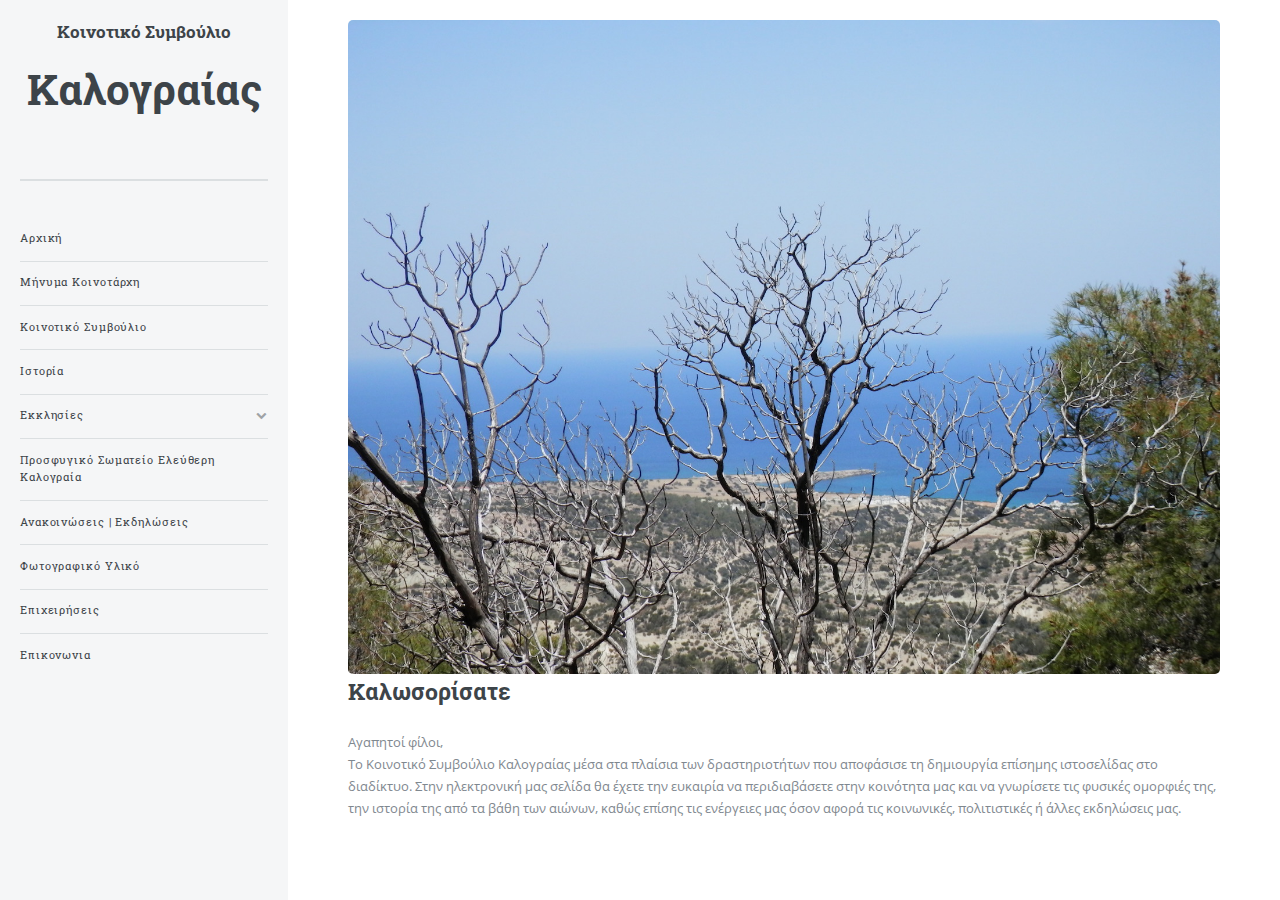
<file: index.html>
<!DOCTYPE HTML>

<html>
	<head>
		<title>Καλογαία</title>
		<meta charset="utf-8" />
		<meta name="viewport" content="width=device-width, initial-scale=1, user-scalable=no" />
		<!--[if lte IE 8]><script src="assets/js/ie/html5shiv.js"></script><![endif]-->
		<link rel="stylesheet" href="assets/css/main.css" />
		<!--[if lte IE 9]><link rel="stylesheet" href="assets/css/ie9.css" /><![endif]-->
		<!--[if lte IE 8]><link rel="stylesheet" href="assets/css/ie8.css" /><![endif]-->
	</head>
	<body>

		<!-- Wrapper -->
			<div id="wrapper">

				<!-- Main -->
					<div id="main">
						<div class="inner">

							<!-- Banner -->
								<section id="banner">
									<div class="content">

										<span class="image fit"><img src="images/P5221247.jpg" alt="kalograia" /></span>
										<h2>Καλωσορίσατε</h2>
										<p>Αγαπητοί φίλοι,<br />Το Κοινοτικό Συμβούλιο Καλογραίας μέσα στα πλαίσια των δραστηριοτήτων που αποφάσισε τη δημιουργία επίσημης ιστοσελίδας στο διαδίκτυο. Στην ηλεκτρονική μας σελίδα θα έχετε την ευκαιρία να περιδιαβάσετε στην κοινότητα μας και να γνωρίσετε τις φυσικές ομορφιές της, την ιστορία της από τα βάθη των αιώνων, καθώς επίσης τις ενέργειες μας όσον αφορά τις κοινωνικές, πολιτιστικές ή άλλες εκδηλώσεις μας.</p>
									</div>

								</section>
						</div>
					</div>

				<!-- Sidebar -->
					<div id="sidebar">
						<div class="inner">

							<!-- Section -->
								<section>
									<div class="mini-posts">
										<article>
											<h2>Κοινοτικό Συμβούλιο</h2>
                    	<h1>Καλογραίας</h1>
										</article>

									</div>

								</section>
							<!-- Menu -->
								<nav id="menu">
									<ul>
										<li><a href="index.html">Αρχική</a></li>
										<li><a href="message.html">Μήνυμα Κοινοτάρχη</a></li>
										<li><a href="ks.html">Κοινοτικό Συμβούλιο</a></li>
                    <li><a href="history.html">Ιστορία</a></li>
										<li>
											<span class="opener">Εκκλησίες</span>
											<ul>
												<li><a href="antifonitis.html">Μονή Αντιφωνητή</a></li>
												<li><a href="melandrina.html">Μονή της Παναγίας Μελανδρύνας</a></li>
											</ul>
										</li>
										<li><a href="somatio.html">Προσφυγικό Σωματείο Ελεύθερη Καλογραία</a></li>
										<li><a href="news.html">Ανακοινώσεις | Εκδηλώσεις</a></li>
										<li><a href="photos.html">Φωτογραφικό Υλικό</a></li>
										<li><a href="company.html">Επιχειρήσεις</a></li>
										<li><a href="contact.html">Επικονωνια</a></li>
									</ul>
								</nav>


						</div>
					</div>

			</div>

		<!-- Scripts -->
			<script src="assets/js/jquery.min.js"></script>
			<script src="assets/js/skel.min.js"></script>
			<script src="assets/js/util.js"></script>
			<!--[if lte IE 8]><script src="assets/js/ie/respond.min.js"></script><![endif]-->
      <script src="assets/js/main.js"></script>

	</body>
</html>
</file>
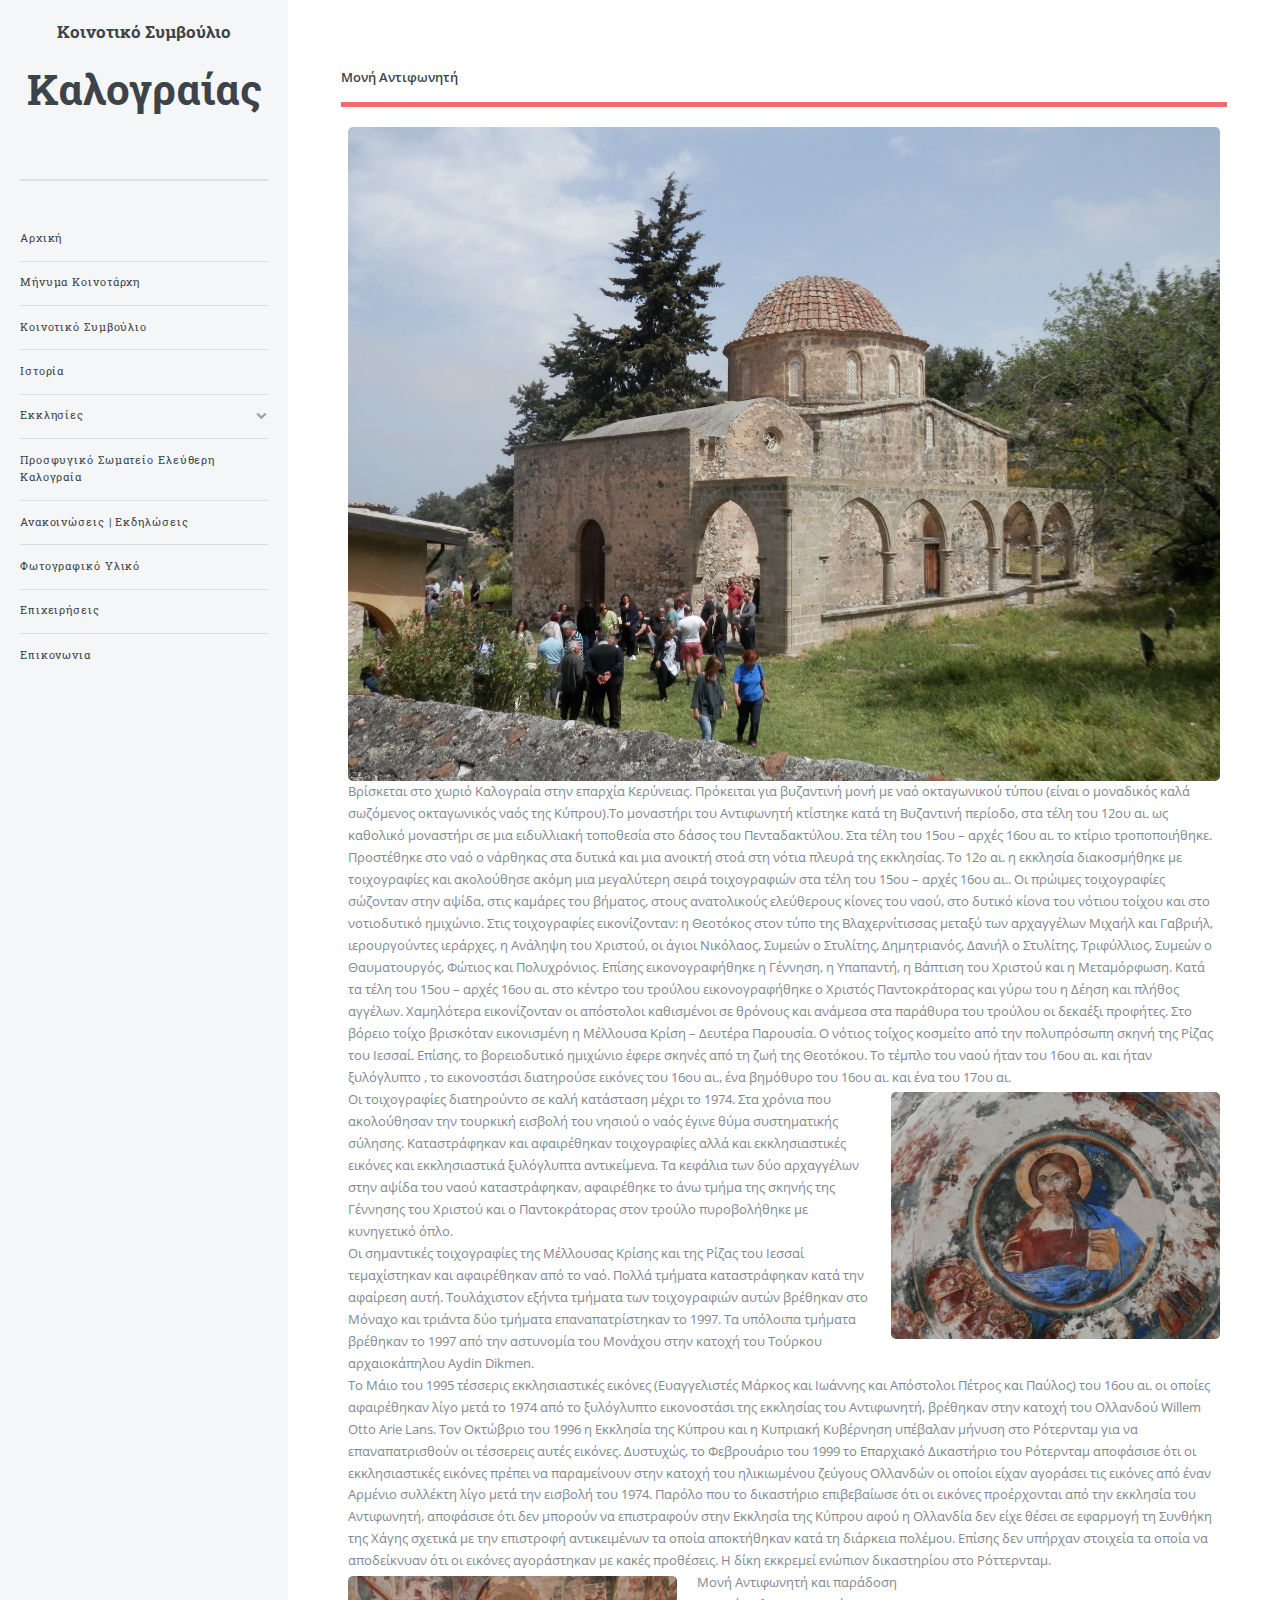
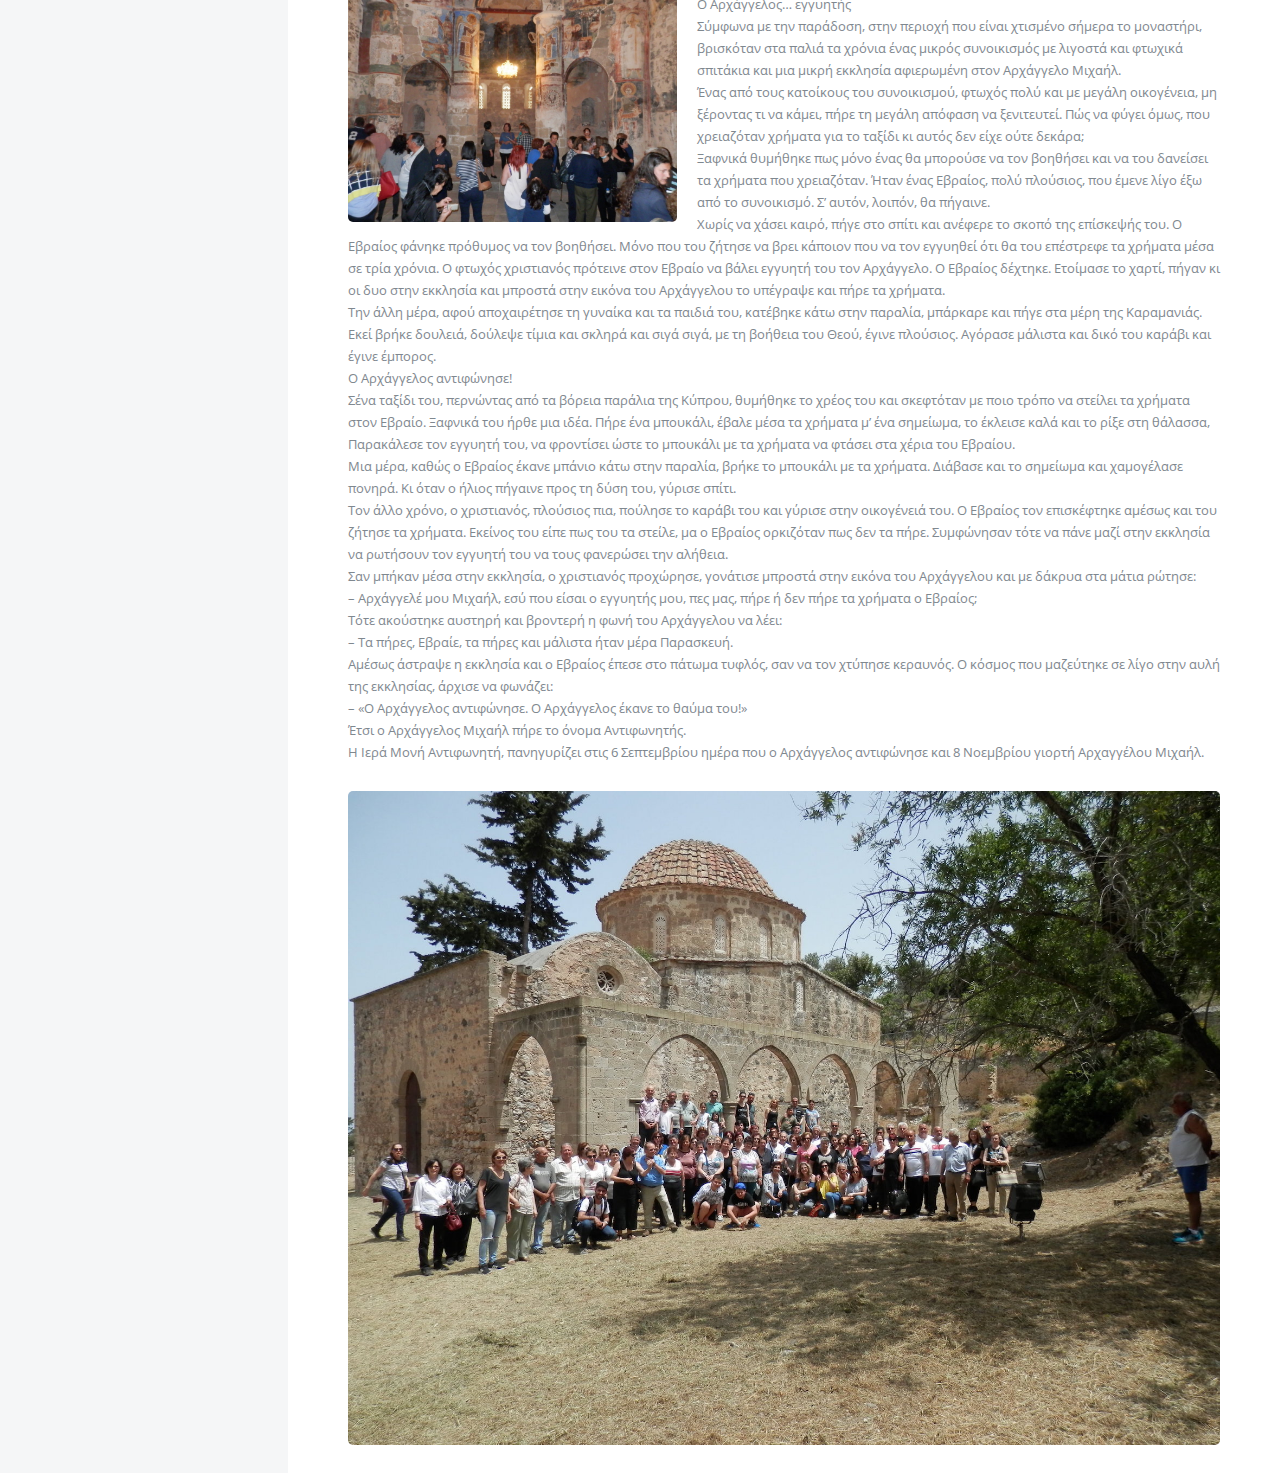
<file: antifonitis.html>
<!DOCTYPE HTML>

<html>
	<head>
		<title>Καλογαία-Μοναστήρι Αντιφωνητή</title>
		<meta charset="utf-8" />
		<meta name="viewport" content="width=device-width, initial-scale=1, user-scalable=no" />
		<!--[if lte IE 8]><script src="assets/js/ie/html5shiv.js"></script><![endif]-->
		<link rel="stylesheet" href="assets/css/main.css" />
		<!--[if lte IE 9]><link rel="stylesheet" href="assets/css/ie9.css" /><![endif]-->
		<!--[if lte IE 8]><link rel="stylesheet" href="assets/css/ie8.css" /><![endif]-->
	</head>
	<body>

		<!-- Wrapper -->
			<div id="wrapper">

				<!-- Main -->
					<div id="main">
						<div class="inner">

              <header id="header">
									<strong>Μονή Αντιφωνητή</strong>
								</header>

							<!-- Banner -->
								<section id="banner">
									<div class="content">
                                        <span class="image fit">
                                            <img src="images/P4101006.jpg" alt="antifonitis" />

                                        </span>
										<p>
                                            Βρίσκεται στο χωριό Καλογραία στην επαρχία Κερύνειας. Πρόκειται για βυζαντινή μονή με ναό οκταγωνικού τύπου (είναι ο μοναδικός καλά σωζόμενος οκταγωνικός ναός της Κύπρου).Το μοναστήρι του Αντιφωνητή κτίστηκε κατά τη Βυζαντινή περίοδο, στα τέλη του 12ου αι. ως καθολικό μοναστήρι σε μια ειδυλλιακή τοποθεσία στο δάσος του Πενταδακτύλου. Στα τέλη του 15ου – αρχές 16ου αι. το κτίριο τροποποιήθηκε. Προστέθηκε στο ναό ο νάρθηκας στα δυτικά και μια ανοικτή στοά στη νότια πλευρά της εκκλησίας. Το 12ο αι. η εκκλησία διακοσμήθηκε με τοιχογραφίες και ακολούθησε ακόμη μια μεγαλύτερη σειρά τοιχογραφιών στα τέλη του 15ου – αρχές 16ου αι.. Οι πρώιμες τοιχογραφίες σώζονταν στην αψίδα, στις καμάρες του βήματος, στους ανατολικούς ελεύθερους κίονες του ναού, στο δυτικό κίονα του νότιου τοίχου και στο νοτιοδυτικό ημιχώνιο. Στις τοιχογραφίες εικονίζονταν: η Θεοτόκος στον τύπο της Βλαχερνίτισσας μεταξύ των αρχαγγέλων Μιχαήλ και Γαβριήλ, ιερουργούντες ιεράρχες, η Ανάληψη του Χριστού, οι άγιοι Νικόλαος, Συμεών ο Στυλίτης, Δημητριανός, Δανιήλ ο Στυλίτης, Τριφύλλιος, Συμεών ο Θαυματουργός, Φώτιος και Πολυχρόνιος. Επίσης εικονογραφήθηκε η Γέννηση, η Υπαπαντή, η Βάπτιση του Χριστού και η Μεταμόρφωση. Κατά τα τέλη του 15ου – αρχές 16ου αι. στο κέντρο του τρούλου εικονογραφήθηκε ο Χριστός Παντοκράτορας και γύρω του η Δέηση και πλήθος αγγέλων. Χαμηλότερα εικονίζονταν οι απόστολοι καθισμένοι σε θρόνους και ανάμεσα στα παράθυρα του τρούλου οι δεκαέξι προφήτες. Στο βόρειο τοίχο βρισκόταν εικονισμένη η Μέλλουσα Κρίση – Δευτέρα Παρουσία. Ο νότιος τοίχος κοσμείτο από την πολυπρόσωπη σκηνή της Ρίζας του Ιεσσαί. Επίσης, το βορειοδυτικό ημιχώνιο έφερε σκηνές από τη ζωή της Θεοτόκου. Το τέμπλο του ναού ήταν του 16ου αι. και ήταν ξυλόγλυπτο , το εικονοστάσι διατηρούσε εικόνες του 16ου αι., ένα βημόθυρο του 16ου αι. και ένα του 17ου αι.<span class="image right"><img src="images/P4100998.jpg" /></span><br/>
											Οι τοιχογραφίες διατηρούντο σε καλή κατάσταση μέχρι το 1974. Στα χρόνια που ακολούθησαν την τουρκική εισβολή του νησιού ο ναός έγινε θύμα συστηματικής σύλησης. Καταστράφηκαν και αφαιρέθηκαν τοιχογραφίες αλλά και εκκλησιαστικές εικόνες και εκκλησιαστικά ξυλόγλυπτα αντικείμενα. Τα κεφάλια των δύο αρχαγγέλων στην αψίδα του ναού καταστράφηκαν, αφαιρέθηκε το άνω τμήμα της σκηνής της Γέννησης του Χριστού και ο Παντοκράτορας στον τρούλο πυροβολήθηκε  με κυνηγετικό όπλο.<br/>
											Οι σημαντικές τοιχογραφίες της Μέλλουσας Κρίσης και της Ρίζας του Ιεσσαί τεμαχίστηκαν και αφαιρέθηκαν από το ναό. Πολλά τμήματα καταστράφηκαν κατά την αφαίρεση αυτή. Τουλάχιστον εξήντα τμήματα των τοιχογραφιών αυτών βρέθηκαν στο Μόναχο και τριάντα δύο τμήματα επαναπατρίστηκαν το 1997. Τα υπόλοιπα τμήματα βρέθηκαν το 1997 από την αστυνομία του Μονάχου στην κατοχή του Τούρκου αρχαιοκάπηλου Aydin Dikmen.<br/>
											Το Μάιο του 1995 τέσσερις εκκλησιαστικές εικόνες (Ευαγγελιστές Μάρκος και Ιωάννης και Απόστολοι Πέτρος και Παύλος) του 16ου αι. οι οποίες αφαιρέθηκαν λίγο μετά το 1974 από το ξυλόγλυπτο εικονοστάσι της εκκλησίας του Αντιφωνητή, βρέθηκαν στην κατοχή του Ολλανδού Willem Otto Arie Lans. Τον Οκτώβριο του 1996 η Εκκλησία της Κύπρου και η Κυπριακή Κυβέρνηση υπέβαλαν μήνυση στο Ρότερνταμ για να επαναπατρισθούν οι τέσσερεις αυτές εικόνες. Δυστυχώς, το Φεβρουάριο του 1999 το Επαρχιακό Δικαστήριο του Ρότερνταμ αποφάσισε ότι οι εκκλησιαστικές εικόνες πρέπει να παραμείνουν στην κατοχή του ηλικιωμένου ζεύγους Ολλανδών οι οποίοι είχαν αγοράσει τις εικόνες από έναν Αρμένιο συλλέκτη λίγο μετά την εισβολή του 1974. Παρόλο που το δικαστήριο επιβεβαίωσε ότι οι εικόνες προέρχονται από την εκκλησία του Αντιφωνητή, αποφάσισε ότι δεν μπορούν να επιστραφούν στην Εκκλησία της Κύπρου αφού η Ολλανδία δεν είχε θέσει σε εφαρμογή τη Συνθήκη της Χάγης σχετικά με την επιστροφή αντικειμένων τα οποία αποκτήθηκαν κατά τη διάρκεια πολέμου. Επίσης δεν υπήρχαν στοιχεία τα οποία να αποδείκνυαν ότι οι εικόνες αγοράστηκαν με κακές προθέσεις. Η δίκη εκκρεμεί ενώπιον δικαστηρίου στο Ρόττερνταμ.<br/>  <span class="image left"><img src="images/P4101002.jpg" /></span>

											Μονή Αντιφωνητή και παράδοση<br/>

											Ο Αρχάγγελος… εγγυητής<br/>

											Σύμφωνα με την παράδοση, στην περιοχή που είναι χτισμένο σήμερα το μοναστήρι, βρισκόταν στα παλιά τα χρόνια ένας μικρός συνοικισμός με λιγοστά και φτωχικά σπιτάκια και μια μικρή εκκλησία αφιερωμένη στον Αρχάγγελο Μιχαήλ.<br/>

                                            Ένας από τους κατοίκους του συνοικισμού, φτωχός πολύ και με μεγάλη οικογένεια, μη ξέροντας τι να κάμει, πήρε τη μεγάλη απόφαση να ξενιτευτεί. Πώς να φύγει όμως, που χρειαζόταν χρήματα για το ταξίδι κι αυτός δεν είχε ούτε δεκάρα;<br/>
                                            Ξαφνικά θυμήθηκε πως μόνο ένας θα μπορούσε να τον βοηθήσει και να του δανείσει τα χρήματα που χρειαζόταν. Ήταν ένας Εβραίος, πολύ πλούσιος, που έμενε λίγο έξω από το συνοικισμό. Σ’ αυτόν, λοιπόν, θα πήγαινε.<br/>
                                            Χωρίς να χάσει καιρό, πήγε στο σπίτι και ανέφερε το σκοπό της επίσκεψής του. Ο Εβραίος φάνηκε πρόθυμος να τον βοηθήσει. Μόνο που του ζήτησε να βρει κάποιον που να τον εγγυηθεί ότι θα του επέστρεφε τα χρήματα μέσα σε τρία χρόνια. Ο φτωχός χριστιανός πρότεινε στον Εβραίο να βάλει εγγυητή του τον Αρχάγγελο. Ο Εβραίος δέχτηκε. Ετοίμασε το χαρτί, πήγαν κι οι δυο στην εκκλησία και μπροστά στην εικόνα του Αρχάγγελου το υπέγραψε και πήρε τα χρήματα.<br/>
                                            Την άλλη μέρα, αφού αποχαιρέτησε τη γυναίκα και τα παιδιά του, κατέβηκε κάτω στην παραλία, μπάρκαρε και πήγε στα μέρη της Καραμανιάς. Εκεί βρήκε δουλειά, δούλεψε τίμια και σκληρά και σιγά σιγά, με τη βοήθεια του Θεού, έγινε πλούσιος. Αγόρασε μάλιστα και δικό του καράβι και έγινε έμπορος.<br/>
                                            Ο Αρχάγγελος αντιφώνησε!<br/>
                                            Σένα ταξίδι του, περνώντας από τα βόρεια παράλια της Κύπρου, θυμήθηκε το χρέος του και σκεφτόταν με ποιο τρόπο να στείλει τα χρήματα στον Εβραίο. Ξαφνικά του ήρθε μια ιδέα. Πήρε ένα μπουκάλι, έβαλε μέσα τα χρήματα μ’ ένα σημείωμα, το έκλεισε καλά και το ρίξε στη θάλασσα, Παρακάλεσε τον εγγυητή του, να φροντίσει ώστε το μπουκάλι με τα χρήματα να φτάσει στα χέρια του Εβραίου.<br/>
                                            Μια μέρα, καθώς ο Εβραίος έκανε μπάνιο κάτω στην παραλία, βρήκε το μπουκάλι με τα χρήματα. Διάβασε και το σημείωμα και χαμογέλασε πονηρά. Κι όταν ο ήλιος πήγαινε προς τη δύση του, γύρισε σπίτι.<br/>
                                            Τον άλλο χρόνο, ο χριστιανός, πλούσιος πια, πούλησε το καράβι του και γύρισε στην οικογένειά του. Ο Εβραίος τον επισκέφτηκε αμέσως και του ζήτησε τα χρήματα. Εκείνος του είπε πως του τα στείλε, μα ο Εβραίος ορκιζόταν πως δεν τα πήρε. Συμφώνησαν τότε να πάνε μαζί στην εκκλησία να ρωτήσουν τον εγγυητή του να τους φανερώσει την αλήθεια.<br/>
                                            Σαν μπήκαν μέσα στην εκκλησία, ο χριστιανός προχώρησε, γονάτισε μπροστά στην εικόνα του Αρχάγγελου και με δάκρυα στα μάτια ρώτησε: <br/>
                                            – Αρχάγγελέ μου Μιχαήλ, εσύ που είσαι ο εγγυητής μου, πες μας, πήρε ή δεν πήρε τα χρήματα ο Εβραίος;   <br/>
                                            Τότε ακούστηκε αυστηρή και βροντερή η φωνή του Αρχάγγελου να λέει: <br/>
                                            – Τα πήρες, Εβραίε, τα πήρες και μάλιστα ήταν μέρα Παρασκευή.  <br/>
                                            Αμέσως άστραψε η εκκλησία και ο Εβραίος έπεσε στο πάτωμα τυφλός, σαν να τον χτύπησε κεραυνός. Ο κόσμος που μαζεύτηκε σε λίγο στην αυλή της εκκλησίας, άρχισε να φωνάζει: <br/>
                                            – «Ο Αρχάγγελος αντιφώνησε. Ο Αρχάγγελος έκανε το θαύμα του!»<br/>
                                            Έτσι ο Αρχάγγελος Μιχαήλ πήρε το όνομα Αντιφωνητής. <br/>

											Η Ιερά Μονή Αντιφωνητή, πανηγυρίζει στις 6 Σεπτεμβρίου ημέρα που ο Αρχάγγελος αντιφώνησε
											και 8 Νοεμβρίου γιορτή Αρχαγγέλου Μιχαήλ.

										</p>
 <span class="image fit"><img src="images/P5141485.jpg" /></span>
									</div>

								</section>
						</div>
					</div>

				<!-- Sidebar -->
					<div id="sidebar">
						<div class="inner">

							<!-- Section -->
								<section>
									<div class="mini-posts">
										<article>
											<h2>Κοινοτικό Συμβούλιο</h2>
                    	<h1>Καλογραίας</h1>
										</article>

									</div>

								</section>
							<!-- Menu -->
								<nav id="menu">
									<ul>
										<li><a href="index.html">Αρχική</a></li>
										<li><a href="message.html">Μήνυμα Κοινοτάρχη</a></li>
										<li><a href="ks.html">Κοινοτικό Συμβούλιο</a></li>
                    <li><a href="history.html">Ιστορία</a></li>
										<li>
											<span class="opener">Εκκλησίες</span>
											<ul>
												<li><a href="antifonitis.html">Μονή Αντιφωνητή</a></li>
												<li><a href="melandrina.html">Μονή της Παναγίας Μελανδρύνας</a></li>
											</ul>
										</li>
										<li><a href="somatio.html">Προσφυγικό Σωματείο Ελεύθερη Καλογραία</a></li>
										<li><a href="news.html">Ανακοινώσεις | Εκδηλώσεις</a></li>
										<li><a href="photos.html">Φωτογραφικό Υλικό</a></li>
										<li><a href="company.html">Επιχειρήσεις</a></li>

										<li><a href="contact.html">Επικονωνια</a></li>
									</ul>
								</nav>


						</div>
					</div>

			</div>

		<!-- Scripts -->
			<script src="assets/js/jquery.min.js"></script>
			<script src="assets/js/skel.min.js"></script>
			<script src="assets/js/util.js"></script>
			<!--[if lte IE 8]><script src="assets/js/ie/respond.min.js"></script><![endif]-->
      <script src="assets/js/main.js"></script>

	</body>
</html>
</file>
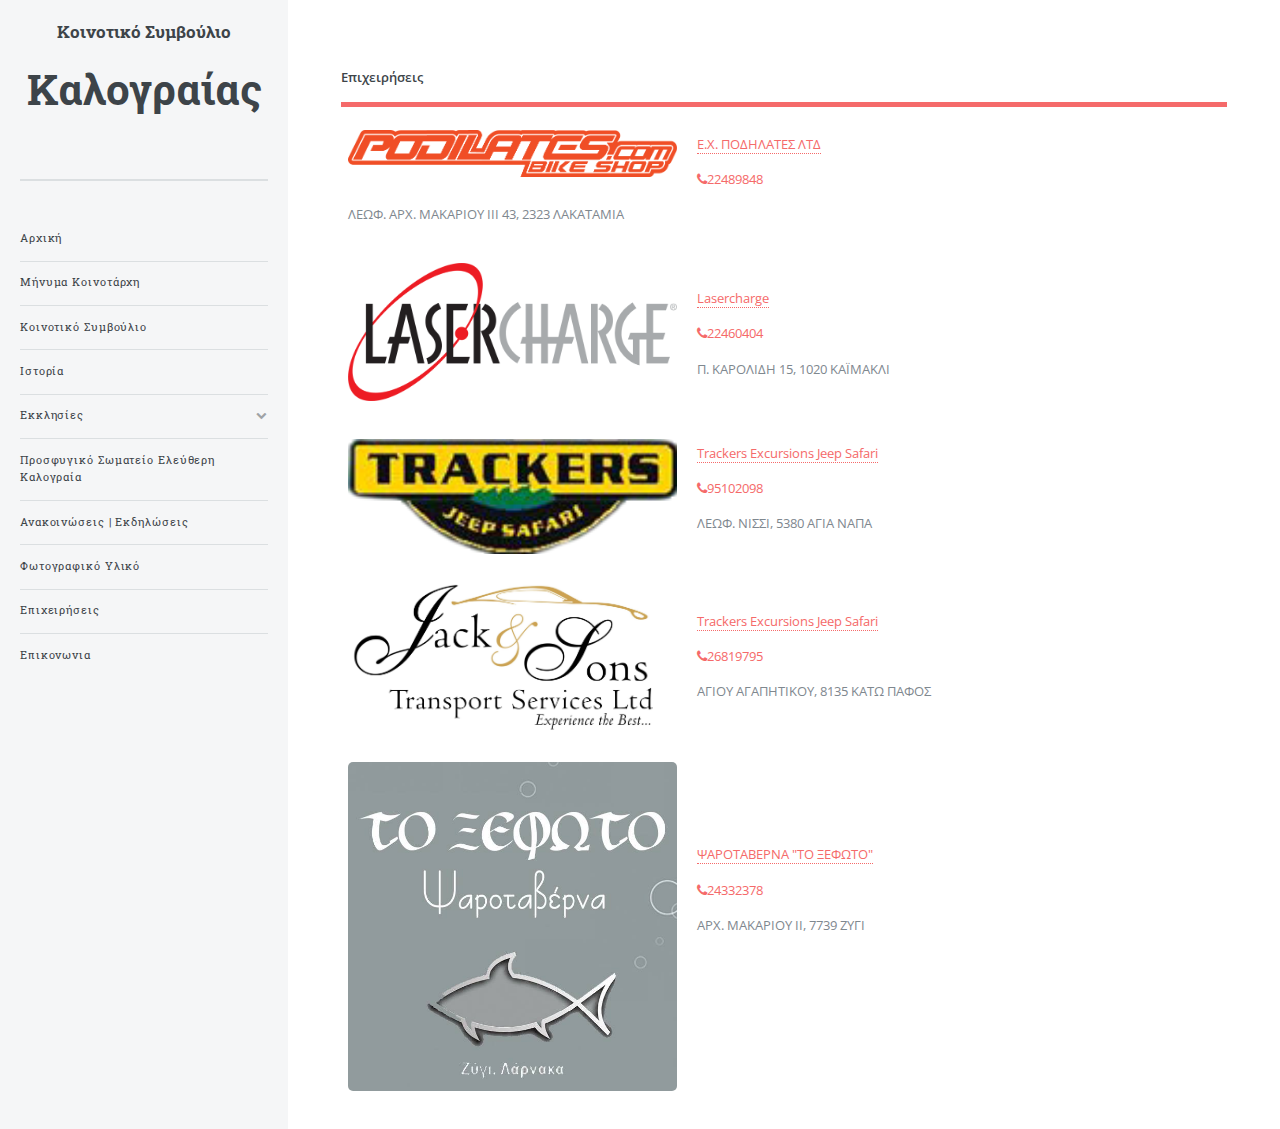
<file: company.html>
<!DOCTYPE HTML>

<html>
	<head>
		<title>Καλογαία-Επιχειρήσεις</title>
		<meta charset="utf-8" />
		<meta name="viewport" content="width=device-width, initial-scale=1, user-scalable=no" />
		<!--[if lte IE 8]><script src="assets/js/ie/html5shiv.js"></script><![endif]-->
		<link rel="stylesheet" href="assets/css/main.css" />
		<!--[if lte IE 9]><link rel="stylesheet" href="assets/css/ie9.css" /><![endif]-->
		<!--[if lte IE 8]><link rel="stylesheet" href="assets/css/ie8.css" /><![endif]-->
	</head>
	<body>

		<!-- Wrapper -->
			<div id="wrapper">

				<!-- Main -->
					<div id="main">
						<div class="inner">

							<header id="header">
									<strong>Επιχειρήσεις</strong>
								</header>

								<section id="banner">
									<div class="content">


                                            <ul class="alt">
                                                <li class="image left"><a href="http://podilates.com" target="_blank"><img src="images/podilates_logo.png" /></a></li>
                                                <li><a href="http://podilates.com" target="_blank">Ε.Χ. ΠΟΔΗΛΑΤΕΣ ΛΤΔ</a></li>
                                                <li><a href="tel:+35722489848" class="icon fa-phone">22489848</a></li>
                                                <li>ΛΕΩΦ. ΑΡΧ. ΜΑΚΑΡΙΟΥ ΙΙΙ 43, 2323 ΛΑΚΑΤΑΜΙΑ</li>
                                                 
                                            </ul>    
                                            <ul class="alt">
                                                <li class="image left"><a href="http://www.lasercharge.com.cy/" target="_blank"><img src="images/lasercharge_logo.png" /></a></li>
                                                <li><a href="http://www.lasercharge.com.cy/" target="_blank"><br />Lasercharge</a></li>
                                                <li><a href="tel:+35722460404" class="icon fa-phone">22460404</a></li>
                                                <li>Π. ΚΑΡΟΛΙΔΗ 15, 1020 ΚΑΪΜΑΚΛΙ<br/><br /></li>
                                                 
                                            </ul>    
 
                                            <ul class="alt">
                                                <li class="image left"><a href="http://www.trackersexcursions.com/" target="_blank"><img src="images/trackers-jeep-safari-logo.png" /></a></li>
                                                <li><a href="http://www.trackersexcursions.com/" target="_blank">Trackers Excursions Jeep Safari</a></li>
                                                <li><a href="tel:+35795102098" class="icon fa-phone">95102098</a></li>
                                                <li>ΛΕΩΦ. ΝΙΣΣΙ, 5380 ΑΓΙΑ ΝΑΠΑ</li>
                                                 
                                            </ul>                   
                                            <ul class="alt">
                                                <li class="image left"><a href="http://www.jackstaxicyprus.com" target="_blank"><img src="images/jack.jpg" /></a></li>
                                                <li><br /></li>
                                                <li><a href="http://www.jackstaxicyprus.com" target="_blank">Trackers Excursions Jeep Safari</a></li>
                                                <li><a href="tel:+35726819795" class="icon fa-phone">26819795</a></li>
                                                <li>ΑΓΙΟΥ ΑΓΑΠΗΤΙΚΟΥ, 8135 ΚΑΤΩ ΠΑΦΟΣ<br /><br /></li>
                                                 
                                            </ul>                   
                                            <ul class="alt">
                                                <li class="image left"><a href="https://www.facebook.com/Fish-Tavern-To-Xefoto-Zygi-1731592510404278/" target="_blank"><img src="images/ksefoto.jpg" /></a></li>
                                                <li><br /></li>
                                                <li><a href="http://www.jackstaxicyprus.com" target="_blank"><br /><br />ΨΑΡΟΤΑΒΕΡΝΑ "ΤΟ ΞΕΦΩΤΟ"</a></li>
                                                <li><a href="tel:+3572426819795" class="icon fa-phone">24332378</a></li>
                                                <li>ΑΡΧ. ΜΑΚΑΡΙΟΥ ΙΙ, 7739 ΖΥΓΙ</li>
                                                 
                                            </ul>                   
									</div>

								</section>

						</div>
					</div>

				<!-- Sidebar -->
					<div id="sidebar">
						<div class="inner">

							<!-- Section -->
								<section>
									<div class="mini-posts">
										<article>
											<h2>Κοινοτικό Συμβούλιο</h2>
                    	<h1>Καλογραίας</h1>
										</article>

									</div>

								</section>
							<!-- Menu -->
								<nav id="menu">
									<ul>
										<li><a href="index.html">Αρχική</a></li>
										<li><a href="message.html">Μήνυμα Κοινοτάρχη</a></li>
										<li><a href="ks.html">Κοινοτικό Συμβούλιο</a></li>
                    <li><a href="history.html">Ιστορία</a></li>
										<li>
											<span class="opener">Εκκλησίες</span>
											<ul>
												<li><a href="antifonitis.html">Μονή Αντιφωνητή</a></li>
												<li><a href="melandrina.html">Μονή της Παναγίας Μελανδρύνας</a></li>
											</ul>
										</li>
										<li><a href="somatio.html">Προσφυγικό Σωματείο Ελεύθερη Καλογραία</a></li>
										<li><a href="news.html">Ανακοινώσεις | Εκδηλώσεις</a></li>
										<li><a href="photos.html">Φωτογραφικό Υλικό</a></li>
										<li><a href="company.html">Επιχειρήσεις</a></li>
										<li><a href="contact.html">Επικονωνια</a></li>
									</ul>
								</nav>


						</div>
					</div>

			</div>

		<!-- Scripts -->
			<script src="assets/js/jquery.min.js"></script>
			<script src="assets/js/skel.min.js"></script>
			<script src="assets/js/util.js"></script>
			<!--[if lte IE 8]><script src="assets/js/ie/respond.min.js"></script><![endif]-->
      <script src="assets/js/main.js"></script>

	</body>
</html>
</file>
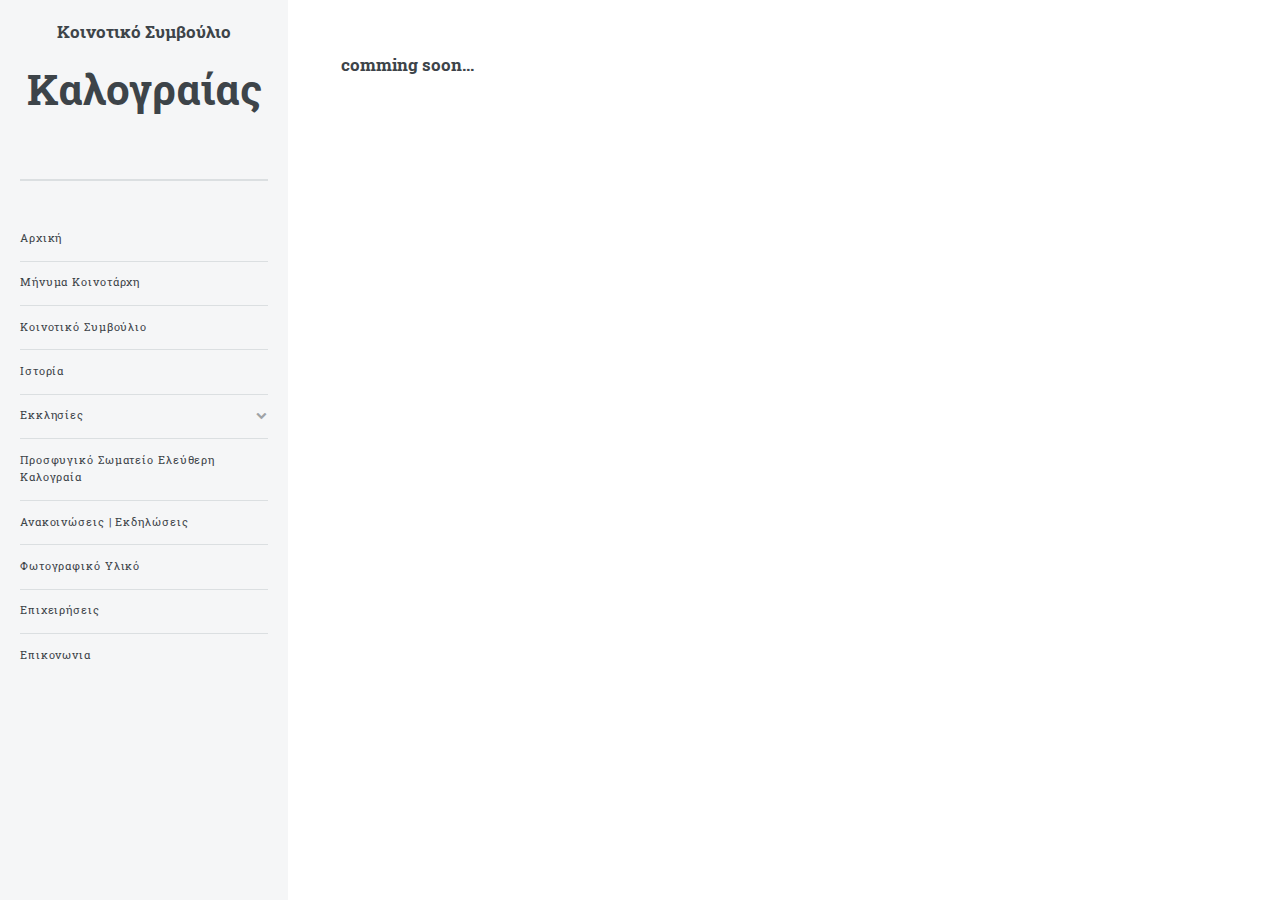
<file: contact.html>
<!DOCTYPE HTML>

<html>
	<head>
		<title>Καλογαία-Επικονωνια</title>
		<meta charset="utf-8" />
		<meta name="viewport" content="width=device-width, initial-scale=1, user-scalable=no" />
		<!--[if lte IE 8]><script src="assets/js/ie/html5shiv.js"></script><![endif]-->
		<link rel="stylesheet" href="assets/css/main.css" />
		<!--[if lte IE 9]><link rel="stylesheet" href="assets/css/ie9.css" /><![endif]-->
		<!--[if lte IE 8]><link rel="stylesheet" href="assets/css/ie8.css" /><![endif]-->
	</head>
	<body>

		<!-- Wrapper -->
			<div id="wrapper">

				<!-- Main -->
					<div id="main">
						<div class="inner">

							<!-- Banner -->
								<section id="main">
									<h3 id="content">comming soon...</h3>


								</section>
						</div>
					</div>

				<!-- Sidebar -->
					<div id="sidebar">
						<div class="inner">

							<!-- Section -->
								<section>
									<div class="mini-posts">
										<article>
											<h2>Κοινοτικό Συμβούλιο</h2>
                    	<h1>Καλογραίας</h1>
										</article>

									</div>

								</section>
							<!-- Menu -->
								<nav id="menu">
									<ul>
										<li><a href="index.html">Αρχική</a></li>
										<li><a href="message.html">Μήνυμα Κοινοτάρχη</a></li>
										<li><a href="ks.html">Κοινοτικό Συμβούλιο</a></li>
                    <li><a href="history.html">Ιστορία</a></li>
										<li>
											<span class="opener">Εκκλησίες</span>
											<ul>
												<li><a href="antifonitis.html">Μονή Αντιφωνητή</a></li>
												<li><a href="melandrina.html">Μονή της Παναγίας Μελανδρύνας</a></li>
											</ul>
										</li>
										<li><a href="somatio.html">Προσφυγικό Σωματείο Ελεύθερη Καλογραία</a></li>
										<li><a href="news.html">Ανακοινώσεις | Εκδηλώσεις</a></li>
										<li><a href="photos.html">Φωτογραφικό Υλικό</a></li>
										<li><a href="company.html">Επιχειρήσεις</a></li>
										<li><a href="contact.html">Επικονωνια</a></li>
									</ul>
								</nav>


						</div>
					</div>

			</div>

		<!-- Scripts -->
			<script src="assets/js/jquery.min.js"></script>
			<script src="assets/js/skel.min.js"></script>
			<script src="assets/js/util.js"></script>
			<!--[if lte IE 8]><script src="assets/js/ie/respond.min.js"></script><![endif]-->
      <script src="assets/js/main.js"></script>

	</body>
</html>
</file>
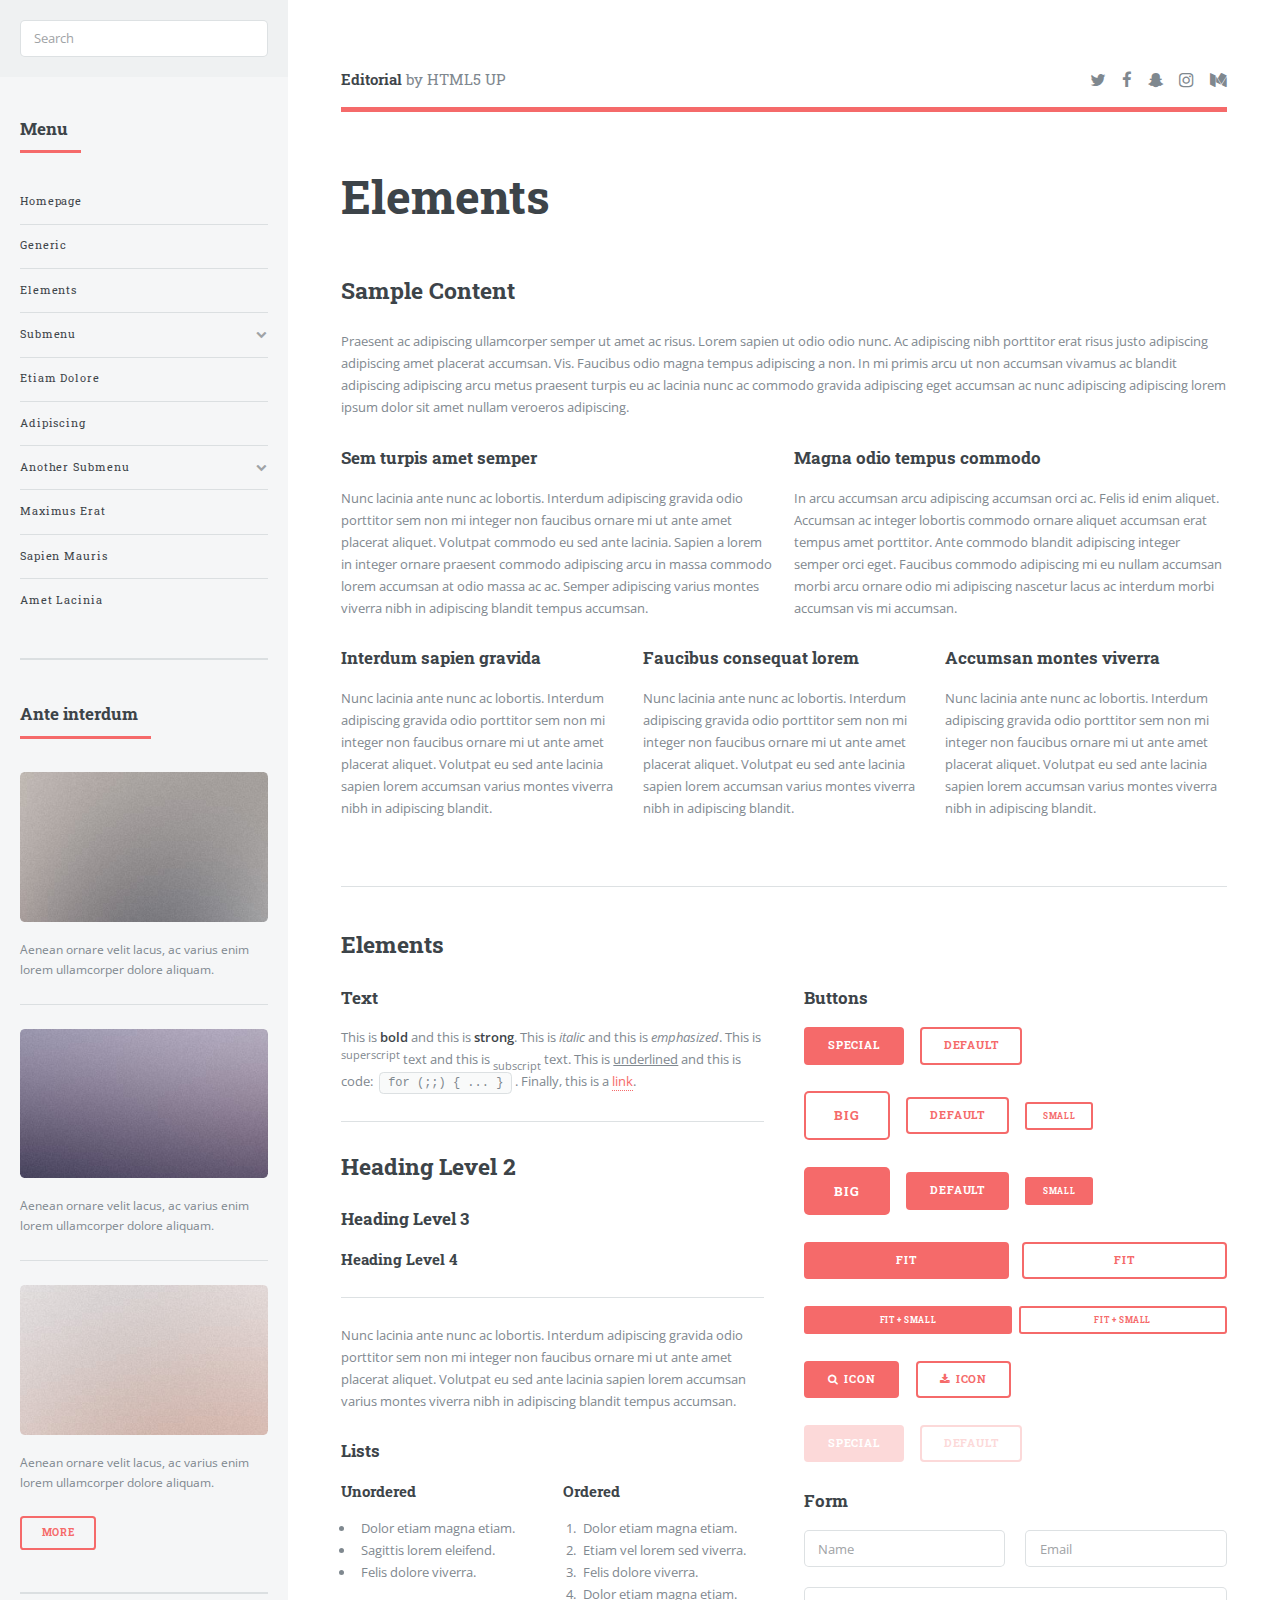
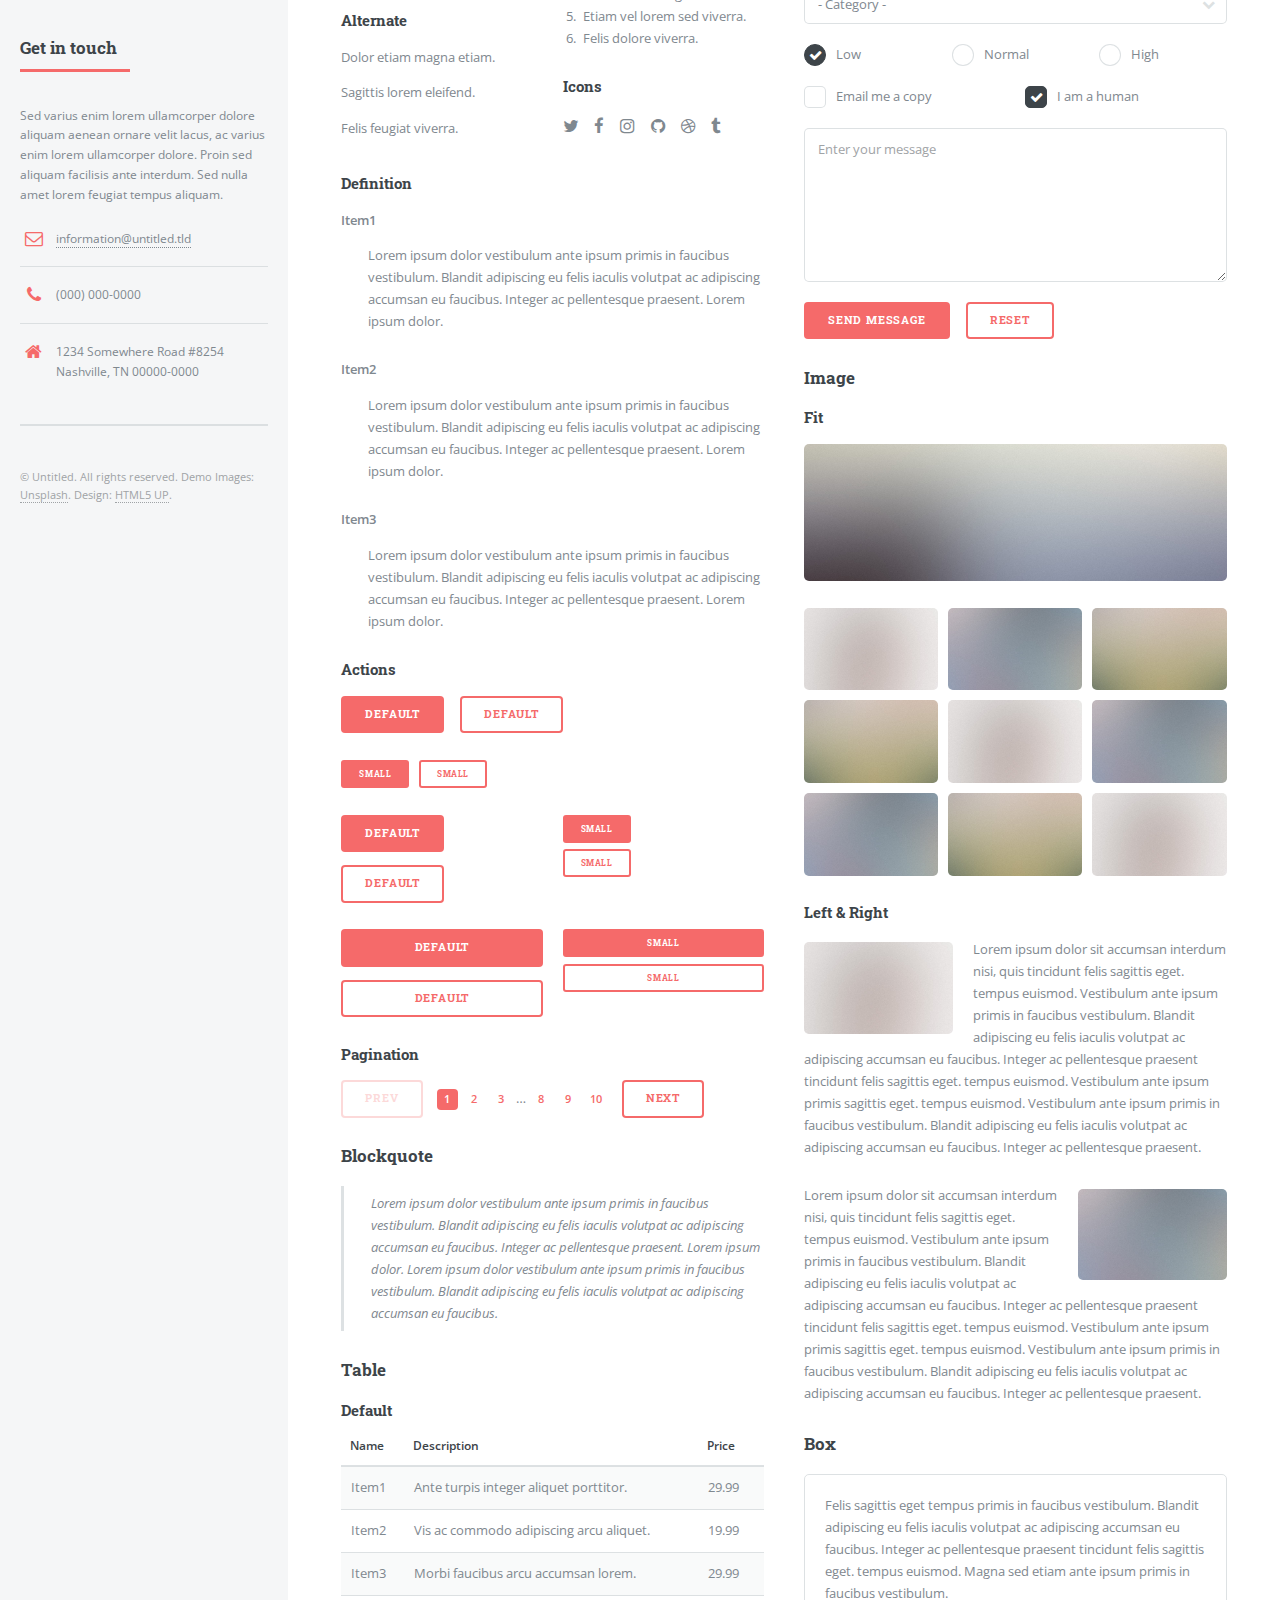
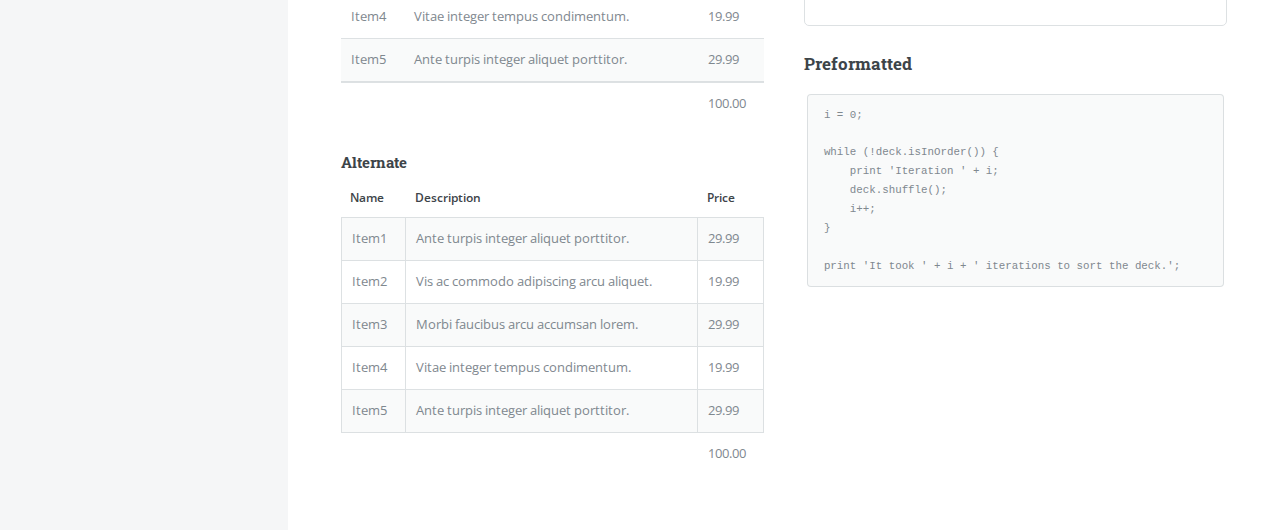
<file: elements.html>
<!DOCTYPE HTML>
<!--
	Editorial by HTML5 UP
	html5up.net | @ajlkn
	Free for personal and commercial use under the CCA 3.0 license (html5up.net/license)
-->
<html>
	<head>
		<title>Elements - Editorial by HTML5 UP</title>
		<meta charset="utf-8" />
		<meta name="viewport" content="width=device-width, initial-scale=1, user-scalable=no" />
		<!--[if lte IE 8]><script src="assets/js/ie/html5shiv.js"></script><![endif]-->
		<link rel="stylesheet" href="assets/css/main.css" />
		<!--[if lte IE 9]><link rel="stylesheet" href="assets/css/ie9.css" /><![endif]-->
		<!--[if lte IE 8]><link rel="stylesheet" href="assets/css/ie8.css" /><![endif]-->
	</head>
	<body>

		<!-- Wrapper -->
			<div id="wrapper">

				<!-- Main -->
					<div id="main">
						<div class="inner">

							<!-- Header -->
								<header id="header">
									<a href="index.html" class="logo"><strong>Editorial</strong> by HTML5 UP</a>
									<ul class="icons">
										<li><a href="#" class="icon fa-twitter"><span class="label">Twitter</span></a></li>
										<li><a href="#" class="icon fa-facebook"><span class="label">Facebook</span></a></li>
										<li><a href="#" class="icon fa-snapchat-ghost"><span class="label">Snapchat</span></a></li>
										<li><a href="#" class="icon fa-instagram"><span class="label">Instagram</span></a></li>
										<li><a href="#" class="icon fa-medium"><span class="label">Medium</span></a></li>
									</ul>
								</header>

							<!-- Content -->
								<section>
									<header class="main">
										<h1>Elements</h1>
									</header>

									<!-- Content -->
										<h2 id="content">Sample Content</h2>
										<p>Praesent ac adipiscing ullamcorper semper ut amet ac risus. Lorem sapien ut odio odio nunc. Ac adipiscing nibh porttitor erat risus justo adipiscing adipiscing amet placerat accumsan. Vis. Faucibus odio magna tempus adipiscing a non. In mi primis arcu ut non accumsan vivamus ac blandit adipiscing adipiscing arcu metus praesent turpis eu ac lacinia nunc ac commodo gravida adipiscing eget accumsan ac nunc adipiscing adipiscing lorem ipsum dolor sit amet nullam veroeros adipiscing.</p>
										<div class="row">
											<div class="6u 12u$(small)">
												<h3>Sem turpis amet semper</h3>
												<p>Nunc lacinia ante nunc ac lobortis. Interdum adipiscing gravida odio porttitor sem non mi integer non faucibus ornare mi ut ante amet placerat aliquet. Volutpat commodo eu sed ante lacinia. Sapien a lorem in integer ornare praesent commodo adipiscing arcu in massa commodo lorem accumsan at odio massa ac ac. Semper adipiscing varius montes viverra nibh in adipiscing blandit tempus accumsan.</p>
											</div>
											<div class="6u$ 12u$(small)">
												<h3>Magna odio tempus commodo</h3>
												<p>In arcu accumsan arcu adipiscing accumsan orci ac. Felis id enim aliquet. Accumsan ac integer lobortis commodo ornare aliquet accumsan erat tempus amet porttitor. Ante commodo blandit adipiscing integer semper orci eget. Faucibus commodo adipiscing mi eu nullam accumsan morbi arcu ornare odio mi adipiscing nascetur lacus ac interdum morbi accumsan vis mi accumsan.</p>
											</div>
											<!-- Break -->
											<div class="4u 12u$(medium)">
												<h3>Interdum sapien gravida</h3>
												<p>Nunc lacinia ante nunc ac lobortis. Interdum adipiscing gravida odio porttitor sem non mi integer non faucibus ornare mi ut ante amet placerat aliquet. Volutpat eu sed ante lacinia sapien lorem accumsan varius montes viverra nibh in adipiscing blandit.</p>
											</div>
											<div class="4u 12u$(medium)">
												<h3>Faucibus consequat lorem</h3>
												<p>Nunc lacinia ante nunc ac lobortis. Interdum adipiscing gravida odio porttitor sem non mi integer non faucibus ornare mi ut ante amet placerat aliquet. Volutpat eu sed ante lacinia sapien lorem accumsan varius montes viverra nibh in adipiscing blandit.</p>
											</div>
											<div class="4u$ 12u$(medium)">
												<h3>Accumsan montes viverra</h3>
												<p>Nunc lacinia ante nunc ac lobortis. Interdum adipiscing gravida odio porttitor sem non mi integer non faucibus ornare mi ut ante amet placerat aliquet. Volutpat eu sed ante lacinia sapien lorem accumsan varius montes viverra nibh in adipiscing blandit.</p>
											</div>
										</div>

									<hr class="major" />

									<!-- Elements -->
										<h2 id="elements">Elements</h2>
										<div class="row 200%">
											<div class="6u 12u$(medium)">

												<!-- Text stuff -->
													<h3>Text</h3>
													<p>This is <b>bold</b> and this is <strong>strong</strong>. This is <i>italic</i> and this is <em>emphasized</em>.
													This is <sup>superscript</sup> text and this is <sub>subscript</sub> text.
													This is <u>underlined</u> and this is code: <code>for (;;) { ... }</code>.
													Finally, this is a <a href="#">link</a>.</p>
													<hr />
													<h2>Heading Level 2</h2>
													<h3>Heading Level 3</h3>
													<h4>Heading Level 4</h4>
													<hr />
													<p>Nunc lacinia ante nunc ac lobortis. Interdum adipiscing gravida odio porttitor sem non mi integer non faucibus ornare mi ut ante amet placerat aliquet. Volutpat eu sed ante lacinia sapien lorem accumsan varius montes viverra nibh in adipiscing blandit tempus accumsan.</p>

												<!-- Lists -->
													<h3>Lists</h3>
													<div class="row">
														<div class="6u 12u$(small)">

															<h4>Unordered</h4>
															<ul>
																<li>Dolor etiam magna etiam.</li>
																<li>Sagittis lorem eleifend.</li>
																<li>Felis dolore viverra.</li>
															</ul>

															<h4>Alternate</h4>
															<ul class="alt">
																<li>Dolor etiam magna etiam.</li>
																<li>Sagittis lorem eleifend.</li>
																<li>Felis feugiat viverra.</li>
															</ul>

														</div>
														<div class="6u$ 12u$(small)">

															<h4>Ordered</h4>
															<ol>
																<li>Dolor etiam magna etiam.</li>
																<li>Etiam vel lorem sed viverra.</li>
																<li>Felis dolore viverra.</li>
																<li>Dolor etiam magna etiam.</li>
																<li>Etiam vel lorem sed viverra.</li>
																<li>Felis dolore viverra.</li>
															</ol>

															<h4>Icons</h4>
															<ul class="icons">
																<li><a href="#" class="icon fa-twitter"><span class="label">Twitter</span></a></li>
																<li><a href="#" class="icon fa-facebook"><span class="label">Facebook</span></a></li>
																<li><a href="#" class="icon fa-instagram"><span class="label">Instagram</span></a></li>
																<li><a href="#" class="icon fa-github"><span class="label">Github</span></a></li>
																<li><a href="#" class="icon fa-dribbble"><span class="label">Dribbble</span></a></li>
																<li><a href="#" class="icon fa-tumblr"><span class="label">Tumblr</span></a></li>
															</ul>

														</div>
													</div>
													<h4>Definition</h4>
													<dl>
														<dt>Item1</dt>
														<dd>
															<p>Lorem ipsum dolor vestibulum ante ipsum primis in faucibus vestibulum. Blandit adipiscing eu felis iaculis volutpat ac adipiscing accumsan eu faucibus. Integer ac pellentesque praesent. Lorem ipsum dolor.</p>
														</dd>
														<dt>Item2</dt>
														<dd>
															<p>Lorem ipsum dolor vestibulum ante ipsum primis in faucibus vestibulum. Blandit adipiscing eu felis iaculis volutpat ac adipiscing accumsan eu faucibus. Integer ac pellentesque praesent. Lorem ipsum dolor.</p>
														</dd>
														<dt>Item3</dt>
														<dd>
															<p>Lorem ipsum dolor vestibulum ante ipsum primis in faucibus vestibulum. Blandit adipiscing eu felis iaculis volutpat ac adipiscing accumsan eu faucibus. Integer ac pellentesque praesent. Lorem ipsum dolor.</p>
														</dd>
													</dl>

													<h4>Actions</h4>
													<ul class="actions">
														<li><a href="#" class="button special">Default</a></li>
														<li><a href="#" class="button">Default</a></li>
													</ul>
													<ul class="actions small">
														<li><a href="#" class="button special small">Small</a></li>
														<li><a href="#" class="button small">Small</a></li>
													</ul>
													<div class="row">
														<div class="6u 12u$(small)">
															<ul class="actions vertical">
																<li><a href="#" class="button special">Default</a></li>
																<li><a href="#" class="button">Default</a></li>
															</ul>
														</div>
														<div class="6u$ 12u$(small)">
															<ul class="actions vertical small">
																<li><a href="#" class="button special small">Small</a></li>
																<li><a href="#" class="button small">Small</a></li>
															</ul>
														</div>
														<div class="6u 12u$(small)">
															<ul class="actions vertical">
																<li><a href="#" class="button special fit">Default</a></li>
																<li><a href="#" class="button fit">Default</a></li>
															</ul>
														</div>
														<div class="6u$ 12u$(small)">
															<ul class="actions vertical small">
																<li><a href="#" class="button special small fit">Small</a></li>
																<li><a href="#" class="button small fit">Small</a></li>
															</ul>
														</div>
													</div>

													<h4>Pagination</h4>
													<ul class="pagination">
														<li><span class="button disabled">Prev</span></li>
														<li><a href="#" class="page active">1</a></li>
														<li><a href="#" class="page">2</a></li>
														<li><a href="#" class="page">3</a></li>
														<li><span>&hellip;</span></li>
														<li><a href="#" class="page">8</a></li>
														<li><a href="#" class="page">9</a></li>
														<li><a href="#" class="page">10</a></li>
														<li><a href="#" class="button">Next</a></li>
													</ul>

												<!-- Blockquote -->
													<h3>Blockquote</h3>
													<blockquote>Lorem ipsum dolor vestibulum ante ipsum primis in faucibus vestibulum. Blandit adipiscing eu felis iaculis volutpat ac adipiscing accumsan eu faucibus. Integer ac pellentesque praesent. Lorem ipsum dolor. Lorem ipsum dolor vestibulum ante ipsum primis in faucibus vestibulum. Blandit adipiscing eu felis iaculis volutpat ac adipiscing accumsan eu faucibus.</blockquote>

												<!-- Table -->
													<h3>Table</h3>

													<h4>Default</h4>
													<div class="table-wrapper">
														<table>
															<thead>
																<tr>
																	<th>Name</th>
																	<th>Description</th>
																	<th>Price</th>
																</tr>
															</thead>
															<tbody>
																<tr>
																	<td>Item1</td>
																	<td>Ante turpis integer aliquet porttitor.</td>
																	<td>29.99</td>
																</tr>
																<tr>
																	<td>Item2</td>
																	<td>Vis ac commodo adipiscing arcu aliquet.</td>
																	<td>19.99</td>
																</tr>
																<tr>
																	<td>Item3</td>
																	<td> Morbi faucibus arcu accumsan lorem.</td>
																	<td>29.99</td>
																</tr>
																<tr>
																	<td>Item4</td>
																	<td>Vitae integer tempus condimentum.</td>
																	<td>19.99</td>
																</tr>
																<tr>
																	<td>Item5</td>
																	<td>Ante turpis integer aliquet porttitor.</td>
																	<td>29.99</td>
																</tr>
															</tbody>
															<tfoot>
																<tr>
																	<td colspan="2"></td>
																	<td>100.00</td>
																</tr>
															</tfoot>
														</table>
													</div>

													<h4>Alternate</h4>
													<div class="table-wrapper">
														<table class="alt">
															<thead>
																<tr>
																	<th>Name</th>
																	<th>Description</th>
																	<th>Price</th>
																</tr>
															</thead>
															<tbody>
																<tr>
																	<td>Item1</td>
																	<td>Ante turpis integer aliquet porttitor.</td>
																	<td>29.99</td>
																</tr>
																<tr>
																	<td>Item2</td>
																	<td>Vis ac commodo adipiscing arcu aliquet.</td>
																	<td>19.99</td>
																</tr>
																<tr>
																	<td>Item3</td>
																	<td> Morbi faucibus arcu accumsan lorem.</td>
																	<td>29.99</td>
																</tr>
																<tr>
																	<td>Item4</td>
																	<td>Vitae integer tempus condimentum.</td>
																	<td>19.99</td>
																</tr>
																<tr>
																	<td>Item5</td>
																	<td>Ante turpis integer aliquet porttitor.</td>
																	<td>29.99</td>
																</tr>
															</tbody>
															<tfoot>
																<tr>
																	<td colspan="2"></td>
																	<td>100.00</td>
																</tr>
															</tfoot>
														</table>
													</div>

											</div>
											<div class="6u$ 12u$(medium)">

												<!-- Buttons -->
													<h3>Buttons</h3>
													<ul class="actions">
														<li><a href="#" class="button special">Special</a></li>
														<li><a href="#" class="button">Default</a></li>
													</ul>
													<ul class="actions">
														<li><a href="#" class="button big">Big</a></li>
														<li><a href="#" class="button">Default</a></li>
														<li><a href="#" class="button small">Small</a></li>
													</ul>
													<ul class="actions">
														<li><a href="#" class="button special big">Big</a></li>
														<li><a href="#" class="button special">Default</a></li>
														<li><a href="#" class="button special small">Small</a></li>
													</ul>
													<ul class="actions fit">
														<li><a href="#" class="button special fit">Fit</a></li>
														<li><a href="#" class="button fit">Fit</a></li>
													</ul>
													<ul class="actions fit small">
														<li><a href="#" class="button special fit small">Fit + Small</a></li>
														<li><a href="#" class="button fit small">Fit + Small</a></li>
													</ul>
													<ul class="actions">
														<li><a href="#" class="button special icon fa-search">Icon</a></li>
														<li><a href="#" class="button icon fa-download">Icon</a></li>
													</ul>
													<ul class="actions">
														<li><span class="button special disabled">Special</span></li>
														<li><span class="button disabled">Default</span></li>
													</ul>

												<!-- Form -->
													<h3>Form</h3>

													<form method="post" action="#">
														<div class="row uniform">
															<div class="6u 12u$(xsmall)">
																<input type="text" name="demo-name" id="demo-name" value="" placeholder="Name" />
															</div>
															<div class="6u$ 12u$(xsmall)">
																<input type="email" name="demo-email" id="demo-email" value="" placeholder="Email" />
															</div>
															<!-- Break -->
															<div class="12u$">
																<div class="select-wrapper">
																	<select name="demo-category" id="demo-category">
																		<option value="">- Category -</option>
																		<option value="1">Manufacturing</option>
																		<option value="1">Shipping</option>
																		<option value="1">Administration</option>
																		<option value="1">Human Resources</option>
																	</select>
																</div>
															</div>
															<!-- Break -->
															<div class="4u 12u$(small)">
																<input type="radio" id="demo-priority-low" name="demo-priority" checked>
																<label for="demo-priority-low">Low</label>
															</div>
															<div class="4u 12u$(small)">
																<input type="radio" id="demo-priority-normal" name="demo-priority">
																<label for="demo-priority-normal">Normal</label>
															</div>
															<div class="4u$ 12u$(small)">
																<input type="radio" id="demo-priority-high" name="demo-priority">
																<label for="demo-priority-high">High</label>
															</div>
															<!-- Break -->
															<div class="6u 12u$(small)">
																<input type="checkbox" id="demo-copy" name="demo-copy">
																<label for="demo-copy">Email me a copy</label>
															</div>
															<div class="6u$ 12u$(small)">
																<input type="checkbox" id="demo-human" name="demo-human" checked>
																<label for="demo-human">I am a human</label>
															</div>
															<!-- Break -->
															<div class="12u$">
																<textarea name="demo-message" id="demo-message" placeholder="Enter your message" rows="6"></textarea>
															</div>
															<!-- Break -->
															<div class="12u$">
																<ul class="actions">
																	<li><input type="submit" value="Send Message" class="special" /></li>
																	<li><input type="reset" value="Reset" /></li>
																</ul>
															</div>
														</div>
													</form>

												<!-- Image -->
													<h3>Image</h3>

													<h4>Fit</h4>
													<span class="image fit"><img src="images/pic11.jpg" alt="" /></span>
													<div class="box alt">
														<div class="row 50% uniform">
															<div class="4u"><span class="image fit"><img src="images/pic01.jpg" alt="" /></span></div>
															<div class="4u"><span class="image fit"><img src="images/pic02.jpg" alt="" /></span></div>
															<div class="4u$"><span class="image fit"><img src="images/pic03.jpg" alt="" /></span></div>
															<!-- Break -->
															<div class="4u"><span class="image fit"><img src="images/pic03.jpg" alt="" /></span></div>
															<div class="4u"><span class="image fit"><img src="images/pic01.jpg" alt="" /></span></div>
															<div class="4u$"><span class="image fit"><img src="images/pic02.jpg" alt="" /></span></div>
															<!-- Break -->
															<div class="4u"><span class="image fit"><img src="images/pic02.jpg" alt="" /></span></div>
															<div class="4u"><span class="image fit"><img src="images/pic03.jpg" alt="" /></span></div>
															<div class="4u$"><span class="image fit"><img src="images/pic01.jpg" alt="" /></span></div>
														</div>
													</div>

													<h4>Left &amp; Right</h4>
													<p><span class="image left"><img src="images/pic01.jpg" alt="" /></span>Lorem ipsum dolor sit accumsan interdum nisi, quis tincidunt felis sagittis eget. tempus euismod. Vestibulum ante ipsum primis in faucibus vestibulum. Blandit adipiscing eu felis iaculis volutpat ac adipiscing accumsan eu faucibus. Integer ac pellentesque praesent tincidunt felis sagittis eget. tempus euismod. Vestibulum ante ipsum primis sagittis eget. tempus euismod. Vestibulum ante ipsum primis in faucibus vestibulum. Blandit adipiscing eu felis iaculis volutpat ac adipiscing accumsan eu faucibus. Integer ac pellentesque praesent.</p>
													<p><span class="image right"><img src="images/pic02.jpg" alt="" /></span>Lorem ipsum dolor sit accumsan interdum nisi, quis tincidunt felis sagittis eget. tempus euismod. Vestibulum ante ipsum primis in faucibus vestibulum. Blandit adipiscing eu felis iaculis volutpat ac adipiscing accumsan eu faucibus. Integer ac pellentesque praesent tincidunt felis sagittis eget. tempus euismod. Vestibulum ante ipsum primis sagittis eget. tempus euismod. Vestibulum ante ipsum primis in faucibus vestibulum. Blandit adipiscing eu felis iaculis volutpat ac adipiscing accumsan eu faucibus. Integer ac pellentesque praesent.</p>

												<!-- Box -->
													<h3>Box</h3>
													<div class="box">
														<p>Felis sagittis eget tempus primis in faucibus vestibulum. Blandit adipiscing eu felis iaculis volutpat ac adipiscing accumsan eu faucibus. Integer ac pellentesque praesent tincidunt felis sagittis eget. tempus euismod. Magna sed etiam ante ipsum primis in faucibus vestibulum.</p>
													</div>

												<!-- Preformatted Code -->
													<h3>Preformatted</h3>
													<pre><code>i = 0;

while (!deck.isInOrder()) {
    print 'Iteration ' + i;
    deck.shuffle();
    i++;
}

print 'It took ' + i + ' iterations to sort the deck.';
</code></pre>

											</div>
										</div>

								</section>

						</div>
					</div>

				<!-- Sidebar -->
					<div id="sidebar">
						<div class="inner">

							<!-- Search -->
								<section id="search" class="alt">
									<form method="post" action="#">
										<input type="text" name="query" id="query" placeholder="Search" />
									</form>
								</section>

							<!-- Menu -->
								<nav id="menu">
									<header class="major">
										<h2>Menu</h2>
									</header>
									<ul>
										<li><a href="index.html">Homepage</a></li>
										<li><a href="generic.html">Generic</a></li>
										<li><a href="elements.html">Elements</a></li>
										<li>
											<span class="opener">Submenu</span>
											<ul>
												<li><a href="#">Lorem Dolor</a></li>
												<li><a href="#">Ipsum Adipiscing</a></li>
												<li><a href="#">Tempus Magna</a></li>
												<li><a href="#">Feugiat Veroeros</a></li>
											</ul>
										</li>
										<li><a href="#">Etiam Dolore</a></li>
										<li><a href="#">Adipiscing</a></li>
										<li>
											<span class="opener">Another Submenu</span>
											<ul>
												<li><a href="#">Lorem Dolor</a></li>
												<li><a href="#">Ipsum Adipiscing</a></li>
												<li><a href="#">Tempus Magna</a></li>
												<li><a href="#">Feugiat Veroeros</a></li>
											</ul>
										</li>
										<li><a href="#">Maximus Erat</a></li>
										<li><a href="#">Sapien Mauris</a></li>
										<li><a href="#">Amet Lacinia</a></li>
									</ul>
								</nav>

							<!-- Section -->
								<section>
									<header class="major">
										<h2>Ante interdum</h2>
									</header>
									<div class="mini-posts">
										<article>
											<a href="#" class="image"><img src="images/pic07.jpg" alt="" /></a>
											<p>Aenean ornare velit lacus, ac varius enim lorem ullamcorper dolore aliquam.</p>
										</article>
										<article>
											<a href="#" class="image"><img src="images/pic08.jpg" alt="" /></a>
											<p>Aenean ornare velit lacus, ac varius enim lorem ullamcorper dolore aliquam.</p>
										</article>
										<article>
											<a href="#" class="image"><img src="images/pic09.jpg" alt="" /></a>
											<p>Aenean ornare velit lacus, ac varius enim lorem ullamcorper dolore aliquam.</p>
										</article>
									</div>
									<ul class="actions">
										<li><a href="#" class="button">More</a></li>
									</ul>
								</section>

							<!-- Section -->
								<section>
									<header class="major">
										<h2>Get in touch</h2>
									</header>
									<p>Sed varius enim lorem ullamcorper dolore aliquam aenean ornare velit lacus, ac varius enim lorem ullamcorper dolore. Proin sed aliquam facilisis ante interdum. Sed nulla amet lorem feugiat tempus aliquam.</p>
									<ul class="contact">
										<li class="fa-envelope-o"><a href="#">information@untitled.tld</a></li>
										<li class="fa-phone">(000) 000-0000</li>
										<li class="fa-home">1234 Somewhere Road #8254<br />
										Nashville, TN 00000-0000</li>
									</ul>
								</section>

							<!-- Footer -->
								<footer id="footer">
									<p class="copyright">&copy; Untitled. All rights reserved. Demo Images: <a href="https://unsplash.com">Unsplash</a>. Design: <a href="https://html5up.net">HTML5 UP</a>.</p>
								</footer>

						</div>
					</div>

			</div>

		<!-- Scripts -->
			<script src="assets/js/jquery.min.js"></script>
			<script src="assets/js/skel.min.js"></script>
			<script src="assets/js/util.js"></script>
			<!--[if lte IE 8]><script src="assets/js/ie/respond.min.js"></script><![endif]-->
			<script src="assets/js/main.js"></script>

	</body>
</html>
</file>
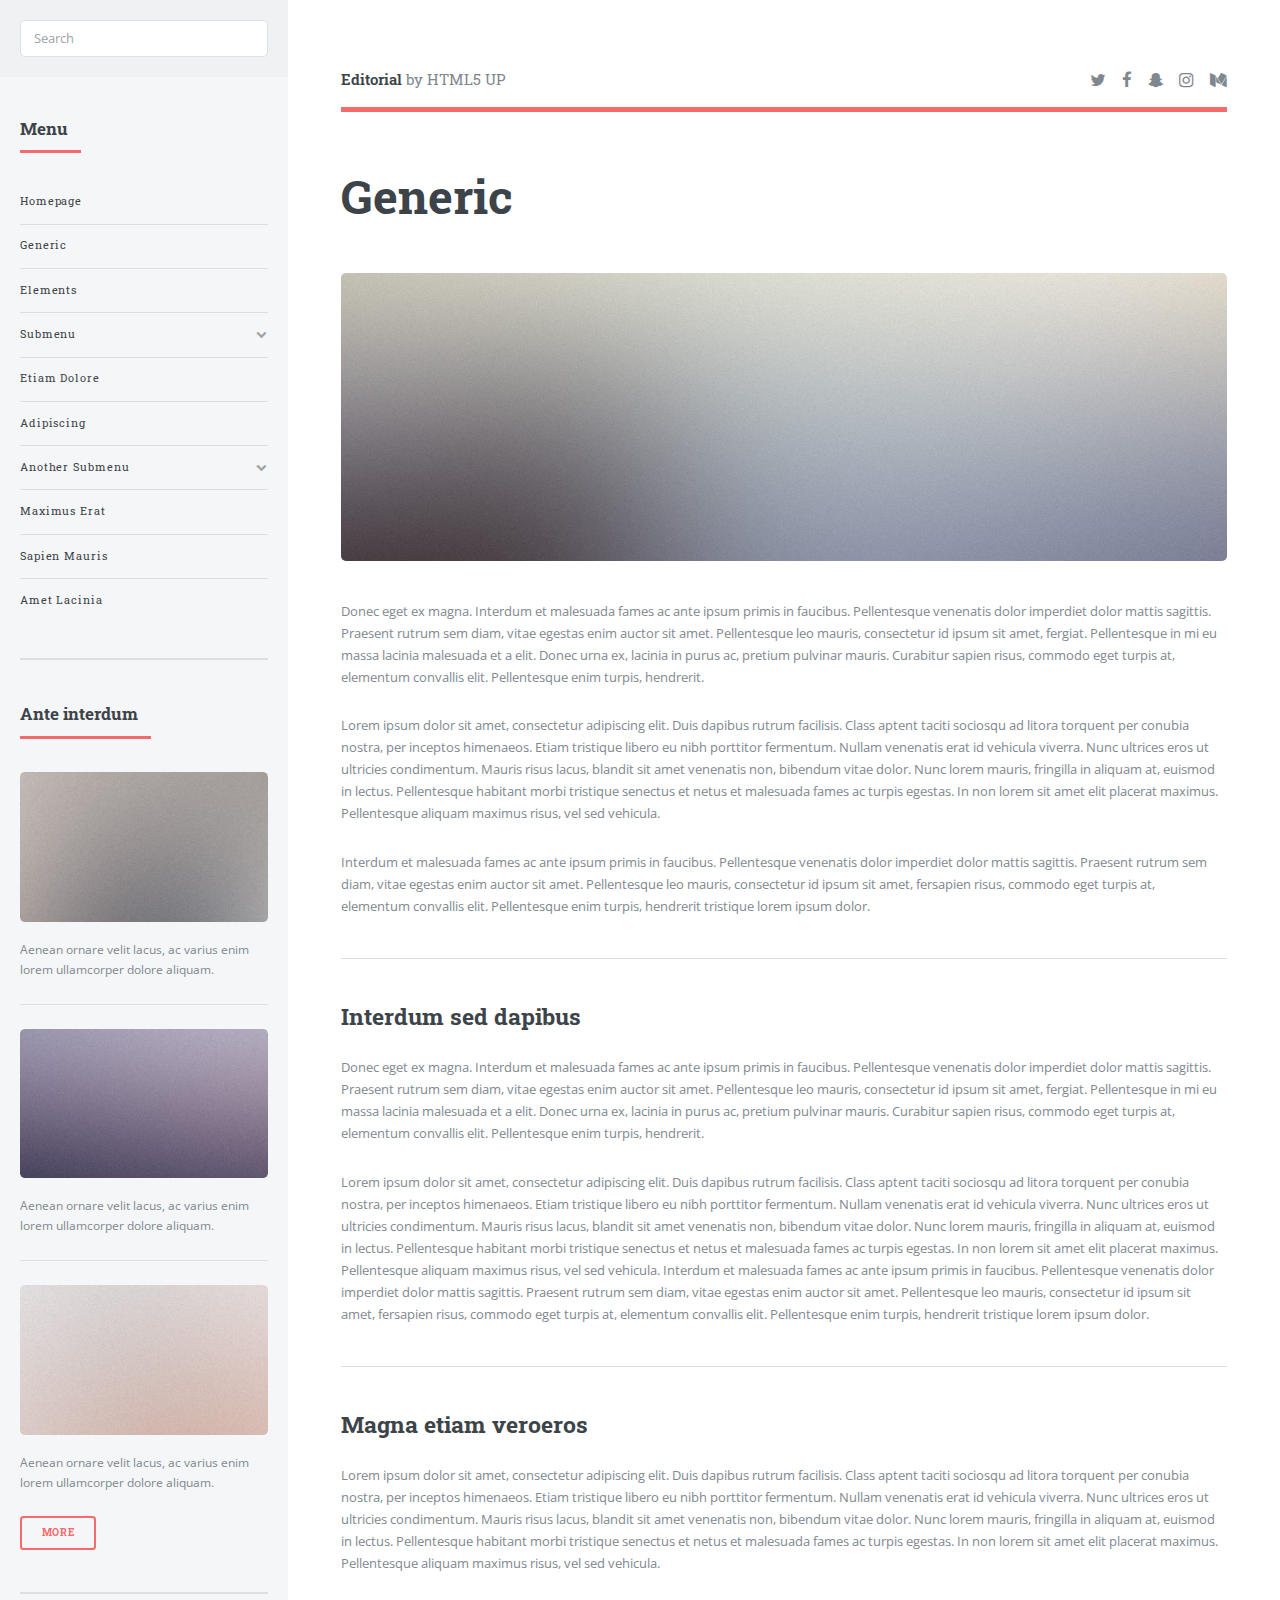
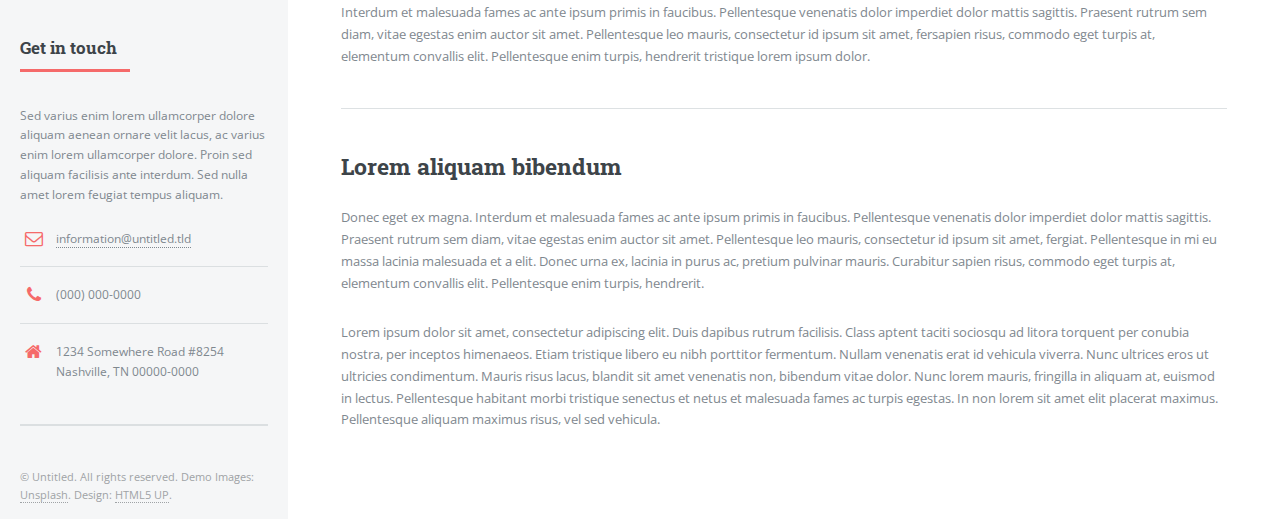
<file: generic.html>
<!DOCTYPE HTML>
<!--
	Editorial by HTML5 UP
	html5up.net | @ajlkn
	Free for personal and commercial use under the CCA 3.0 license (html5up.net/license)
-->
<html>
	<head>
		<title>Generic - Editorial by HTML5 UP</title>
		<meta charset="utf-8" />
		<meta name="viewport" content="width=device-width, initial-scale=1, user-scalable=no" />
		<!--[if lte IE 8]><script src="assets/js/ie/html5shiv.js"></script><![endif]-->
		<link rel="stylesheet" href="assets/css/main.css" />
		<!--[if lte IE 9]><link rel="stylesheet" href="assets/css/ie9.css" /><![endif]-->
		<!--[if lte IE 8]><link rel="stylesheet" href="assets/css/ie8.css" /><![endif]-->
	</head>
	<body>

		<!-- Wrapper -->
			<div id="wrapper">

				<!-- Main -->
					<div id="main">
						<div class="inner">

							<!-- Header -->
								<header id="header">
									<a href="index.html" class="logo"><strong>Editorial</strong> by HTML5 UP</a>
									<ul class="icons">
										<li><a href="#" class="icon fa-twitter"><span class="label">Twitter</span></a></li>
										<li><a href="#" class="icon fa-facebook"><span class="label">Facebook</span></a></li>
										<li><a href="#" class="icon fa-snapchat-ghost"><span class="label">Snapchat</span></a></li>
										<li><a href="#" class="icon fa-instagram"><span class="label">Instagram</span></a></li>
										<li><a href="#" class="icon fa-medium"><span class="label">Medium</span></a></li>
									</ul>
								</header>

							<!-- Content -->
								<section>
									<header class="main">
										<h1>Generic</h1>
									</header>

									<span class="image main"><img src="images/pic11.jpg" alt="" /></span>

									<p>Donec eget ex magna. Interdum et malesuada fames ac ante ipsum primis in faucibus. Pellentesque venenatis dolor imperdiet dolor mattis sagittis. Praesent rutrum sem diam, vitae egestas enim auctor sit amet. Pellentesque leo mauris, consectetur id ipsum sit amet, fergiat. Pellentesque in mi eu massa lacinia malesuada et a elit. Donec urna ex, lacinia in purus ac, pretium pulvinar mauris. Curabitur sapien risus, commodo eget turpis at, elementum convallis elit. Pellentesque enim turpis, hendrerit.</p>
									<p>Lorem ipsum dolor sit amet, consectetur adipiscing elit. Duis dapibus rutrum facilisis. Class aptent taciti sociosqu ad litora torquent per conubia nostra, per inceptos himenaeos. Etiam tristique libero eu nibh porttitor fermentum. Nullam venenatis erat id vehicula viverra. Nunc ultrices eros ut ultricies condimentum. Mauris risus lacus, blandit sit amet venenatis non, bibendum vitae dolor. Nunc lorem mauris, fringilla in aliquam at, euismod in lectus. Pellentesque habitant morbi tristique senectus et netus et malesuada fames ac turpis egestas. In non lorem sit amet elit placerat maximus. Pellentesque aliquam maximus risus, vel sed vehicula.</p>
									<p>Interdum et malesuada fames ac ante ipsum primis in faucibus. Pellentesque venenatis dolor imperdiet dolor mattis sagittis. Praesent rutrum sem diam, vitae egestas enim auctor sit amet. Pellentesque leo mauris, consectetur id ipsum sit amet, fersapien risus, commodo eget turpis at, elementum convallis elit. Pellentesque enim turpis, hendrerit tristique lorem ipsum dolor.</p>

									<hr class="major" />

									<h2>Interdum sed dapibus</h2>
									<p>Donec eget ex magna. Interdum et malesuada fames ac ante ipsum primis in faucibus. Pellentesque venenatis dolor imperdiet dolor mattis sagittis. Praesent rutrum sem diam, vitae egestas enim auctor sit amet. Pellentesque leo mauris, consectetur id ipsum sit amet, fergiat. Pellentesque in mi eu massa lacinia malesuada et a elit. Donec urna ex, lacinia in purus ac, pretium pulvinar mauris. Curabitur sapien risus, commodo eget turpis at, elementum convallis elit. Pellentesque enim turpis, hendrerit.</p>
									<p>Lorem ipsum dolor sit amet, consectetur adipiscing elit. Duis dapibus rutrum facilisis. Class aptent taciti sociosqu ad litora torquent per conubia nostra, per inceptos himenaeos. Etiam tristique libero eu nibh porttitor fermentum. Nullam venenatis erat id vehicula viverra. Nunc ultrices eros ut ultricies condimentum. Mauris risus lacus, blandit sit amet venenatis non, bibendum vitae dolor. Nunc lorem mauris, fringilla in aliquam at, euismod in lectus. Pellentesque habitant morbi tristique senectus et netus et malesuada fames ac turpis egestas. In non lorem sit amet elit placerat maximus. Pellentesque aliquam maximus risus, vel sed vehicula. Interdum et malesuada fames ac ante ipsum primis in faucibus. Pellentesque venenatis dolor imperdiet dolor mattis sagittis. Praesent rutrum sem diam, vitae egestas enim auctor sit amet. Pellentesque leo mauris, consectetur id ipsum sit amet, fersapien risus, commodo eget turpis at, elementum convallis elit. Pellentesque enim turpis, hendrerit tristique lorem ipsum dolor.</p>

									<hr class="major" />

									<h2>Magna etiam veroeros</h2>
									<p>Lorem ipsum dolor sit amet, consectetur adipiscing elit. Duis dapibus rutrum facilisis. Class aptent taciti sociosqu ad litora torquent per conubia nostra, per inceptos himenaeos. Etiam tristique libero eu nibh porttitor fermentum. Nullam venenatis erat id vehicula viverra. Nunc ultrices eros ut ultricies condimentum. Mauris risus lacus, blandit sit amet venenatis non, bibendum vitae dolor. Nunc lorem mauris, fringilla in aliquam at, euismod in lectus. Pellentesque habitant morbi tristique senectus et netus et malesuada fames ac turpis egestas. In non lorem sit amet elit placerat maximus. Pellentesque aliquam maximus risus, vel sed vehicula.</p>
									<p>Interdum et malesuada fames ac ante ipsum primis in faucibus. Pellentesque venenatis dolor imperdiet dolor mattis sagittis. Praesent rutrum sem diam, vitae egestas enim auctor sit amet. Pellentesque leo mauris, consectetur id ipsum sit amet, fersapien risus, commodo eget turpis at, elementum convallis elit. Pellentesque enim turpis, hendrerit tristique lorem ipsum dolor.</p>

									<hr class="major" />

									<h2>Lorem aliquam bibendum</h2>
									<p>Donec eget ex magna. Interdum et malesuada fames ac ante ipsum primis in faucibus. Pellentesque venenatis dolor imperdiet dolor mattis sagittis. Praesent rutrum sem diam, vitae egestas enim auctor sit amet. Pellentesque leo mauris, consectetur id ipsum sit amet, fergiat. Pellentesque in mi eu massa lacinia malesuada et a elit. Donec urna ex, lacinia in purus ac, pretium pulvinar mauris. Curabitur sapien risus, commodo eget turpis at, elementum convallis elit. Pellentesque enim turpis, hendrerit.</p>
									<p>Lorem ipsum dolor sit amet, consectetur adipiscing elit. Duis dapibus rutrum facilisis. Class aptent taciti sociosqu ad litora torquent per conubia nostra, per inceptos himenaeos. Etiam tristique libero eu nibh porttitor fermentum. Nullam venenatis erat id vehicula viverra. Nunc ultrices eros ut ultricies condimentum. Mauris risus lacus, blandit sit amet venenatis non, bibendum vitae dolor. Nunc lorem mauris, fringilla in aliquam at, euismod in lectus. Pellentesque habitant morbi tristique senectus et netus et malesuada fames ac turpis egestas. In non lorem sit amet elit placerat maximus. Pellentesque aliquam maximus risus, vel sed vehicula.</p>

								</section>

						</div>
					</div>

				<!-- Sidebar -->
					<div id="sidebar">
						<div class="inner">

							<!-- Search -->
								<section id="search" class="alt">
									<form method="post" action="#">
										<input type="text" name="query" id="query" placeholder="Search" />
									</form>
								</section>

							<!-- Menu -->
								<nav id="menu">
									<header class="major">
										<h2>Menu</h2>
									</header>
									<ul>
										<li><a href="index.html">Homepage</a></li>
										<li><a href="generic.html">Generic</a></li>
										<li><a href="elements.html">Elements</a></li>
										<li>
											<span class="opener">Submenu</span>
											<ul>
												<li><a href="#">Lorem Dolor</a></li>
												<li><a href="#">Ipsum Adipiscing</a></li>
												<li><a href="#">Tempus Magna</a></li>
												<li><a href="#">Feugiat Veroeros</a></li>
											</ul>
										</li>
										<li><a href="#">Etiam Dolore</a></li>
										<li><a href="#">Adipiscing</a></li>
										<li>
											<span class="opener">Another Submenu</span>
											<ul>
												<li><a href="#">Lorem Dolor</a></li>
												<li><a href="#">Ipsum Adipiscing</a></li>
												<li><a href="#">Tempus Magna</a></li>
												<li><a href="#">Feugiat Veroeros</a></li>
											</ul>
										</li>
										<li><a href="#">Maximus Erat</a></li>
										<li><a href="#">Sapien Mauris</a></li>
										<li><a href="#">Amet Lacinia</a></li>
									</ul>
								</nav>

							<!-- Section -->
								<section>
									<header class="major">
										<h2>Ante interdum</h2>
									</header>
									<div class="mini-posts">
										<article>
											<a href="#" class="image"><img src="images/pic07.jpg" alt="" /></a>
											<p>Aenean ornare velit lacus, ac varius enim lorem ullamcorper dolore aliquam.</p>
										</article>
										<article>
											<a href="#" class="image"><img src="images/pic08.jpg" alt="" /></a>
											<p>Aenean ornare velit lacus, ac varius enim lorem ullamcorper dolore aliquam.</p>
										</article>
										<article>
											<a href="#" class="image"><img src="images/pic09.jpg" alt="" /></a>
											<p>Aenean ornare velit lacus, ac varius enim lorem ullamcorper dolore aliquam.</p>
										</article>
									</div>
									<ul class="actions">
										<li><a href="#" class="button">More</a></li>
									</ul>
								</section>

							<!-- Section -->
								<section>
									<header class="major">
										<h2>Get in touch</h2>
									</header>
									<p>Sed varius enim lorem ullamcorper dolore aliquam aenean ornare velit lacus, ac varius enim lorem ullamcorper dolore. Proin sed aliquam facilisis ante interdum. Sed nulla amet lorem feugiat tempus aliquam.</p>
									<ul class="contact">
										<li class="fa-envelope-o"><a href="#">information@untitled.tld</a></li>
										<li class="fa-phone">(000) 000-0000</li>
										<li class="fa-home">1234 Somewhere Road #8254<br />
										Nashville, TN 00000-0000</li>
									</ul>
								</section>

							<!-- Footer -->
								<footer id="footer">
									<p class="copyright">&copy; Untitled. All rights reserved. Demo Images: <a href="https://unsplash.com">Unsplash</a>. Design: <a href="https://html5up.net">HTML5 UP</a>.</p>
								</footer>

						</div>
					</div>

			</div>

		<!-- Scripts -->
			<script src="assets/js/jquery.min.js"></script>
			<script src="assets/js/skel.min.js"></script>
			<script src="assets/js/util.js"></script>
			<!--[if lte IE 8]><script src="assets/js/ie/respond.min.js"></script><![endif]-->
			<script src="assets/js/main.js"></script>

	</body>
</html>
</file>
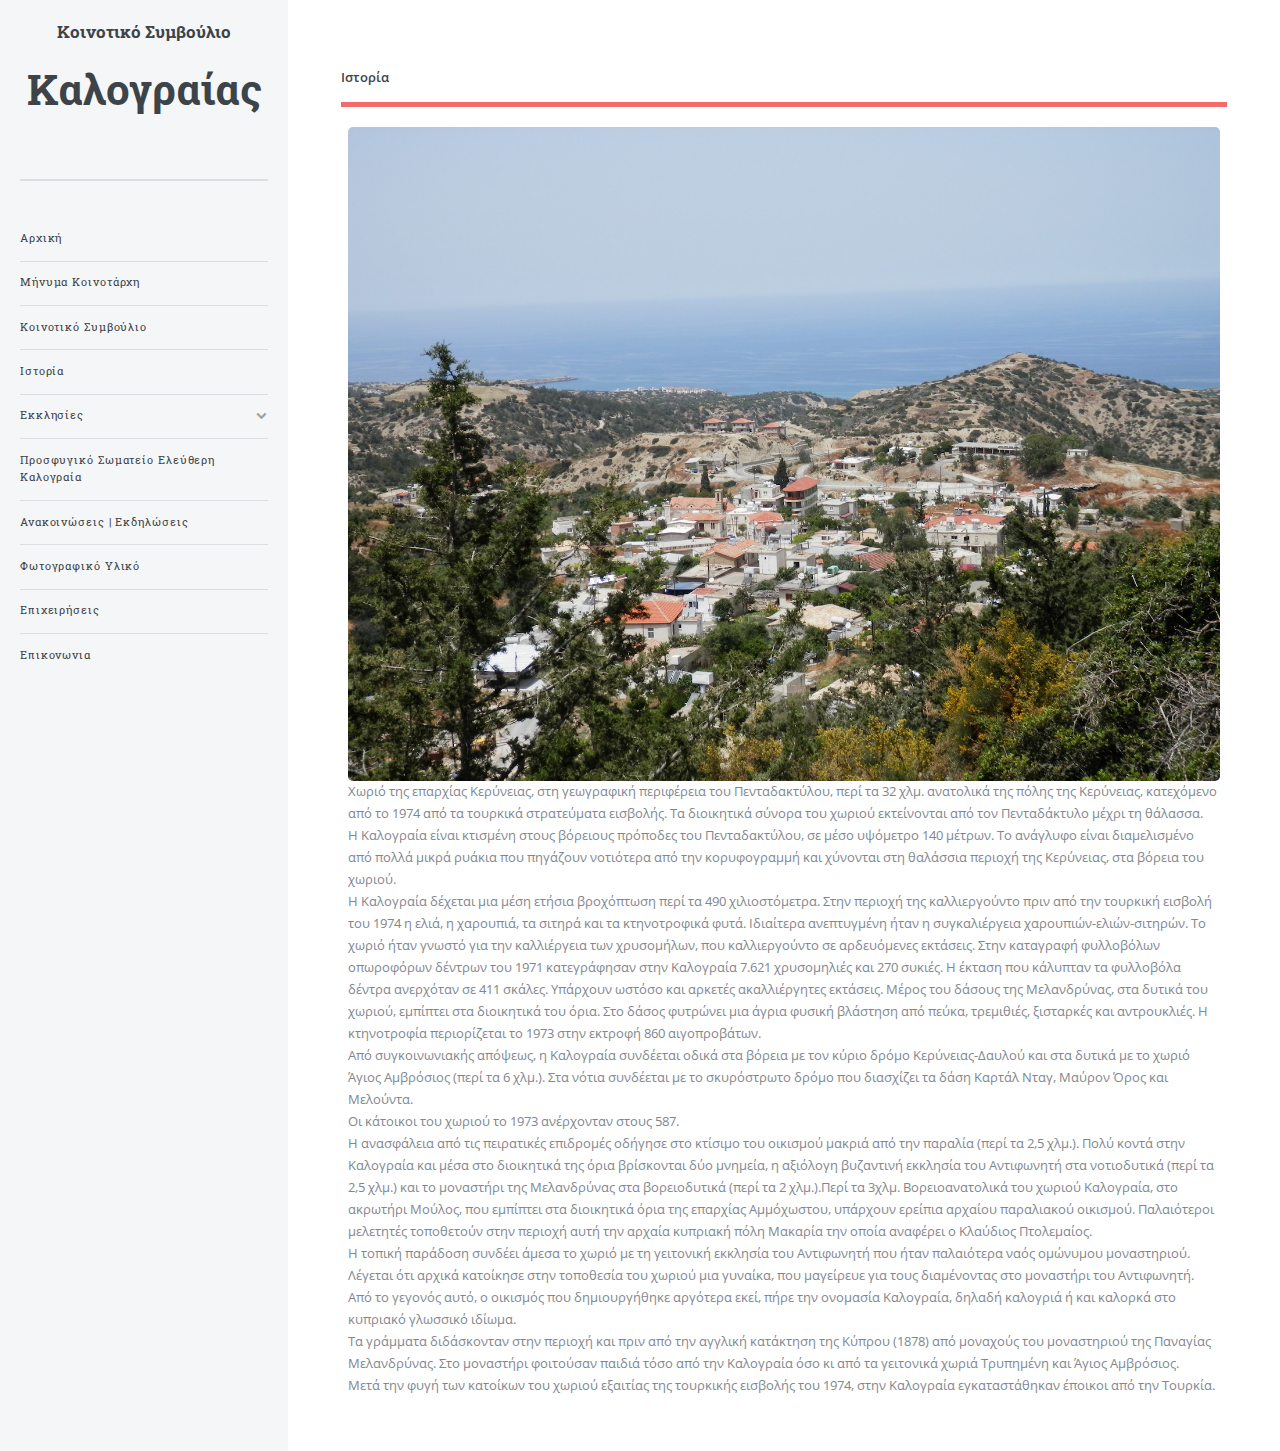
<file: history.html>
<!DOCTYPE HTML>

<html>
	<head>
		<title>Καλογαία-Ιστορία</title>
		<meta charset="utf-8" />
		<meta name="viewport" content="width=device-width, initial-scale=1, user-scalable=no" />
		<!--[if lte IE 8]><script src="assets/js/ie/html5shiv.js"></script><![endif]-->
		<link rel="stylesheet" href="assets/css/main.css" />
		<!--[if lte IE 9]><link rel="stylesheet" href="assets/css/ie9.css" /><![endif]-->
		<!--[if lte IE 8]><link rel="stylesheet" href="assets/css/ie8.css" /><![endif]-->
	</head>
	<body>

		<!-- Wrapper -->
			<div id="wrapper">

				<!-- Main -->
					<div id="main">
						<div class="inner">

              <header id="header">
									<strong>Ιστορία</strong>
								</header>

							<!-- Banner -->
								<section id="banner">
									<div class="content">
                                        <span class="image fit"><img src="images/P5141493.jpg" alt="kalogaia vilage from mountain" /></span>
										<p>
											Χωριό της επαρχίας Κερύνειας, στη γεωγραφική περιφέρεια του Πενταδακτύλου, περί τα 32 χλμ. ανατολικά της πόλης της Κερύνειας, κατεχόμενο από το 1974 από τα τουρκικά στρατεύματα εισβολής. Τα διοικητικά σύνορα του χωριού εκτείνονται από τον Πενταδάκτυλο μέχρι τη θάλασσα.<br/>

											Η Καλογραία είναι κτισμένη στους βόρειους πρόποδες του Πενταδακτύλου, σε μέσο υψόμετρο 140 μέτρων. Το ανάγλυφο είναι διαμελισμένο από πολλά μικρά ρυάκια που πηγάζουν νοτιότερα από την κορυφογραμμή και χύνονται στη θαλάσσια περιοχή της Κερύνειας, στα βόρεια του χωριού.<br/>

											Η Καλογραία δέχεται μια μέση ετήσια βροχόπτωση περί τα 490 χιλιοστόμετρα. Στην περιοχή της καλλιεργούντο πριν από την τουρκική εισβολή του 1974 η ελιά, η χαρουπιά, τα σιτηρά και τα κτηνοτροφικά φυτά. Ιδιαίτερα ανεπτυγμένη ήταν η συγκαλιέργεια χαρουπιών-ελιών-σιτηρών. Το χωριό ήταν γνωστό για την καλλιέργεια των χρυσομήλων, που καλλιεργούντο σε αρδευόμενες εκτάσεις. Στην καταγραφή φυλλοβόλων οπωροφόρων δέντρων του 1971 κατεγράφησαν στην Καλογραία 7.621 χρυσομηλιές και 270 συκιές. Η έκταση που κάλυπταν τα φυλλοβόλα δέντρα ανερχόταν σε 411 σκάλες. Υπάρχουν ωστόσο και αρκετές ακαλλιέργητες εκτάσεις. Μέρος του δάσους της Μελανδρύνας, στα δυτικά του χωριού, εμπίπτει στα διοικητικά του όρια. Στο δάσος φυτρώνει μια άγρια φυσική βλάστηση από πεύκα, τρεμιθιές, ξισταρκές και αντρουκλιές. Η κτηνοτροφία περιορίζεται το 1973 στην εκτροφή 860 αιγοπροβάτων.<br/>

											Από συγκοινωνιακής απόψεως, η Καλογραία συνδέεται οδικά στα βόρεια με τον κύριο δρόμο Κερύνειας-Δαυλού και στα δυτικά με το χωριό Άγιος Αμβρόσιος (περί τα 6 χλμ.). Στα νότια συνδέεται με το σκυρόστρωτο δρόμο που διασχίζει τα δάση Καρτάλ Νταγ, Μαύρον Όρος και Μελούντα.<br/>

											Οι κάτοικοι του χωριού το 1973 ανέρχονταν στους 587.<br/>

											Η ανασφάλεια από τις πειρατικές επιδρομές οδήγησε στο κτίσιμο του οικισμού μακριά από την παραλία (περί τα 2,5 χλμ.). Πολύ κοντά στην Καλογραία και μέσα στο διοικητικά της όρια βρίσκονται δύο μνημεία, η αξιόλογη βυζαντινή εκκλησία του Αντιφωνητή στα νοτιοδυτικά (περί τα 2,5 χλμ.) και το μοναστήρι της Μελανδρύνας στα βορειοδυτικά (περί τα 2 χλμ.).Περί τα 3χλμ. Βορειοανατολικά του χωριού Καλογραία, στο ακρωτήρι Μούλος, που εμπίπτει στα διοικητικά όρια της επαρχίας Αμμόχωστου, υπάρχουν ερείπια αρχαίου παραλιακού οικισμού. Παλαιότεροι μελετητές τοποθετούν στην περιοχή αυτή την αρχαία κυπριακή πόλη Μακαρία την οποία αναφέρει ο Κλαύδιος Πτολεμαίος.<br/>
											Η τοπική παράδοση συνδέει άμεσα το χωριό με τη γειτονική εκκλησία του Αντιφωνητή που ήταν παλαιότερα ναός ομώνυμου μοναστηριού. Λέγεται ότι αρχικά κατοίκησε στην τοποθεσία του χωριού μια γυναίκα, που μαγείρευε για τους διαμένοντας στο μοναστήρι του Αντιφωνητή. Από το γεγονός αυτό, ο οικισμός που δημιουργήθηκε αργότερα εκεί, πήρε την ονομασία Καλογραία, δηλαδή καλογριά ή και καλορκά στο κυπριακό γλωσσικό ιδίωμα.<br/>
											Τα γράμματα διδάσκονταν στην περιοχή και πριν από την αγγλική κατάκτηση της Κύπρου (1878) από μοναχούς του μοναστηριού της Παναγίας Μελανδρύνας. Στο μοναστήρι φοιτούσαν παιδιά τόσο από την Καλογραία όσο κι από τα γειτονικά χωριά Τρυπημένη και Άγιος Αμβρόσιος.<br/>
											Μετά την φυγή των κατοίκων του χωριού εξαιτίας της τουρκικής εισβολής του 1974, στην Καλογραία εγκαταστάθηκαν έποικοι από την Τουρκία.

										</p>
									</div>

								</section>
						</div>
					</div>

				<!-- Sidebar -->
					<div id="sidebar">
						<div class="inner">

							<!-- Section -->
								<section>
									<div class="mini-posts">
										<article>
											<h2>Κοινοτικό Συμβούλιο</h2>
                    	<h1>Καλογραίας</h1>
										</article>

									</div>

								</section>
							<!-- Menu -->
								<nav id="menu">
									<ul>
										<li><a href="index.html">Αρχική</a></li>
										<li><a href="message.html">Μήνυμα Κοινοτάρχη</a></li>
										<li><a href="ks.html">Κοινοτικό Συμβούλιο</a></li>
                    <li><a href="history.html">Ιστορία</a></li>
										<li>
											<span class="opener">Εκκλησίες</span>
											<ul>
												<li><a href="antifonitis.html">Μονή Αντιφωνητή</a></li>
												<li><a href="melandrina.html">Μονή της Παναγίας Μελανδρύνας</a></li>
											</ul>
										</li>
										<li><a href="somatio.html">Προσφυγικό Σωματείο Ελεύθερη Καλογραία</a></li>
										<li><a href="news.html">Ανακοινώσεις | Εκδηλώσεις</a></li>
										<li><a href="photos.html">Φωτογραφικό Υλικό</a></li>
										<li><a href="company.html">Επιχειρήσεις</a></li>
										<li><a href="contact.html">Επικονωνια</a></li>
									</ul>
								</nav>


						</div>
					</div>

			</div>

		<!-- Scripts -->
			<script src="assets/js/jquery.min.js"></script>
			<script src="assets/js/skel.min.js"></script>
			<script src="assets/js/util.js"></script>
			<!--[if lte IE 8]><script src="assets/js/ie/respond.min.js"></script><![endif]-->
      <script src="assets/js/main.js"></script>

	</body>
</html>
</file>
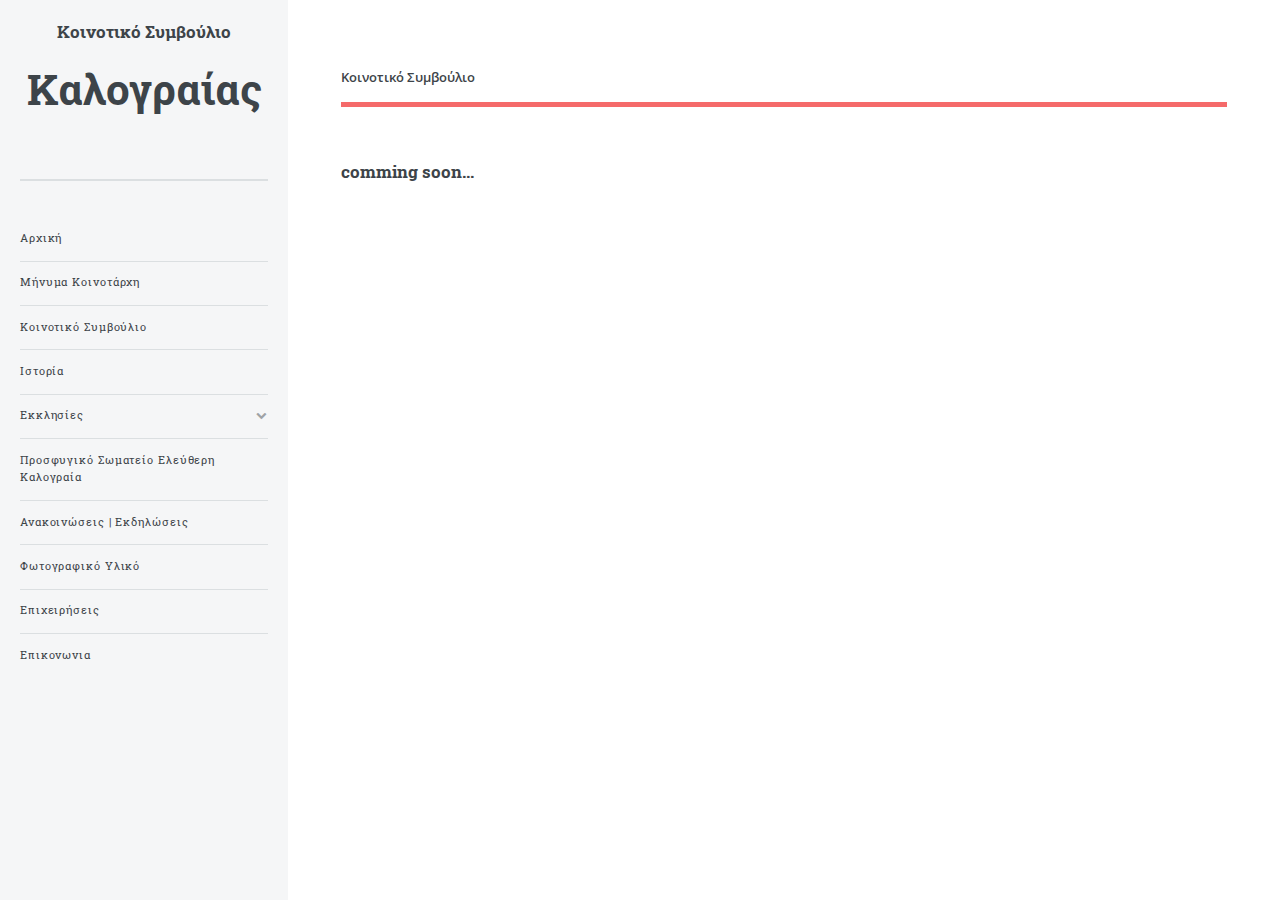
<file: ks.html>
<!DOCTYPE HTML>

<html>
	<head>
		<title>Καλογαία-Κοινοτικό Συμβούλιο</title>
		<meta charset="utf-8" />
		<meta name="viewport" content="width=device-width, initial-scale=1, user-scalable=no" />
		<!--[if lte IE 8]><script src="assets/js/ie/html5shiv.js"></script><![endif]-->
		<link rel="stylesheet" href="assets/css/main.css" />
		<!--[if lte IE 9]><link rel="stylesheet" href="assets/css/ie9.css" /><![endif]-->
		<!--[if lte IE 8]><link rel="stylesheet" href="assets/css/ie8.css" /><![endif]-->
	</head>
	<body>

		<!-- Wrapper -->
			<div id="wrapper">

				<!-- Main -->
					<div id="main">
						<div class="inner">

              <header id="header">
									<strong>Κοινοτικό Συμβούλιο</strong>
								</header>

							<!-- Banner -->
								<section id="main">
									<h3 id="content">comming soon...</h3>


								</section>
						</div>
					</div>

				<!-- Sidebar -->
					<div id="sidebar">
						<div class="inner">

							<!-- Section -->
								<section>
									<div class="mini-posts">
										<article>
											<h2>Κοινοτικό Συμβούλιο</h2>
                    	<h1>Καλογραίας</h1>
										</article>

									</div>

								</section>
							<!-- Menu -->
								<nav id="menu">
									<ul>
										<li><a href="index.html">Αρχική</a></li>
										<li><a href="message.html">Μήνυμα Κοινοτάρχη</a></li>
										<li><a href="ks.html">Κοινοτικό Συμβούλιο</a></li>
                    <li><a href="history.html">Ιστορία</a></li>
										<li>
											<span class="opener">Εκκλησίες</span>
											<ul>
												<li><a href="antifonitis.html">Μονή Αντιφωνητή</a></li>
												<li><a href="melandrina.html">Μονή της Παναγίας Μελανδρύνας</a></li>
											</ul>
										</li>
										<li><a href="somatio.html">Προσφυγικό Σωματείο Ελεύθερη Καλογραία</a></li>
										<li><a href="news.html">Ανακοινώσεις | Εκδηλώσεις</a></li>
										<li><a href="photos.html">Φωτογραφικό Υλικό</a></li>
										<li><a href="company.html">Επιχειρήσεις</a></li>
										<li><a href="contact.html">Επικονωνια</a></li>
									</ul>
								</nav>


						</div>
					</div>

			</div>

		<!-- Scripts -->
			<script src="assets/js/jquery.min.js"></script>
			<script src="assets/js/skel.min.js"></script>
			<script src="assets/js/util.js"></script>
			<!--[if lte IE 8]><script src="assets/js/ie/respond.min.js"></script><![endif]-->
      <script src="assets/js/main.js"></script>

	</body>
</html>
</file>
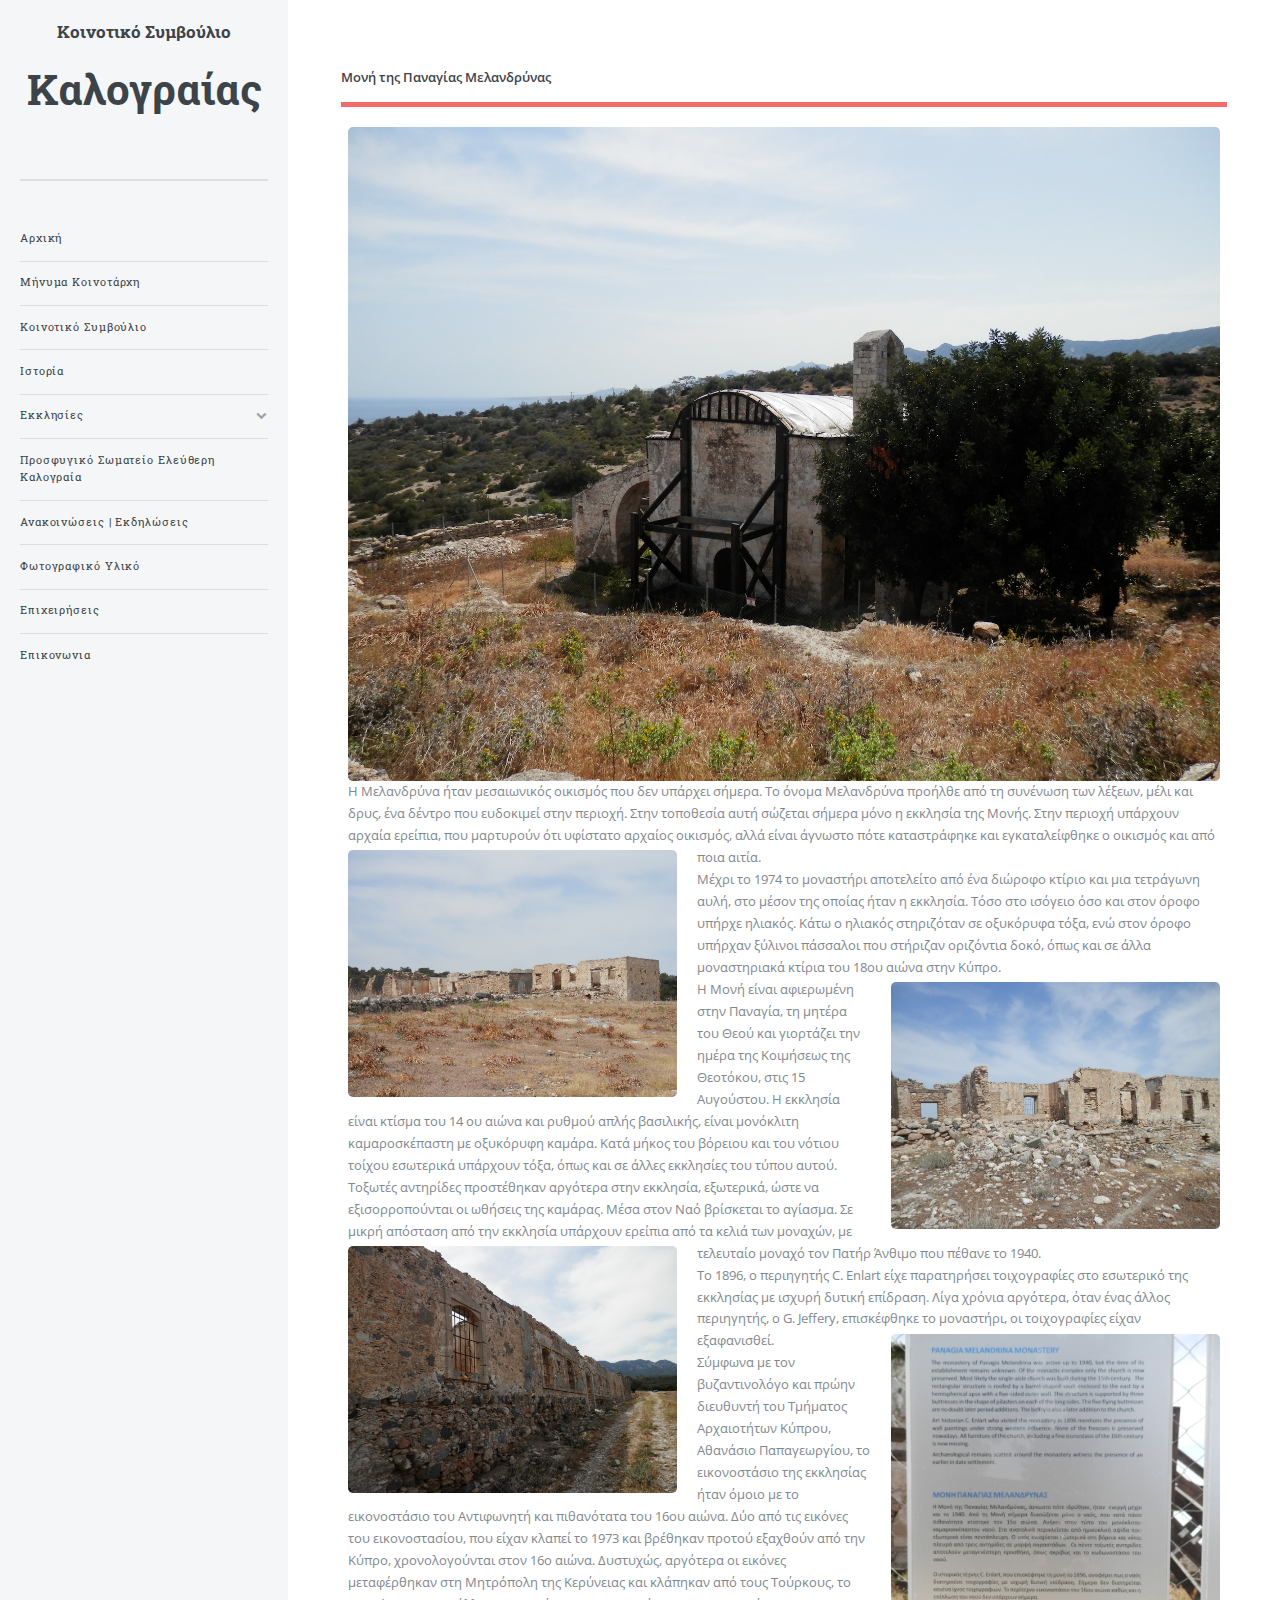
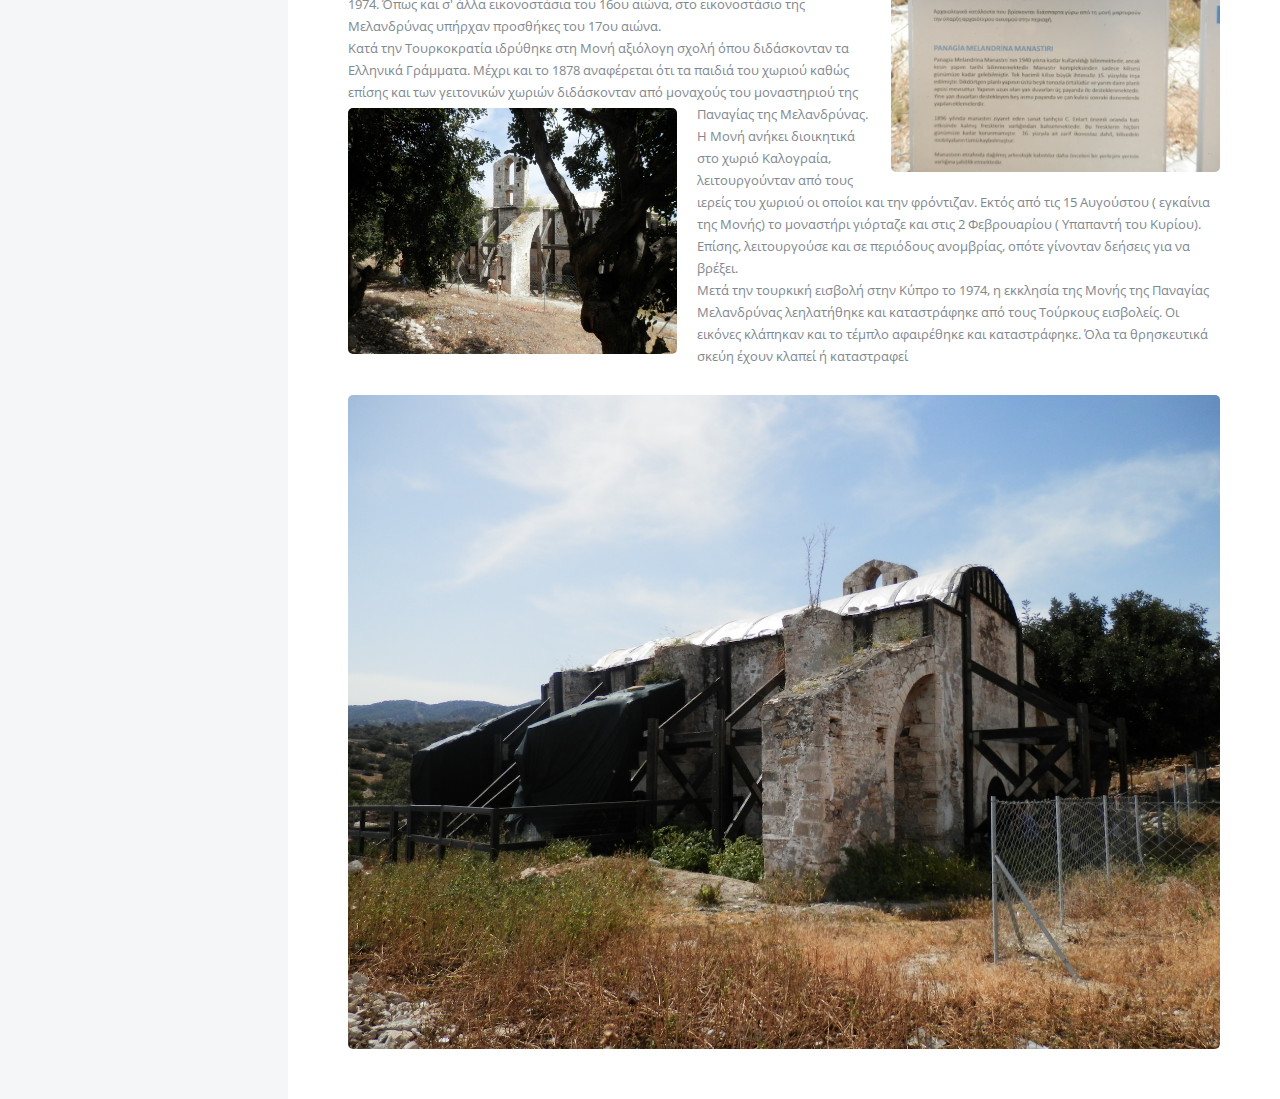
<file: melandrina.html>
<!DOCTYPE HTML>

<html>
	<head>
		<title>Καλογαία-Μονή της Παναγίας Μελανδρύνας</title>
		<meta charset="utf-8" />
		<meta name="viewport" content="width=device-width, initial-scale=1, user-scalable=no" />
		<!--[if lte IE 8]><script src="assets/js/ie/html5shiv.js"></script><![endif]-->
		<link rel="stylesheet" href="assets/css/main.css" />
		<!--[if lte IE 9]><link rel="stylesheet" href="assets/css/ie9.css" /><![endif]-->
		<!--[if lte IE 8]><link rel="stylesheet" href="assets/css/ie8.css" /><![endif]-->
	</head>
	<body>

		<!-- Wrapper -->
			<div id="wrapper">

				<!-- Main -->
					<div id="main">
						<div class="inner">

              <header id="header">
									<strong>Μονή της Παναγίας Μελανδρύνας</strong>
								</header>

							<!-- Banner -->
								<section id="banner">
									<div class="content">
                                        <span class="image fit"><img src="images/P5021103.JPG" alt="melandrina " /></span>
										<p>
                                            Η Μελανδρύνα ήταν μεσαιωνικός οικισμός που δεν υπάρχει σήμερα. Το όνομα Μελανδρύνα προήλθε από τη συνένωση των λέξεων, μέλι και δρυς, ένα δέντρο που ευδοκιμεί στην περιοχή. Στην τοποθεσία αυτή σώζεται σήμερα μόνο η εκκλησία της Μονής. Στην περιοχή υπάρχουν αρχαία ερείπια, που μαρτυρούν ότι υφίστατο αρχαίος οικισμός, αλλά είναι άγνωστο πότε καταστράφηκε και εγκαταλείφθηκε ο οικισμός και από ποια αιτία.<span class="image left"><img src="images/P5021120.JPG" alt="melandrina " /></span><br/>
                                            Μέχρι το 1974 το μοναστήρι αποτελείτο από ένα διώροφο κτίριο και μια τετράγωνη αυλή, στο μέσον της οποίας ήταν η εκκλησία. Τόσο στο ισόγειο όσο και στον όροφο υπήρχε ηλιακός. Κάτω ο ηλιακός στηριζόταν σε οξυκόρυφα τόξα, ενώ στον όροφο υπήρχαν ξύλινοι πάσσαλοι που στήριζαν οριζόντια δοκό, όπως και σε άλλα μοναστηριακά κτίρια του 18ου αιώνα στην Κύπρο. <span class="image right"><img src="images/P5021091.JPG" alt="melandrina " /></span><br/>
                                            Η Μονή είναι αφιερωμένη στην Παναγία, τη μητέρα του Θεού και γιορτάζει την ημέρα της Κοιμήσεως της Θεοτόκου, στις 15 Αυγούστου. Η εκκλησία είναι κτίσμα του 14 ου αιώνα και ρυθμού απλής βασιλικής, είναι μονόκλιτη καμαροσκέπαστη με οξυκόρυφη καμάρα. Κατά μήκος του βόρειου και του νότιου τοίχου εσωτερικά υπάρχουν  τόξα, όπως και σε άλλες εκκλησίες του τύπου αυτού. Τοξωτές αντηρίδες προστέθηκαν αργότερα στην εκκλησία, εξωτερικά, ώστε να εξισορροπούνται οι ωθήσεις της καμάρας. Μέσα στον Ναό βρίσκεται το αγίασμα. Σε μικρή απόσταση από την εκκλησία υπάρχουν ερείπια από τα κελιά των μοναχών, με τελευταίο μοναχό τον Πατήρ Άνθιμο που πέθανε το 1940. <span class="image left"><img src="images/P5021121.JPG" alt="melandrina " /></span><br/>
                                            Το 1896, ο περιηγητής C. Enlart είχε παρατηρήσει τοιχογραφίες στο εσωτερικό της εκκλησίας με ισχυρή δυτική επίδραση. Λίγα χρόνια αργότερα, όταν ένας άλλος περιηγητής, ο G. Jeffery, επισκέφθηκε το μοναστήρι, οι τοιχογραφίες είχαν εξαφανισθεί.  <span class="image right"><img src="images/P5021112.JPG" alt="melandrina " /></span><br/>
                                            Σύμφωνα με τον βυζαντινολόγο και πρώην διευθυντή του Τμήματος Αρχαιοτήτων Κύπρου, Αθανάσιο Παπαγεωργίου, το εικονοστάσιο της εκκλησίας ήταν όμοιο με το εικονοστάσιο του Αντιφωνητή και πιθανότατα του 16ου αιώνα. Δύο από τις εικόνες του εικονοστασίου, που είχαν κλαπεί το 1973 και βρέθηκαν προτού εξαχθούν από την Κύπρο, χρονολογούνται στον 16ο αιώνα. Δυστυχώς, αργότερα οι εικόνες μεταφέρθηκαν στη Μητρόπολη της Κερύνειας και κλάπηκαν από τους Τούρκους, το 1974. Όπως και σ' άλλα εικονοστάσια του 16ου αιώνα, στο εικονοστάσιο της Μελανδρύνας υπήρχαν προσθήκες του 17ου αιώνα. <br/>
                                            Κατά την Τουρκοκρατία ιδρύθηκε στη Μονή αξιόλογη σχολή όπου διδάσκονταν τα Ελληνικά Γράμματα. Μέχρι και το 1878 αναφέρεται ότι τα παιδιά του χωριού καθώς επίσης και των γειτονικών χωριών  διδάσκονταν από μοναχούς του μοναστηριού της Παναγίας της Μελανδρύνας.<span class="image left"><img src="images/P5021113.JPG" alt="melandrina " /></span> <br/>
                                            Η Μονή ανήκει διοικητικά στο χωριό Καλογραία, λειτουργούνταν από τους ιερείς του χωριού οι οποίοι και την φρόντιζαν. Εκτός από τις 15 Αυγούστου ( εγκαίνια της Μονής) το μοναστήρι γιόρταζε και στις 2 Φεβρουαρίου ( Υπαπαντή του Κυρίου). Επίσης, λειτουργούσε και σε περιόδους ανομβρίας, οπότε γίνονταν δεήσεις για να βρέξει.<br/>
Μετά την τουρκική εισβολή στην Κύπρο το 1974, η εκκλησία της Μονής της Παναγίας Μελανδρύνας λεηλατήθηκε και καταστράφηκε από τους Τούρκους εισβολείς. Οι εικόνες κλάπηκαν και το τέμπλο αφαιρέθηκε και καταστράφηκε. Όλα τα θρησκευτικά σκεύη έχουν κλαπεί ή καταστραφεί

										</p>   <span class="image fit"><img src="images/P5021107.JPG" alt="melandrina " /></span>
                                        <br/>
									</div>

								</section>
						</div>
					</div>

				<!-- Sidebar -->
					<div id="sidebar">
						<div class="inner">

							<!-- Section -->
								<section>
									<div class="mini-posts">
										<article>
											<h2>Κοινοτικό Συμβούλιο</h2>
                    	<h1>Καλογραίας</h1>
										</article>

									</div>

								</section>
							<!-- Menu -->
								<nav id="menu">
									<ul>
										<li><a href="index.html">Αρχική</a></li>
										<li><a href="message.html">Μήνυμα Κοινοτάρχη</a></li>
										<li><a href="ks.html">Κοινοτικό Συμβούλιο</a></li>
                    <li><a href="history.html">Ιστορία</a></li>
										<li>
											<span class="opener">Εκκλησίες</span>
											<ul>
												<li><a href="antifonitis.html">Μονή Αντιφωνητή</a></li>
												<li><a href="melandrina.html">Μονή της Παναγίας Μελανδρύνας</a></li>
											</ul>
										</li>
										<li><a href="somatio.html">Προσφυγικό Σωματείο Ελεύθερη Καλογραία</a></li>
										<li><a href="news.html">Ανακοινώσεις | Εκδηλώσεις</a></li>
										<li><a href="photos.html">Φωτογραφικό Υλικό</a></li>
										<li><a href="company.html">Επιχειρήσεις</a></li>
										<li><a href="contact.html">Επικονωνια</a></li>
									</ul>
								</nav>


						</div>
					</div>

			</div>

		<!-- Scripts -->
			<script src="assets/js/jquery.min.js"></script>
			<script src="assets/js/skel.min.js"></script>
			<script src="assets/js/util.js"></script>
			<!--[if lte IE 8]><script src="assets/js/ie/respond.min.js"></script><![endif]-->
      <script src="assets/js/main.js"></script>

	</body>
</html>
</file>
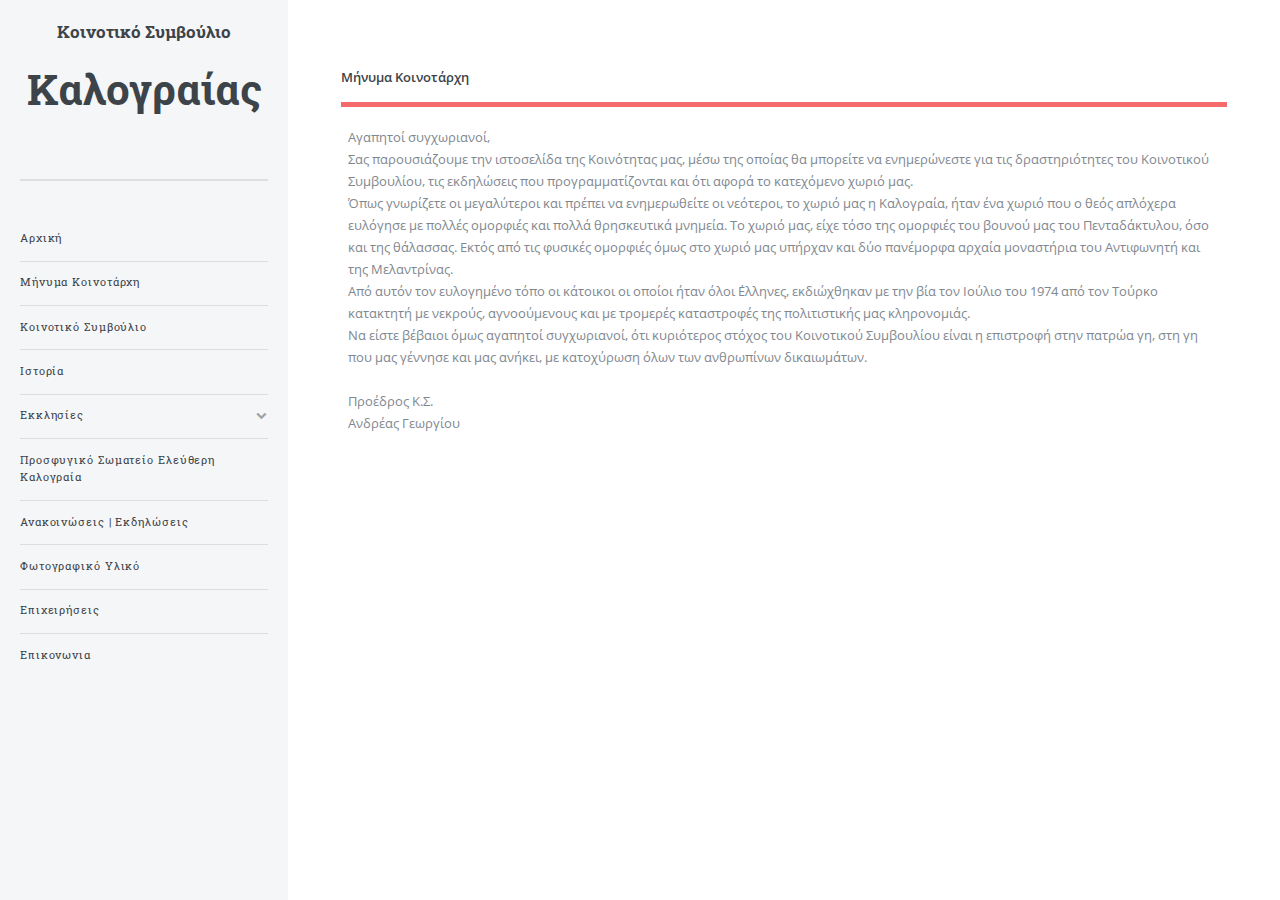
<file: message.html>
<!DOCTYPE HTML>

<html>
	<head>
		<title>Καλογαία-Μήνυμα Κοινοτάρχη</title>
		<meta charset="utf-8" />
		<meta name="viewport" content="width=device-width, initial-scale=1, user-scalable=no" />
		<!--[if lte IE 8]><script src="assets/js/ie/html5shiv.js"></script><![endif]-->
		<link rel="stylesheet" href="assets/css/main.css" />
		<!--[if lte IE 9]><link rel="stylesheet" href="assets/css/ie9.css" /><![endif]-->
		<!--[if lte IE 8]><link rel="stylesheet" href="assets/css/ie8.css" /><![endif]-->
	</head>
	<body>

		<!-- Wrapper -->
			<div id="wrapper">

				<!-- Main -->
					<div id="main">
						<div class="inner">

              <header id="header">
									<strong>Μήνυμα Κοινοτάρχη</strong>
								</header>

							<!-- Banner -->
								<section id="banner">
									<div class="content">
                                        <p>
                                            Αγαπητοί συγχωριανοί,<br/>
                                            Σας παρουσιάζουμε την ιστοσελίδα της Κοινότητας μας, μέσω της οποίας θα μπορείτε να ενημερώνεστε για τις δραστηριότητες του Κοινοτικού Συμβουλίου, τις εκδηλώσεις που προγραμματίζονται και ότι αφορά το κατεχόμενο χωριό μας.<br/>
                                            Όπως γνωρίζετε οι μεγαλύτεροι και πρέπει να ενημερωθείτε οι νεότεροι, το χωριό μας η Καλογραία, ήταν ένα χωριό που ο θεός απλόχερα ευλόγησε με πολλές ομορφιές και πολλά θρησκευτικά μνημεία. Το χωριό μας, είχε τόσο της ομορφιές του βουνού μας του Πενταδάκτυλου, όσο και της θάλασσας. Εκτός από τις φυσικές ομορφιές όμως στο χωριό μας υπήρχαν και δύο πανέμορφα αρχαία μοναστήρια του Αντιφωνητή και της Μελαντρίνας.<br/>
                                            Από αυτόν τον ευλογημένο τόπο οι κάτοικοι οι οποίοι ήταν όλοι ΄Ελληνες, εκδιώχθηκαν με την βία τον Ιούλιο του 1974 από τον Τούρκο κατακτητή με νεκρούς, αγνοούμενους και με τρομερές καταστροφές της πολιτιστικής μας κληρονομιάς.<br/>
Να είστε βέβαιοι όμως αγαπητοί συγχωριανοί, ότι κυριότερος στόχος του Κοινοτικού Συμβουλίου είναι η επιστροφή στην πατρώα γη, στη γη που μας γέννησε και μας ανήκει, με κατοχύρωση όλων των ανθρωπίνων δικαιωμάτων.<br/>
<br/>
Προέδρος Κ.Σ. <br />Ανδρέας Γεωργίου
                                        </p>
									</div>

								</section>
						</div>
					</div>

				<!-- Sidebar -->
					<div id="sidebar">
						<div class="inner">

							<!-- Section -->
								<section>
									<div class="mini-posts">
										<article>
											<h2>Κοινοτικό Συμβούλιο</h2>
                    	<h1>Καλογραίας</h1>
										</article>

									</div>

								</section>
							<!-- Menu -->
								<nav id="menu">
									<ul>
										<li><a href="index.html">Αρχική</a></li>
										<li><a href="message.html">Μήνυμα Κοινοτάρχη</a></li>
										<li><a href="ks.html">Κοινοτικό Συμβούλιο</a></li>
                    <li><a href="history.html">Ιστορία</a></li>
										<li>
											<span class="opener">Εκκλησίες</span>
											<ul>
												<li><a href="antifonitis.html">Μονή Αντιφωνητή</a></li>
												<li><a href="melandrina.html">Μονή της Παναγίας Μελανδρύνας</a></li>
											</ul>
										</li>
										<li><a href="somatio.html">Προσφυγικό Σωματείο Ελεύθερη Καλογραία</a></li>
										<li><a href="news.html">Ανακοινώσεις | Εκδηλώσεις</a></li>
										<li><a href="photos.html">Φωτογραφικό Υλικό</a></li>
										<li><a href="company.html">Επιχειρήσεις</a></li>
										<li><a href="#">Επικονωνια</a></li>
									</ul>
								</nav>


						</div>
					</div>

			</div>

		<!-- Scripts -->
			<script src="assets/js/jquery.min.js"></script>
			<script src="assets/js/skel.min.js"></script>
			<script src="assets/js/util.js"></script>
			<!--[if lte IE 8]><script src="assets/js/ie/respond.min.js"></script><![endif]-->
      <script src="assets/js/main.js"></script>

	</body>
</html>
</file>
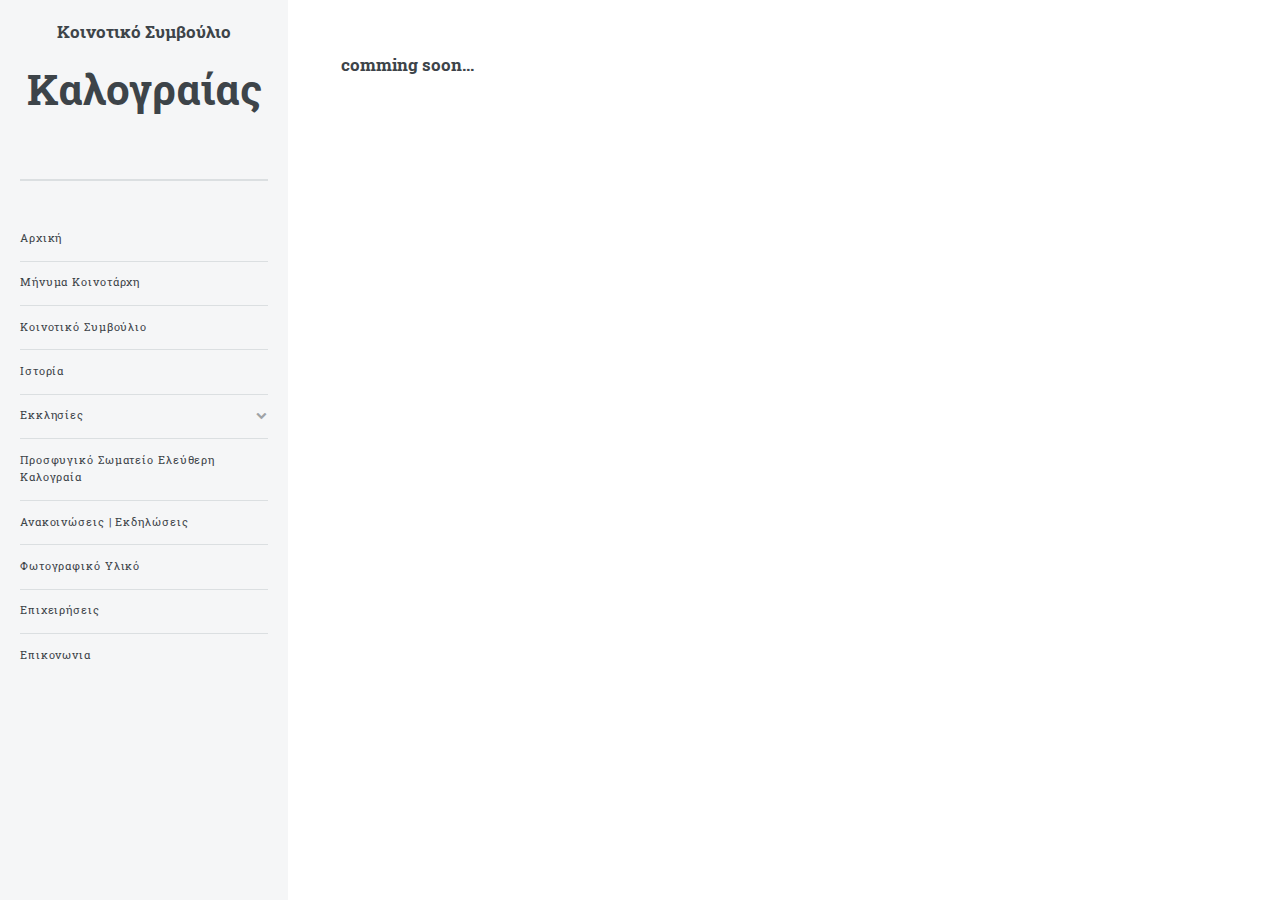
<file: news.html>
<!DOCTYPE HTML>

<html>
	<head>
		<title>Καλογαία-Ανακοινώσεις | Εκδηλώσεις</title>
		<meta charset="utf-8" />
		<meta name="viewport" content="width=device-width, initial-scale=1, user-scalable=no" />
		<!--[if lte IE 8]><script src="assets/js/ie/html5shiv.js"></script><![endif]-->
		<link rel="stylesheet" href="assets/css/main.css" />
		<!--[if lte IE 9]><link rel="stylesheet" href="assets/css/ie9.css" /><![endif]-->
		<!--[if lte IE 8]><link rel="stylesheet" href="assets/css/ie8.css" /><![endif]-->
	</head>
	<body>

		<!-- Wrapper -->
			<div id="wrapper">

				<!-- Main -->
					<div id="main">
						<div class="inner">

							<!-- Banner -->
								<section id="main">
									<h3 id="content">comming soon...</h3>


								</section>
						</div>
					</div>

				<!-- Sidebar -->
					<div id="sidebar">
						<div class="inner">

							<!-- Section -->
								<section>
									<div class="mini-posts">
										<article>
											<h2>Κοινοτικό Συμβούλιο</h2>
                    	<h1>Καλογραίας</h1>
										</article>

									</div>

								</section>
							<!-- Menu -->
								<nav id="menu">
									<ul>
										<li><a href="index.html">Αρχική</a></li>
										<li><a href="message.html">Μήνυμα Κοινοτάρχη</a></li>
										<li><a href="ks.html">Κοινοτικό Συμβούλιο</a></li>
                    <li><a href="history.html">Ιστορία</a></li>
										<li>
											<span class="opener">Εκκλησίες</span>
											<ul>
												<li><a href="antifonitis.html">Μονή Αντιφωνητή</a></li>
												<li><a href="melandrina.html">Μονή της Παναγίας Μελανδρύνας</a></li>
											</ul>
										</li>
										<li><a href="somatio.html">Προσφυγικό Σωματείο Ελεύθερη Καλογραία</a></li>
										<li><a href="news.html">Ανακοινώσεις | Εκδηλώσεις</a></li>
										<li><a href="photos.html">Φωτογραφικό Υλικό</a></li>
										<li><a href="company.html">Επιχειρήσεις</a></li>
										<li><a href="contact.html">Επικονωνια</a></li>
									</ul>
								</nav>


						</div>
					</div>

			</div>

		<!-- Scripts -->
			<script src="assets/js/jquery.min.js"></script>
			<script src="assets/js/skel.min.js"></script>
			<script src="assets/js/util.js"></script>
			<!--[if lte IE 8]><script src="assets/js/ie/respond.min.js"></script><![endif]-->
      <script src="assets/js/main.js"></script>

	</body>
</html>
</file>
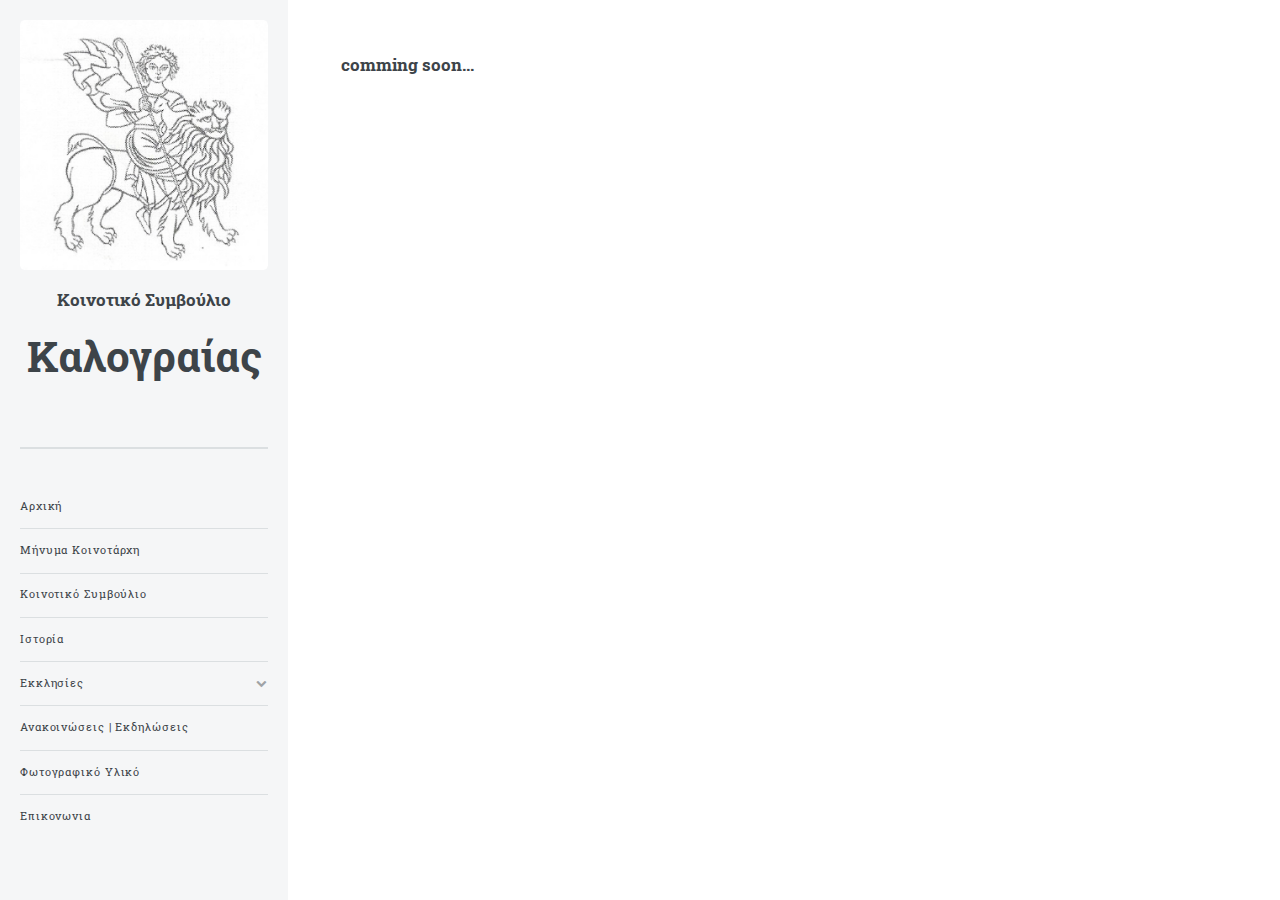
<file: photos.html>
<!DOCTYPE HTML>

<html>
	<head>
		<title>Καλογαία-Φωτογραφικό Υλικό</title>
		<meta charset="utf-8" />
		<meta name="viewport" content="width=device-width, initial-scale=1, user-scalable=no" />
		<!--[if lte IE 8]><script src="assets/js/ie/html5shiv.js"></script><![endif]-->
		<link rel="stylesheet" href="assets/css/main.css" />
		<!--[if lte IE 9]><link rel="stylesheet" href="assets/css/ie9.css" /><![endif]-->
		<!--[if lte IE 8]><link rel="stylesheet" href="assets/css/ie8.css" /><![endif]-->
	</head>
	<body>

		<!-- Wrapper -->
			<div id="wrapper">

				<!-- Main -->
					<div id="main">
						<div class="inner">

							<!-- Banner -->
								<section id="main">
									<h3 id="content">comming soon...</h3>


								</section>
						</div>
					</div>

				<!-- Sidebar -->
					<div id="sidebar">
						<div class="inner">

							<!-- Section -->
								<section>
									<div class="mini-posts">
										<article>
											<a href="#" class="image"><img src="images/logo.jpg" alt="" /></a>
											<h2>Κοινοτικό Συμβούλιο</h2>
                    	<h1>Καλογραίας</h1>
										</article>

									</div>

								</section>
							<!-- Menu -->
								<nav id="menu">
									<ul>
										<li><a href="index.html">Αρχική</a></li>
										<li><a href="message.html">Μήνυμα Κοινοτάρχη</a></li>
										<li><a href="ks.html">Κοινοτικό Συμβούλιο</a></li>
                    <li><a href="history.html">Ιστορία</a></li>
										<li>
											<span class="opener">Εκκλησίες</span>
											<ul>
												<li><a href="antifonitis.html">Μοναστήρι Αντιφωνητή</a></li>
												<li><a href="melandrina.html">Μονή της Παναγίας Μελανδρύνας</a></li>
											</ul>
										</li>
										<li><a href="news.html">Ανακοινώσεις | Εκδηλώσεις</a></li>
										<li><a href="photos.html">Φωτογραφικό Υλικό</a></li>
										<li><a href="contact.html">Επικονωνια</a></li>
									</ul>
								</nav>


						</div>
					</div>

			</div>

		<!-- Scripts -->
			<script src="assets/js/jquery.min.js"></script>
			<script src="assets/js/skel.min.js"></script>
			<script src="assets/js/util.js"></script>
			<!--[if lte IE 8]><script src="assets/js/ie/respond.min.js"></script><![endif]-->
      <script src="assets/js/main.js"></script>

	</body>
</html>
</file>
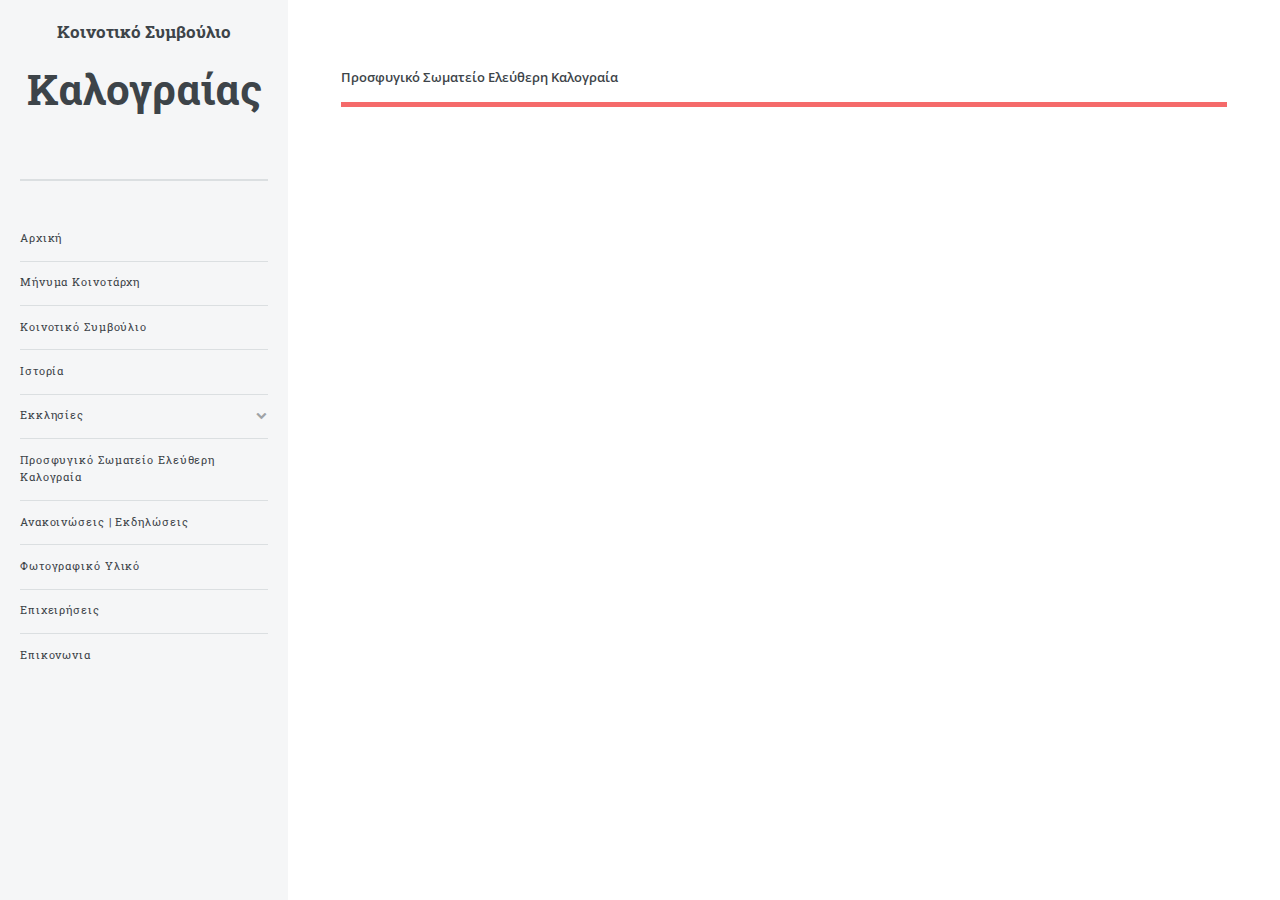
<file: somatio.html>
<!DOCTYPE HTML>

<html>
	<head>
		<title>Καλογαία-Προσφυγικό Σωματείο Ελεύθερη Καλογραία</title>
		<meta charset="utf-8" />
		<meta name="viewport" content="width=device-width, initial-scale=1, user-scalable=no" />
		<!--[if lte IE 8]><script src="assets/js/ie/html5shiv.js"></script><![endif]-->
		<link rel="stylesheet" href="assets/css/main.css" />
		<!--[if lte IE 9]><link rel="stylesheet" href="assets/css/ie9.css" /><![endif]-->
		<!--[if lte IE 8]><link rel="stylesheet" href="assets/css/ie8.css" /><![endif]-->
	</head>
	<body>

		<!-- Wrapper -->
			<div id="wrapper">

				<!-- Main -->
					<div id="main">
						<div class="inner">


							<header id="header">
									<strong>Προσφυγικό Σωματείο Ελεύθερη Καλογραία</strong>
								</header>
						</div>
					</div>

				<!-- Sidebar -->
					<div id="sidebar">
						<div class="inner">

							<!-- Section -->
								<section>
									<div class="mini-posts">
										<article>
											<h2>Κοινοτικό Συμβούλιο</h2>
                    	<h1>Καλογραίας</h1>
										</article>

									</div>

								</section>
							<!-- Menu -->
								<nav id="menu">
									<ul>
										<li><a href="index.html">Αρχική</a></li>
										<li><a href="message.html">Μήνυμα Κοινοτάρχη</a></li>
										<li><a href="ks.html">Κοινοτικό Συμβούλιο</a></li>
                    <li><a href="history.html">Ιστορία</a></li>
										<li>
											<span class="opener">Εκκλησίες</span>
											<ul>
												<li><a href="antifonitis.html">Μονή Αντιφωνητή</a></li>
												<li><a href="melandrina.html">Μονή της Παναγίας Μελανδρύνας</a></li>
											</ul>
										</li>
										<li><a href="somatio.html">Προσφυγικό Σωματείο Ελεύθερη Καλογραία</a></li>
										<li><a href="news.html">Ανακοινώσεις | Εκδηλώσεις</a></li>
										<li><a href="photos.html">Φωτογραφικό Υλικό</a></li>
										<li><a href="company.html">Επιχειρήσεις</a></li>
										<li><a href="contact.html">Επικονωνια</a></li>
									</ul>
								</nav>


						</div>
					</div>

			</div>

		<!-- Scripts -->
			<script src="assets/js/jquery.min.js"></script>
			<script src="assets/js/skel.min.js"></script>
			<script src="assets/js/util.js"></script>
			<!--[if lte IE 8]><script src="assets/js/ie/respond.min.js"></script><![endif]-->
      <script src="assets/js/main.js"></script>

	</body>
</html>
</file>
<file: assets/css/ie9.css>
/*
	Editorial by HTML5 UP
	html5up.net | @ajlkn
	Free for personal and commercial use under the CCA 3.0 license (html5up.net/license)
*/

/* Features */

	.features:after {
		clear: both;
		content: '';
		display: block;
	}

	.features article {
		float: left;
	}

		.features article:after {
			clear: both;
			content: '';
			display: block;
		}

		.features article .icon {
			float: left;
		}

/* Posts */

	.posts:after {
		clear: both;
		content: '';
		display: block;
	}

	.posts article {
		float: left;
	}

/* Main */

	#main {
		padding-left: 24em;
	}

/* Sidebar */

	#sidebar {
		position: absolute;
		top: 0;
		left: 0;
		min-height: 100%;
		width: 24em;
	}

/* Banner */

	#banner:after {
		clear: both;
		content: '';
		display: block;
	}

	#banner .content {
		float: left;
		padding-right: 4em;
	}

	#banner .image {
		float: left;
		margin-left: 0;
	}
</file>
<file: assets/css/main.css>
@import url(font-awesome.min.css);
@import url("https://fonts.googleapis.com/css?family=Open+Sans:400,600,400italic,600italic|Roboto+Slab:400,700");


/* Reset */

	html, body, div, span, applet, object, iframe, h1, h2, h3, h4, h5, h6, p, blockquote, pre, a, abbr, acronym, address, big, cite, code, del, dfn, em, img, ins, kbd, q, s, samp, small, strike, strong, sub, sup, tt, var, b, u, i, center, dl, dt, dd, ol, ul, li, fieldset, form, label, legend, table, caption, tbody, tfoot, thead, tr, th, td, article, aside, canvas, details, embed, figure, figcaption, footer, header, hgroup, menu, nav, output, ruby, section, summary, time, mark, audio, video {
		margin: 0;
		padding: 0;
		border: 0;
		font-size: 100%;
		font: inherit;
		vertical-align: baseline;
	}

	article, aside, details, figcaption, figure, footer, header, hgroup, menu, nav, section {
		display: block;
	}

	body {
		line-height: 1;
	}

	ol, ul {
		list-style: none;
	}

	blockquote, q {
		quotes: none;
	}

	blockquote:before, blockquote:after, q:before, q:after {
		content: '';
		content: none;
	}

	table {
		border-collapse: collapse;
		border-spacing: 0;
	}

	body {
		-webkit-text-size-adjust: none;
	}

/* Box Model */

	*, *:before, *:after {
		-moz-box-sizing: border-box;
		-webkit-box-sizing: border-box;
		box-sizing: border-box;
	}

/* Grid */

	.row {
		border-bottom: solid 1px transparent;
		-moz-box-sizing: border-box;
		-webkit-box-sizing: border-box;
		box-sizing: border-box;
	}

	.row > * {
		float: left;
		-moz-box-sizing: border-box;
		-webkit-box-sizing: border-box;
		box-sizing: border-box;
	}

	.row:after, .row:before {
		content: '';
		display: block;
		clear: both;
		height: 0;
	}

	.row.uniform > * > :first-child {
		margin-top: 0;
	}

	.row.uniform > * > :last-child {
		margin-bottom: 0;
	}

	.row.\30 \25 > * {
		padding: 0 0 0 0em;
	}

	.row.\30 \25 {
		margin: 0 0 -1px 0em;
	}

	.row.uniform.\30 \25 > * {
		padding: 0em 0 0 0em;
	}

	.row.uniform.\30 \25 {
		margin: 0em 0 -1px 0em;
	}

	.row > * {
		padding: 0 0 0 1.5em;
	}

	.row {
		margin: 0 0 -1px -1.5em;
	}

	.row.uniform > * {
		padding: 1.5em 0 0 1.5em;
	}

	.row.uniform {
		margin: -1.5em 0 -1px -1.5em;
	}

	.row.\32 00\25 > * {
		padding: 0 0 0 3em;
	}

	.row.\32 00\25 {
		margin: 0 0 -1px -3em;
	}

	.row.uniform.\32 00\25 > * {
		padding: 3em 0 0 3em;
	}

	.row.uniform.\32 00\25 {
		margin: -3em 0 -1px -3em;
	}

	.row.\31 50\25 > * {
		padding: 0 0 0 2.25em;
	}

	.row.\31 50\25 {
		margin: 0 0 -1px -2.25em;
	}

	.row.uniform.\31 50\25 > * {
		padding: 2.25em 0 0 2.25em;
	}

	.row.uniform.\31 50\25 {
		margin: -2.25em 0 -1px -2.25em;
	}

	.row.\35 0\25 > * {
		padding: 0 0 0 0.75em;
	}

	.row.\35 0\25 {
		margin: 0 0 -1px -0.75em;
	}

	.row.uniform.\35 0\25 > * {
		padding: 0.75em 0 0 0.75em;
	}

	.row.uniform.\35 0\25 {
		margin: -0.75em 0 -1px -0.75em;
	}

	.row.\32 5\25 > * {
		padding: 0 0 0 0.375em;
	}

	.row.\32 5\25 {
		margin: 0 0 -1px -0.375em;
	}

	.row.uniform.\32 5\25 > * {
		padding: 0.375em 0 0 0.375em;
	}

	.row.uniform.\32 5\25 {
		margin: -0.375em 0 -1px -0.375em;
	}

	.\31 2u, .\31 2u\24 {
		width: 100%;
		clear: none;
		margin-left: 0;
	}

	.\31 1u, .\31 1u\24 {
		width: 91.6666666667%;
		clear: none;
		margin-left: 0;
	}

	.\31 0u, .\31 0u\24 {
		width: 83.3333333333%;
		clear: none;
		margin-left: 0;
	}

	.\39 u, .\39 u\24 {
		width: 75%;
		clear: none;
		margin-left: 0;
	}

	.\38 u, .\38 u\24 {
		width: 66.6666666667%;
		clear: none;
		margin-left: 0;
	}

	.\37 u, .\37 u\24 {
		width: 58.3333333333%;
		clear: none;
		margin-left: 0;
	}

	.\36 u, .\36 u\24 {
		width: 50%;
		clear: none;
		margin-left: 0;
	}

	.\35 u, .\35 u\24 {
		width: 41.6666666667%;
		clear: none;
		margin-left: 0;
	}

	.\34 u, .\34 u\24 {
		width: 33.3333333333%;
		clear: none;
		margin-left: 0;
	}

	.\33 u, .\33 u\24 {
		width: 25%;
		clear: none;
		margin-left: 0;
	}

	.\32 u, .\32 u\24 {
		width: 16.6666666667%;
		clear: none;
		margin-left: 0;
	}

	.\31 u, .\31 u\24 {
		width: 8.3333333333%;
		clear: none;
		margin-left: 0;
	}

	.\31 2u\24 + *,
	.\31 1u\24 + *,
	.\31 0u\24 + *,
	.\39 u\24 + *,
	.\38 u\24 + *,
	.\37 u\24 + *,
	.\36 u\24 + *,
	.\35 u\24 + *,
	.\34 u\24 + *,
	.\33 u\24 + *,
	.\32 u\24 + *,
	.\31 u\24 + * {
		clear: left;
	}

	.\-11u {
		margin-left: 91.66667%;
	}

	.\-10u {
		margin-left: 83.33333%;
	}

	.\-9u {
		margin-left: 75%;
	}

	.\-8u {
		margin-left: 66.66667%;
	}

	.\-7u {
		margin-left: 58.33333%;
	}

	.\-6u {
		margin-left: 50%;
	}

	.\-5u {
		margin-left: 41.66667%;
	}

	.\-4u {
		margin-left: 33.33333%;
	}

	.\-3u {
		margin-left: 25%;
	}

	.\-2u {
		margin-left: 16.66667%;
	}

	.\-1u {
		margin-left: 8.33333%;
	}

	@media screen and (max-width: 1680px) {

		.row > * {
			padding: 0 0 0 1.5em;
		}

		.row {
			margin: 0 0 -1px -1.5em;
		}

		.row.uniform > * {
			padding: 1.5em 0 0 1.5em;
		}

		.row.uniform {
			margin: -1.5em 0 -1px -1.5em;
		}

		.row.\32 00\25 > * {
			padding: 0 0 0 3em;
		}

		.row.\32 00\25 {
			margin: 0 0 -1px -3em;
		}

		.row.uniform.\32 00\25 > * {
			padding: 3em 0 0 3em;
		}

		.row.uniform.\32 00\25 {
			margin: -3em 0 -1px -3em;
		}

		.row.\31 50\25 > * {
			padding: 0 0 0 2.25em;
		}

		.row.\31 50\25 {
			margin: 0 0 -1px -2.25em;
		}

		.row.uniform.\31 50\25 > * {
			padding: 2.25em 0 0 2.25em;
		}

		.row.uniform.\31 50\25 {
			margin: -2.25em 0 -1px -2.25em;
		}

		.row.\35 0\25 > * {
			padding: 0 0 0 0.75em;
		}

		.row.\35 0\25 {
			margin: 0 0 -1px -0.75em;
		}

		.row.uniform.\35 0\25 > * {
			padding: 0.75em 0 0 0.75em;
		}

		.row.uniform.\35 0\25 {
			margin: -0.75em 0 -1px -0.75em;
		}

		.row.\32 5\25 > * {
			padding: 0 0 0 0.375em;
		}

		.row.\32 5\25 {
			margin: 0 0 -1px -0.375em;
		}

		.row.uniform.\32 5\25 > * {
			padding: 0.375em 0 0 0.375em;
		}

		.row.uniform.\32 5\25 {
			margin: -0.375em 0 -1px -0.375em;
		}

		.\31 2u\28xlarge\29, .\31 2u\24\28xlarge\29 {
			width: 100%;
			clear: none;
			margin-left: 0;
		}

		.\31 1u\28xlarge\29, .\31 1u\24\28xlarge\29 {
			width: 91.6666666667%;
			clear: none;
			margin-left: 0;
		}

		.\31 0u\28xlarge\29, .\31 0u\24\28xlarge\29 {
			width: 83.3333333333%;
			clear: none;
			margin-left: 0;
		}

		.\39 u\28xlarge\29, .\39 u\24\28xlarge\29 {
			width: 75%;
			clear: none;
			margin-left: 0;
		}

		.\38 u\28xlarge\29, .\38 u\24\28xlarge\29 {
			width: 66.6666666667%;
			clear: none;
			margin-left: 0;
		}

		.\37 u\28xlarge\29, .\37 u\24\28xlarge\29 {
			width: 58.3333333333%;
			clear: none;
			margin-left: 0;
		}

		.\36 u\28xlarge\29, .\36 u\24\28xlarge\29 {
			width: 50%;
			clear: none;
			margin-left: 0;
		}

		.\35 u\28xlarge\29, .\35 u\24\28xlarge\29 {
			width: 41.6666666667%;
			clear: none;
			margin-left: 0;
		}

		.\34 u\28xlarge\29, .\34 u\24\28xlarge\29 {
			width: 33.3333333333%;
			clear: none;
			margin-left: 0;
		}

		.\33 u\28xlarge\29, .\33 u\24\28xlarge\29 {
			width: 25%;
			clear: none;
			margin-left: 0;
		}

		.\32 u\28xlarge\29, .\32 u\24\28xlarge\29 {
			width: 16.6666666667%;
			clear: none;
			margin-left: 0;
		}

		.\31 u\28xlarge\29, .\31 u\24\28xlarge\29 {
			width: 8.3333333333%;
			clear: none;
			margin-left: 0;
		}

		.\31 2u\24\28xlarge\29 + *,
		.\31 1u\24\28xlarge\29 + *,
		.\31 0u\24\28xlarge\29 + *,
		.\39 u\24\28xlarge\29 + *,
		.\38 u\24\28xlarge\29 + *,
		.\37 u\24\28xlarge\29 + *,
		.\36 u\24\28xlarge\29 + *,
		.\35 u\24\28xlarge\29 + *,
		.\34 u\24\28xlarge\29 + *,
		.\33 u\24\28xlarge\29 + *,
		.\32 u\24\28xlarge\29 + *,
		.\31 u\24\28xlarge\29 + * {
			clear: left;
		}

		.\-11u\28xlarge\29 {
			margin-left: 91.66667%;
		}

		.\-10u\28xlarge\29 {
			margin-left: 83.33333%;
		}

		.\-9u\28xlarge\29 {
			margin-left: 75%;
		}

		.\-8u\28xlarge\29 {
			margin-left: 66.66667%;
		}

		.\-7u\28xlarge\29 {
			margin-left: 58.33333%;
		}

		.\-6u\28xlarge\29 {
			margin-left: 50%;
		}

		.\-5u\28xlarge\29 {
			margin-left: 41.66667%;
		}

		.\-4u\28xlarge\29 {
			margin-left: 33.33333%;
		}

		.\-3u\28xlarge\29 {
			margin-left: 25%;
		}

		.\-2u\28xlarge\29 {
			margin-left: 16.66667%;
		}

		.\-1u\28xlarge\29 {
			margin-left: 8.33333%;
		}

	}

	@media screen and (max-width: 1280px) {

		.row > * {
			padding: 0 0 0 1.5em;
		}

		.row {
			margin: 0 0 -1px -1.5em;
		}

		.row.uniform > * {
			padding: 1.5em 0 0 1.5em;
		}

		.row.uniform {
			margin: -1.5em 0 -1px -1.5em;
		}

		.row.\32 00\25 > * {
			padding: 0 0 0 3em;
		}

		.row.\32 00\25 {
			margin: 0 0 -1px -3em;
		}

		.row.uniform.\32 00\25 > * {
			padding: 3em 0 0 3em;
		}

		.row.uniform.\32 00\25 {
			margin: -3em 0 -1px -3em;
		}

		.row.\31 50\25 > * {
			padding: 0 0 0 2.25em;
		}

		.row.\31 50\25 {
			margin: 0 0 -1px -2.25em;
		}

		.row.uniform.\31 50\25 > * {
			padding: 2.25em 0 0 2.25em;
		}

		.row.uniform.\31 50\25 {
			margin: -2.25em 0 -1px -2.25em;
		}

		.row.\35 0\25 > * {
			padding: 0 0 0 0.75em;
		}

		.row.\35 0\25 {
			margin: 0 0 -1px -0.75em;
		}

		.row.uniform.\35 0\25 > * {
			padding: 0.75em 0 0 0.75em;
		}

		.row.uniform.\35 0\25 {
			margin: -0.75em 0 -1px -0.75em;
		}

		.row.\32 5\25 > * {
			padding: 0 0 0 0.375em;
		}

		.row.\32 5\25 {
			margin: 0 0 -1px -0.375em;
		}

		.row.uniform.\32 5\25 > * {
			padding: 0.375em 0 0 0.375em;
		}

		.row.uniform.\32 5\25 {
			margin: -0.375em 0 -1px -0.375em;
		}

		.\31 2u\28large\29, .\31 2u\24\28large\29 {
			width: 100%;
			clear: none;
			margin-left: 0;
		}

		.\31 1u\28large\29, .\31 1u\24\28large\29 {
			width: 91.6666666667%;
			clear: none;
			margin-left: 0;
		}

		.\31 0u\28large\29, .\31 0u\24\28large\29 {
			width: 83.3333333333%;
			clear: none;
			margin-left: 0;
		}

		.\39 u\28large\29, .\39 u\24\28large\29 {
			width: 75%;
			clear: none;
			margin-left: 0;
		}

		.\38 u\28large\29, .\38 u\24\28large\29 {
			width: 66.6666666667%;
			clear: none;
			margin-left: 0;
		}

		.\37 u\28large\29, .\37 u\24\28large\29 {
			width: 58.3333333333%;
			clear: none;
			margin-left: 0;
		}

		.\36 u\28large\29, .\36 u\24\28large\29 {
			width: 50%;
			clear: none;
			margin-left: 0;
		}

		.\35 u\28large\29, .\35 u\24\28large\29 {
			width: 41.6666666667%;
			clear: none;
			margin-left: 0;
		}

		.\34 u\28large\29, .\34 u\24\28large\29 {
			width: 33.3333333333%;
			clear: none;
			margin-left: 0;
		}

		.\33 u\28large\29, .\33 u\24\28large\29 {
			width: 25%;
			clear: none;
			margin-left: 0;
		}

		.\32 u\28large\29, .\32 u\24\28large\29 {
			width: 16.6666666667%;
			clear: none;
			margin-left: 0;
		}

		.\31 u\28large\29, .\31 u\24\28large\29 {
			width: 8.3333333333%;
			clear: none;
			margin-left: 0;
		}

		.\31 2u\24\28large\29 + *,
		.\31 1u\24\28large\29 + *,
		.\31 0u\24\28large\29 + *,
		.\39 u\24\28large\29 + *,
		.\38 u\24\28large\29 + *,
		.\37 u\24\28large\29 + *,
		.\36 u\24\28large\29 + *,
		.\35 u\24\28large\29 + *,
		.\34 u\24\28large\29 + *,
		.\33 u\24\28large\29 + *,
		.\32 u\24\28large\29 + *,
		.\31 u\24\28large\29 + * {
			clear: left;
		}

		.\-11u\28large\29 {
			margin-left: 91.66667%;
		}

		.\-10u\28large\29 {
			margin-left: 83.33333%;
		}

		.\-9u\28large\29 {
			margin-left: 75%;
		}

		.\-8u\28large\29 {
			margin-left: 66.66667%;
		}

		.\-7u\28large\29 {
			margin-left: 58.33333%;
		}

		.\-6u\28large\29 {
			margin-left: 50%;
		}

		.\-5u\28large\29 {
			margin-left: 41.66667%;
		}

		.\-4u\28large\29 {
			margin-left: 33.33333%;
		}

		.\-3u\28large\29 {
			margin-left: 25%;
		}

		.\-2u\28large\29 {
			margin-left: 16.66667%;
		}

		.\-1u\28large\29 {
			margin-left: 8.33333%;
		}

	}

	@media screen and (max-width: 980px) {

		.row > * {
			padding: 0 0 0 1.5em;
		}

		.row {
			margin: 0 0 -1px -1.5em;
		}

		.row.uniform > * {
			padding: 1.5em 0 0 1.5em;
		}

		.row.uniform {
			margin: -1.5em 0 -1px -1.5em;
		}

		.row.\32 00\25 > * {
			padding: 0 0 0 3em;
		}

		.row.\32 00\25 {
			margin: 0 0 -1px -3em;
		}

		.row.uniform.\32 00\25 > * {
			padding: 3em 0 0 3em;
		}

		.row.uniform.\32 00\25 {
			margin: -3em 0 -1px -3em;
		}

		.row.\31 50\25 > * {
			padding: 0 0 0 2.25em;
		}

		.row.\31 50\25 {
			margin: 0 0 -1px -2.25em;
		}

		.row.uniform.\31 50\25 > * {
			padding: 2.25em 0 0 2.25em;
		}

		.row.uniform.\31 50\25 {
			margin: -2.25em 0 -1px -2.25em;
		}

		.row.\35 0\25 > * {
			padding: 0 0 0 0.75em;
		}

		.row.\35 0\25 {
			margin: 0 0 -1px -0.75em;
		}

		.row.uniform.\35 0\25 > * {
			padding: 0.75em 0 0 0.75em;
		}

		.row.uniform.\35 0\25 {
			margin: -0.75em 0 -1px -0.75em;
		}

		.row.\32 5\25 > * {
			padding: 0 0 0 0.375em;
		}

		.row.\32 5\25 {
			margin: 0 0 -1px -0.375em;
		}

		.row.uniform.\32 5\25 > * {
			padding: 0.375em 0 0 0.375em;
		}

		.row.uniform.\32 5\25 {
			margin: -0.375em 0 -1px -0.375em;
		}

		.\31 2u\28medium\29, .\31 2u\24\28medium\29 {
			width: 100%;
			clear: none;
			margin-left: 0;
		}

		.\31 1u\28medium\29, .\31 1u\24\28medium\29 {
			width: 91.6666666667%;
			clear: none;
			margin-left: 0;
		}

		.\31 0u\28medium\29, .\31 0u\24\28medium\29 {
			width: 83.3333333333%;
			clear: none;
			margin-left: 0;
		}

		.\39 u\28medium\29, .\39 u\24\28medium\29 {
			width: 75%;
			clear: none;
			margin-left: 0;
		}

		.\38 u\28medium\29, .\38 u\24\28medium\29 {
			width: 66.6666666667%;
			clear: none;
			margin-left: 0;
		}

		.\37 u\28medium\29, .\37 u\24\28medium\29 {
			width: 58.3333333333%;
			clear: none;
			margin-left: 0;
		}

		.\36 u\28medium\29, .\36 u\24\28medium\29 {
			width: 50%;
			clear: none;
			margin-left: 0;
		}

		.\35 u\28medium\29, .\35 u\24\28medium\29 {
			width: 41.6666666667%;
			clear: none;
			margin-left: 0;
		}

		.\34 u\28medium\29, .\34 u\24\28medium\29 {
			width: 33.3333333333%;
			clear: none;
			margin-left: 0;
		}

		.\33 u\28medium\29, .\33 u\24\28medium\29 {
			width: 25%;
			clear: none;
			margin-left: 0;
		}

		.\32 u\28medium\29, .\32 u\24\28medium\29 {
			width: 16.6666666667%;
			clear: none;
			margin-left: 0;
		}

		.\31 u\28medium\29, .\31 u\24\28medium\29 {
			width: 8.3333333333%;
			clear: none;
			margin-left: 0;
		}

		.\31 2u\24\28medium\29 + *,
		.\31 1u\24\28medium\29 + *,
		.\31 0u\24\28medium\29 + *,
		.\39 u\24\28medium\29 + *,
		.\38 u\24\28medium\29 + *,
		.\37 u\24\28medium\29 + *,
		.\36 u\24\28medium\29 + *,
		.\35 u\24\28medium\29 + *,
		.\34 u\24\28medium\29 + *,
		.\33 u\24\28medium\29 + *,
		.\32 u\24\28medium\29 + *,
		.\31 u\24\28medium\29 + * {
			clear: left;
		}

		.\-11u\28medium\29 {
			margin-left: 91.66667%;
		}

		.\-10u\28medium\29 {
			margin-left: 83.33333%;
		}

		.\-9u\28medium\29 {
			margin-left: 75%;
		}

		.\-8u\28medium\29 {
			margin-left: 66.66667%;
		}

		.\-7u\28medium\29 {
			margin-left: 58.33333%;
		}

		.\-6u\28medium\29 {
			margin-left: 50%;
		}

		.\-5u\28medium\29 {
			margin-left: 41.66667%;
		}

		.\-4u\28medium\29 {
			margin-left: 33.33333%;
		}

		.\-3u\28medium\29 {
			margin-left: 25%;
		}

		.\-2u\28medium\29 {
			margin-left: 16.66667%;
		}

		.\-1u\28medium\29 {
			margin-left: 8.33333%;
		}

	}

	@media screen and (max-width: 736px) {

		.row > * {
			padding: 0 0 0 1.5em;
		}

		.row {
			margin: 0 0 -1px -1.5em;
		}

		.row.uniform > * {
			padding: 1.5em 0 0 1.5em;
		}

		.row.uniform {
			margin: -1.5em 0 -1px -1.5em;
		}

		.row.\32 00\25 > * {
			padding: 0 0 0 3em;
		}

		.row.\32 00\25 {
			margin: 0 0 -1px -3em;
		}

		.row.uniform.\32 00\25 > * {
			padding: 3em 0 0 3em;
		}

		.row.uniform.\32 00\25 {
			margin: -3em 0 -1px -3em;
		}

		.row.\31 50\25 > * {
			padding: 0 0 0 2.25em;
		}

		.row.\31 50\25 {
			margin: 0 0 -1px -2.25em;
		}

		.row.uniform.\31 50\25 > * {
			padding: 2.25em 0 0 2.25em;
		}

		.row.uniform.\31 50\25 {
			margin: -2.25em 0 -1px -2.25em;
		}

		.row.\35 0\25 > * {
			padding: 0 0 0 0.75em;
		}

		.row.\35 0\25 {
			margin: 0 0 -1px -0.75em;
		}

		.row.uniform.\35 0\25 > * {
			padding: 0.75em 0 0 0.75em;
		}

		.row.uniform.\35 0\25 {
			margin: -0.75em 0 -1px -0.75em;
		}

		.row.\32 5\25 > * {
			padding: 0 0 0 0.375em;
		}

		.row.\32 5\25 {
			margin: 0 0 -1px -0.375em;
		}

		.row.uniform.\32 5\25 > * {
			padding: 0.375em 0 0 0.375em;
		}

		.row.uniform.\32 5\25 {
			margin: -0.375em 0 -1px -0.375em;
		}

		.\31 2u\28small\29, .\31 2u\24\28small\29 {
			width: 100%;
			clear: none;
			margin-left: 0;
		}

		.\31 1u\28small\29, .\31 1u\24\28small\29 {
			width: 91.6666666667%;
			clear: none;
			margin-left: 0;
		}

		.\31 0u\28small\29, .\31 0u\24\28small\29 {
			width: 83.3333333333%;
			clear: none;
			margin-left: 0;
		}

		.\39 u\28small\29, .\39 u\24\28small\29 {
			width: 75%;
			clear: none;
			margin-left: 0;
		}

		.\38 u\28small\29, .\38 u\24\28small\29 {
			width: 66.6666666667%;
			clear: none;
			margin-left: 0;
		}

		.\37 u\28small\29, .\37 u\24\28small\29 {
			width: 58.3333333333%;
			clear: none;
			margin-left: 0;
		}

		.\36 u\28small\29, .\36 u\24\28small\29 {
			width: 50%;
			clear: none;
			margin-left: 0;
		}

		.\35 u\28small\29, .\35 u\24\28small\29 {
			width: 41.6666666667%;
			clear: none;
			margin-left: 0;
		}

		.\34 u\28small\29, .\34 u\24\28small\29 {
			width: 33.3333333333%;
			clear: none;
			margin-left: 0;
		}

		.\33 u\28small\29, .\33 u\24\28small\29 {
			width: 25%;
			clear: none;
			margin-left: 0;
		}

		.\32 u\28small\29, .\32 u\24\28small\29 {
			width: 16.6666666667%;
			clear: none;
			margin-left: 0;
		}

		.\31 u\28small\29, .\31 u\24\28small\29 {
			width: 8.3333333333%;
			clear: none;
			margin-left: 0;
		}

		.\31 2u\24\28small\29 + *,
		.\31 1u\24\28small\29 + *,
		.\31 0u\24\28small\29 + *,
		.\39 u\24\28small\29 + *,
		.\38 u\24\28small\29 + *,
		.\37 u\24\28small\29 + *,
		.\36 u\24\28small\29 + *,
		.\35 u\24\28small\29 + *,
		.\34 u\24\28small\29 + *,
		.\33 u\24\28small\29 + *,
		.\32 u\24\28small\29 + *,
		.\31 u\24\28small\29 + * {
			clear: left;
		}

		.\-11u\28small\29 {
			margin-left: 91.66667%;
		}

		.\-10u\28small\29 {
			margin-left: 83.33333%;
		}

		.\-9u\28small\29 {
			margin-left: 75%;
		}

		.\-8u\28small\29 {
			margin-left: 66.66667%;
		}

		.\-7u\28small\29 {
			margin-left: 58.33333%;
		}

		.\-6u\28small\29 {
			margin-left: 50%;
		}

		.\-5u\28small\29 {
			margin-left: 41.66667%;
		}

		.\-4u\28small\29 {
			margin-left: 33.33333%;
		}

		.\-3u\28small\29 {
			margin-left: 25%;
		}

		.\-2u\28small\29 {
			margin-left: 16.66667%;
		}

		.\-1u\28small\29 {
			margin-left: 8.33333%;
		}

	}

	@media screen and (max-width: 480px) {

		.row > * {
			padding: 0 0 0 1.5em;
		}

		.row {
			margin: 0 0 -1px -1.5em;
		}

		.row.uniform > * {
			padding: 1.5em 0 0 1.5em;
		}

		.row.uniform {
			margin: -1.5em 0 -1px -1.5em;
		}

		.row.\32 00\25 > * {
			padding: 0 0 0 3em;
		}

		.row.\32 00\25 {
			margin: 0 0 -1px -3em;
		}

		.row.uniform.\32 00\25 > * {
			padding: 3em 0 0 3em;
		}

		.row.uniform.\32 00\25 {
			margin: -3em 0 -1px -3em;
		}

		.row.\31 50\25 > * {
			padding: 0 0 0 2.25em;
		}

		.row.\31 50\25 {
			margin: 0 0 -1px -2.25em;
		}

		.row.uniform.\31 50\25 > * {
			padding: 2.25em 0 0 2.25em;
		}

		.row.uniform.\31 50\25 {
			margin: -2.25em 0 -1px -2.25em;
		}

		.row.\35 0\25 > * {
			padding: 0 0 0 0.75em;
		}

		.row.\35 0\25 {
			margin: 0 0 -1px -0.75em;
		}

		.row.uniform.\35 0\25 > * {
			padding: 0.75em 0 0 0.75em;
		}

		.row.uniform.\35 0\25 {
			margin: -0.75em 0 -1px -0.75em;
		}

		.row.\32 5\25 > * {
			padding: 0 0 0 0.375em;
		}

		.row.\32 5\25 {
			margin: 0 0 -1px -0.375em;
		}

		.row.uniform.\32 5\25 > * {
			padding: 0.375em 0 0 0.375em;
		}

		.row.uniform.\32 5\25 {
			margin: -0.375em 0 -1px -0.375em;
		}

		.\31 2u\28xsmall\29, .\31 2u\24\28xsmall\29 {
			width: 100%;
			clear: none;
			margin-left: 0;
		}

		.\31 1u\28xsmall\29, .\31 1u\24\28xsmall\29 {
			width: 91.6666666667%;
			clear: none;
			margin-left: 0;
		}

		.\31 0u\28xsmall\29, .\31 0u\24\28xsmall\29 {
			width: 83.3333333333%;
			clear: none;
			margin-left: 0;
		}

		.\39 u\28xsmall\29, .\39 u\24\28xsmall\29 {
			width: 75%;
			clear: none;
			margin-left: 0;
		}

		.\38 u\28xsmall\29, .\38 u\24\28xsmall\29 {
			width: 66.6666666667%;
			clear: none;
			margin-left: 0;
		}

		.\37 u\28xsmall\29, .\37 u\24\28xsmall\29 {
			width: 58.3333333333%;
			clear: none;
			margin-left: 0;
		}

		.\36 u\28xsmall\29, .\36 u\24\28xsmall\29 {
			width: 50%;
			clear: none;
			margin-left: 0;
		}

		.\35 u\28xsmall\29, .\35 u\24\28xsmall\29 {
			width: 41.6666666667%;
			clear: none;
			margin-left: 0;
		}

		.\34 u\28xsmall\29, .\34 u\24\28xsmall\29 {
			width: 33.3333333333%;
			clear: none;
			margin-left: 0;
		}

		.\33 u\28xsmall\29, .\33 u\24\28xsmall\29 {
			width: 25%;
			clear: none;
			margin-left: 0;
		}

		.\32 u\28xsmall\29, .\32 u\24\28xsmall\29 {
			width: 16.6666666667%;
			clear: none;
			margin-left: 0;
		}

		.\31 u\28xsmall\29, .\31 u\24\28xsmall\29 {
			width: 8.3333333333%;
			clear: none;
			margin-left: 0;
		}

		.\31 2u\24\28xsmall\29 + *,
		.\31 1u\24\28xsmall\29 + *,
		.\31 0u\24\28xsmall\29 + *,
		.\39 u\24\28xsmall\29 + *,
		.\38 u\24\28xsmall\29 + *,
		.\37 u\24\28xsmall\29 + *,
		.\36 u\24\28xsmall\29 + *,
		.\35 u\24\28xsmall\29 + *,
		.\34 u\24\28xsmall\29 + *,
		.\33 u\24\28xsmall\29 + *,
		.\32 u\24\28xsmall\29 + *,
		.\31 u\24\28xsmall\29 + * {
			clear: left;
		}

		.\-11u\28xsmall\29 {
			margin-left: 91.66667%;
		}

		.\-10u\28xsmall\29 {
			margin-left: 83.33333%;
		}

		.\-9u\28xsmall\29 {
			margin-left: 75%;
		}

		.\-8u\28xsmall\29 {
			margin-left: 66.66667%;
		}

		.\-7u\28xsmall\29 {
			margin-left: 58.33333%;
		}

		.\-6u\28xsmall\29 {
			margin-left: 50%;
		}

		.\-5u\28xsmall\29 {
			margin-left: 41.66667%;
		}

		.\-4u\28xsmall\29 {
			margin-left: 33.33333%;
		}

		.\-3u\28xsmall\29 {
			margin-left: 25%;
		}

		.\-2u\28xsmall\29 {
			margin-left: 16.66667%;
		}

		.\-1u\28xsmall\29 {
			margin-left: 8.33333%;
		}

	}

	@media screen and (max-width: 360px) {

		.row > * {
			padding: 0 0 0 1.5em;
		}

		.row {
			margin: 0 0 -1px -1.5em;
		}

		.row.uniform > * {
			padding: 1.5em 0 0 1.5em;
		}

		.row.uniform {
			margin: -1.5em 0 -1px -1.5em;
		}

		.row.\32 00\25 > * {
			padding: 0 0 0 3em;
		}

		.row.\32 00\25 {
			margin: 0 0 -1px -3em;
		}

		.row.uniform.\32 00\25 > * {
			padding: 3em 0 0 3em;
		}

		.row.uniform.\32 00\25 {
			margin: -3em 0 -1px -3em;
		}

		.row.\31 50\25 > * {
			padding: 0 0 0 2.25em;
		}

		.row.\31 50\25 {
			margin: 0 0 -1px -2.25em;
		}

		.row.uniform.\31 50\25 > * {
			padding: 2.25em 0 0 2.25em;
		}

		.row.uniform.\31 50\25 {
			margin: -2.25em 0 -1px -2.25em;
		}

		.row.\35 0\25 > * {
			padding: 0 0 0 0.75em;
		}

		.row.\35 0\25 {
			margin: 0 0 -1px -0.75em;
		}

		.row.uniform.\35 0\25 > * {
			padding: 0.75em 0 0 0.75em;
		}

		.row.uniform.\35 0\25 {
			margin: -0.75em 0 -1px -0.75em;
		}

		.row.\32 5\25 > * {
			padding: 0 0 0 0.375em;
		}

		.row.\32 5\25 {
			margin: 0 0 -1px -0.375em;
		}

		.row.uniform.\32 5\25 > * {
			padding: 0.375em 0 0 0.375em;
		}

		.row.uniform.\32 5\25 {
			margin: -0.375em 0 -1px -0.375em;
		}

		.\31 2u\28xxsmall\29, .\31 2u\24\28xxsmall\29 {
			width: 100%;
			clear: none;
			margin-left: 0;
		}

		.\31 1u\28xxsmall\29, .\31 1u\24\28xxsmall\29 {
			width: 91.6666666667%;
			clear: none;
			margin-left: 0;
		}

		.\31 0u\28xxsmall\29, .\31 0u\24\28xxsmall\29 {
			width: 83.3333333333%;
			clear: none;
			margin-left: 0;
		}

		.\39 u\28xxsmall\29, .\39 u\24\28xxsmall\29 {
			width: 75%;
			clear: none;
			margin-left: 0;
		}

		.\38 u\28xxsmall\29, .\38 u\24\28xxsmall\29 {
			width: 66.6666666667%;
			clear: none;
			margin-left: 0;
		}

		.\37 u\28xxsmall\29, .\37 u\24\28xxsmall\29 {
			width: 58.3333333333%;
			clear: none;
			margin-left: 0;
		}

		.\36 u\28xxsmall\29, .\36 u\24\28xxsmall\29 {
			width: 50%;
			clear: none;
			margin-left: 0;
		}

		.\35 u\28xxsmall\29, .\35 u\24\28xxsmall\29 {
			width: 41.6666666667%;
			clear: none;
			margin-left: 0;
		}

		.\34 u\28xxsmall\29, .\34 u\24\28xxsmall\29 {
			width: 33.3333333333%;
			clear: none;
			margin-left: 0;
		}

		.\33 u\28xxsmall\29, .\33 u\24\28xxsmall\29 {
			width: 25%;
			clear: none;
			margin-left: 0;
		}

		.\32 u\28xxsmall\29, .\32 u\24\28xxsmall\29 {
			width: 16.6666666667%;
			clear: none;
			margin-left: 0;
		}

		.\31 u\28xxsmall\29, .\31 u\24\28xxsmall\29 {
			width: 8.3333333333%;
			clear: none;
			margin-left: 0;
		}

		.\31 2u\24\28xxsmall\29 + *,
		.\31 1u\24\28xxsmall\29 + *,
		.\31 0u\24\28xxsmall\29 + *,
		.\39 u\24\28xxsmall\29 + *,
		.\38 u\24\28xxsmall\29 + *,
		.\37 u\24\28xxsmall\29 + *,
		.\36 u\24\28xxsmall\29 + *,
		.\35 u\24\28xxsmall\29 + *,
		.\34 u\24\28xxsmall\29 + *,
		.\33 u\24\28xxsmall\29 + *,
		.\32 u\24\28xxsmall\29 + *,
		.\31 u\24\28xxsmall\29 + * {
			clear: left;
		}

		.\-11u\28xxsmall\29 {
			margin-left: 91.66667%;
		}

		.\-10u\28xxsmall\29 {
			margin-left: 83.33333%;
		}

		.\-9u\28xxsmall\29 {
			margin-left: 75%;
		}

		.\-8u\28xxsmall\29 {
			margin-left: 66.66667%;
		}

		.\-7u\28xxsmall\29 {
			margin-left: 58.33333%;
		}

		.\-6u\28xxsmall\29 {
			margin-left: 50%;
		}

		.\-5u\28xxsmall\29 {
			margin-left: 41.66667%;
		}

		.\-4u\28xxsmall\29 {
			margin-left: 33.33333%;
		}

		.\-3u\28xxsmall\29 {
			margin-left: 25%;
		}

		.\-2u\28xxsmall\29 {
			margin-left: 16.66667%;
		}

		.\-1u\28xxsmall\29 {
			margin-left: 8.33333%;
		}

	}

	@media screen and (min-width: 1681px) {

		.row > * {
			padding: 0 0 0 1.5em;
		}

		.row {
			margin: 0 0 -1px -1.5em;
		}

		.row.uniform > * {
			padding: 1.5em 0 0 1.5em;
		}

		.row.uniform {
			margin: -1.5em 0 -1px -1.5em;
		}

		.row.\32 00\25 > * {
			padding: 0 0 0 3em;
		}

		.row.\32 00\25 {
			margin: 0 0 -1px -3em;
		}

		.row.uniform.\32 00\25 > * {
			padding: 3em 0 0 3em;
		}

		.row.uniform.\32 00\25 {
			margin: -3em 0 -1px -3em;
		}

		.row.\31 50\25 > * {
			padding: 0 0 0 2.25em;
		}

		.row.\31 50\25 {
			margin: 0 0 -1px -2.25em;
		}

		.row.uniform.\31 50\25 > * {
			padding: 2.25em 0 0 2.25em;
		}

		.row.uniform.\31 50\25 {
			margin: -2.25em 0 -1px -2.25em;
		}

		.row.\35 0\25 > * {
			padding: 0 0 0 0.75em;
		}

		.row.\35 0\25 {
			margin: 0 0 -1px -0.75em;
		}

		.row.uniform.\35 0\25 > * {
			padding: 0.75em 0 0 0.75em;
		}

		.row.uniform.\35 0\25 {
			margin: -0.75em 0 -1px -0.75em;
		}

		.row.\32 5\25 > * {
			padding: 0 0 0 0.375em;
		}

		.row.\32 5\25 {
			margin: 0 0 -1px -0.375em;
		}

		.row.uniform.\32 5\25 > * {
			padding: 0.375em 0 0 0.375em;
		}

		.row.uniform.\32 5\25 {
			margin: -0.375em 0 -1px -0.375em;
		}

		.\31 2u\28xlarge-to-max\29, .\31 2u\24\28xlarge-to-max\29 {
			width: 100%;
			clear: none;
			margin-left: 0;
		}

		.\31 1u\28xlarge-to-max\29, .\31 1u\24\28xlarge-to-max\29 {
			width: 91.6666666667%;
			clear: none;
			margin-left: 0;
		}

		.\31 0u\28xlarge-to-max\29, .\31 0u\24\28xlarge-to-max\29 {
			width: 83.3333333333%;
			clear: none;
			margin-left: 0;
		}

		.\39 u\28xlarge-to-max\29, .\39 u\24\28xlarge-to-max\29 {
			width: 75%;
			clear: none;
			margin-left: 0;
		}

		.\38 u\28xlarge-to-max\29, .\38 u\24\28xlarge-to-max\29 {
			width: 66.6666666667%;
			clear: none;
			margin-left: 0;
		}

		.\37 u\28xlarge-to-max\29, .\37 u\24\28xlarge-to-max\29 {
			width: 58.3333333333%;
			clear: none;
			margin-left: 0;
		}

		.\36 u\28xlarge-to-max\29, .\36 u\24\28xlarge-to-max\29 {
			width: 50%;
			clear: none;
			margin-left: 0;
		}

		.\35 u\28xlarge-to-max\29, .\35 u\24\28xlarge-to-max\29 {
			width: 41.6666666667%;
			clear: none;
			margin-left: 0;
		}

		.\34 u\28xlarge-to-max\29, .\34 u\24\28xlarge-to-max\29 {
			width: 33.3333333333%;
			clear: none;
			margin-left: 0;
		}

		.\33 u\28xlarge-to-max\29, .\33 u\24\28xlarge-to-max\29 {
			width: 25%;
			clear: none;
			margin-left: 0;
		}

		.\32 u\28xlarge-to-max\29, .\32 u\24\28xlarge-to-max\29 {
			width: 16.6666666667%;
			clear: none;
			margin-left: 0;
		}

		.\31 u\28xlarge-to-max\29, .\31 u\24\28xlarge-to-max\29 {
			width: 8.3333333333%;
			clear: none;
			margin-left: 0;
		}

		.\31 2u\24\28xlarge-to-max\29 + *,
		.\31 1u\24\28xlarge-to-max\29 + *,
		.\31 0u\24\28xlarge-to-max\29 + *,
		.\39 u\24\28xlarge-to-max\29 + *,
		.\38 u\24\28xlarge-to-max\29 + *,
		.\37 u\24\28xlarge-to-max\29 + *,
		.\36 u\24\28xlarge-to-max\29 + *,
		.\35 u\24\28xlarge-to-max\29 + *,
		.\34 u\24\28xlarge-to-max\29 + *,
		.\33 u\24\28xlarge-to-max\29 + *,
		.\32 u\24\28xlarge-to-max\29 + *,
		.\31 u\24\28xlarge-to-max\29 + * {
			clear: left;
		}

		.\-11u\28xlarge-to-max\29 {
			margin-left: 91.66667%;
		}

		.\-10u\28xlarge-to-max\29 {
			margin-left: 83.33333%;
		}

		.\-9u\28xlarge-to-max\29 {
			margin-left: 75%;
		}

		.\-8u\28xlarge-to-max\29 {
			margin-left: 66.66667%;
		}

		.\-7u\28xlarge-to-max\29 {
			margin-left: 58.33333%;
		}

		.\-6u\28xlarge-to-max\29 {
			margin-left: 50%;
		}

		.\-5u\28xlarge-to-max\29 {
			margin-left: 41.66667%;
		}

		.\-4u\28xlarge-to-max\29 {
			margin-left: 33.33333%;
		}

		.\-3u\28xlarge-to-max\29 {
			margin-left: 25%;
		}

		.\-2u\28xlarge-to-max\29 {
			margin-left: 16.66667%;
		}

		.\-1u\28xlarge-to-max\29 {
			margin-left: 8.33333%;
		}

	}

	@media screen and (min-width: 481px) and (max-width: 1680px) {

		.row > * {
			padding: 0 0 0 1.5em;
		}

		.row {
			margin: 0 0 -1px -1.5em;
		}

		.row.uniform > * {
			padding: 1.5em 0 0 1.5em;
		}

		.row.uniform {
			margin: -1.5em 0 -1px -1.5em;
		}

		.row.\32 00\25 > * {
			padding: 0 0 0 3em;
		}

		.row.\32 00\25 {
			margin: 0 0 -1px -3em;
		}

		.row.uniform.\32 00\25 > * {
			padding: 3em 0 0 3em;
		}

		.row.uniform.\32 00\25 {
			margin: -3em 0 -1px -3em;
		}

		.row.\31 50\25 > * {
			padding: 0 0 0 2.25em;
		}

		.row.\31 50\25 {
			margin: 0 0 -1px -2.25em;
		}

		.row.uniform.\31 50\25 > * {
			padding: 2.25em 0 0 2.25em;
		}

		.row.uniform.\31 50\25 {
			margin: -2.25em 0 -1px -2.25em;
		}

		.row.\35 0\25 > * {
			padding: 0 0 0 0.75em;
		}

		.row.\35 0\25 {
			margin: 0 0 -1px -0.75em;
		}

		.row.uniform.\35 0\25 > * {
			padding: 0.75em 0 0 0.75em;
		}

		.row.uniform.\35 0\25 {
			margin: -0.75em 0 -1px -0.75em;
		}

		.row.\32 5\25 > * {
			padding: 0 0 0 0.375em;
		}

		.row.\32 5\25 {
			margin: 0 0 -1px -0.375em;
		}

		.row.uniform.\32 5\25 > * {
			padding: 0.375em 0 0 0.375em;
		}

		.row.uniform.\32 5\25 {
			margin: -0.375em 0 -1px -0.375em;
		}

		.\31 2u\28small-to-xlarge\29, .\31 2u\24\28small-to-xlarge\29 {
			width: 100%;
			clear: none;
			margin-left: 0;
		}

		.\31 1u\28small-to-xlarge\29, .\31 1u\24\28small-to-xlarge\29 {
			width: 91.6666666667%;
			clear: none;
			margin-left: 0;
		}

		.\31 0u\28small-to-xlarge\29, .\31 0u\24\28small-to-xlarge\29 {
			width: 83.3333333333%;
			clear: none;
			margin-left: 0;
		}

		.\39 u\28small-to-xlarge\29, .\39 u\24\28small-to-xlarge\29 {
			width: 75%;
			clear: none;
			margin-left: 0;
		}

		.\38 u\28small-to-xlarge\29, .\38 u\24\28small-to-xlarge\29 {
			width: 66.6666666667%;
			clear: none;
			margin-left: 0;
		}

		.\37 u\28small-to-xlarge\29, .\37 u\24\28small-to-xlarge\29 {
			width: 58.3333333333%;
			clear: none;
			margin-left: 0;
		}

		.\36 u\28small-to-xlarge\29, .\36 u\24\28small-to-xlarge\29 {
			width: 50%;
			clear: none;
			margin-left: 0;
		}

		.\35 u\28small-to-xlarge\29, .\35 u\24\28small-to-xlarge\29 {
			width: 41.6666666667%;
			clear: none;
			margin-left: 0;
		}

		.\34 u\28small-to-xlarge\29, .\34 u\24\28small-to-xlarge\29 {
			width: 33.3333333333%;
			clear: none;
			margin-left: 0;
		}

		.\33 u\28small-to-xlarge\29, .\33 u\24\28small-to-xlarge\29 {
			width: 25%;
			clear: none;
			margin-left: 0;
		}

		.\32 u\28small-to-xlarge\29, .\32 u\24\28small-to-xlarge\29 {
			width: 16.6666666667%;
			clear: none;
			margin-left: 0;
		}

		.\31 u\28small-to-xlarge\29, .\31 u\24\28small-to-xlarge\29 {
			width: 8.3333333333%;
			clear: none;
			margin-left: 0;
		}

		.\31 2u\24\28small-to-xlarge\29 + *,
		.\31 1u\24\28small-to-xlarge\29 + *,
		.\31 0u\24\28small-to-xlarge\29 + *,
		.\39 u\24\28small-to-xlarge\29 + *,
		.\38 u\24\28small-to-xlarge\29 + *,
		.\37 u\24\28small-to-xlarge\29 + *,
		.\36 u\24\28small-to-xlarge\29 + *,
		.\35 u\24\28small-to-xlarge\29 + *,
		.\34 u\24\28small-to-xlarge\29 + *,
		.\33 u\24\28small-to-xlarge\29 + *,
		.\32 u\24\28small-to-xlarge\29 + *,
		.\31 u\24\28small-to-xlarge\29 + * {
			clear: left;
		}

		.\-11u\28small-to-xlarge\29 {
			margin-left: 91.66667%;
		}

		.\-10u\28small-to-xlarge\29 {
			margin-left: 83.33333%;
		}

		.\-9u\28small-to-xlarge\29 {
			margin-left: 75%;
		}

		.\-8u\28small-to-xlarge\29 {
			margin-left: 66.66667%;
		}

		.\-7u\28small-to-xlarge\29 {
			margin-left: 58.33333%;
		}

		.\-6u\28small-to-xlarge\29 {
			margin-left: 50%;
		}

		.\-5u\28small-to-xlarge\29 {
			margin-left: 41.66667%;
		}

		.\-4u\28small-to-xlarge\29 {
			margin-left: 33.33333%;
		}

		.\-3u\28small-to-xlarge\29 {
			margin-left: 25%;
		}

		.\-2u\28small-to-xlarge\29 {
			margin-left: 16.66667%;
		}

		.\-1u\28small-to-xlarge\29 {
			margin-left: 8.33333%;
		}

	}

/* Basic */

	@-ms-viewport {
		width: device-width;
	}

	body {
		-ms-overflow-style: scrollbar;
	}

	@media screen and (max-width: 480px) {

		html, body {
			min-width: 320px;
		}

	}

	body {
		background: #ffffff;
	}

		body.is-loading *, body.is-loading *:before, body.is-loading *:after, body.is-resizing *, body.is-resizing *:before, body.is-resizing *:after {
			-moz-animation: none !important;
			-webkit-animation: none !important;
			-ms-animation: none !important;
			animation: none !important;
			-moz-transition: none !important;
			-webkit-transition: none !important;
			-ms-transition: none !important;
			transition: none !important;
		}

/* Type */

	body, input, select, textarea {
		color: #7f888f;
		font-family: "Open Sans", sans-serif;
		font-size: 13pt;
		font-weight: 400;
		line-height: 1.65;
	}

		@media screen and (max-width: 1680px) {

			body, input, select, textarea {
				font-size: 11pt;
			}

		}

		@media screen and (max-width: 1280px) {

			body, input, select, textarea {
				font-size: 10pt;
			}

		}

		@media screen and (max-width: 360px) {

			body, input, select, textarea {
				font-size: 9pt;
			}

		}

	a {
		-moz-transition: color 0.2s ease-in-out, border-bottom-color 0.2s ease-in-out;
		-webkit-transition: color 0.2s ease-in-out, border-bottom-color 0.2s ease-in-out;
		-ms-transition: color 0.2s ease-in-out, border-bottom-color 0.2s ease-in-out;
		transition: color 0.2s ease-in-out, border-bottom-color 0.2s ease-in-out;
		border-bottom: dotted 1px;
		color: #f56a6a;
		text-decoration: none;
	}

		a:hover {
			border-bottom-color: #f56a6a;
			color: #f56a6a !important;
		}

			a:hover strong {
				color: inherit;
			}

	strong, b {
		color: #3d4449;
		font-weight: 600;
	}

	em, i {
		font-style: italic;
	}

	p {
		margin: 0 0 2em 0;
	}

	h1, h2, h3, h4, h5, h6 {
		color: #3d4449;
		font-family: "Roboto Slab", serif;
		font-weight: 700;
		line-height: 1.5;
		margin: 0 0 1em 0;
	}

		h1 a, h2 a, h3 a, h4 a, h5 a, h6 a {
			color: inherit;
			text-decoration: none;
		}

	h1 {
		font-size: 4em;
		margin: 0 0 0.5em 0;
		line-height: 1.3;
	}

	h2 {
		font-size: 1.75em;
	}

	h3 {
		font-size: 1.25em;
	}

	h4 {
		font-size: 1.1em;
	}

	h5 {
		font-size: 0.9em;
	}

	h6 {
		font-size: 0.7em;
	}

	@media screen and (max-width: 1680px) {

		h1 {
			font-size: 3.5em;
		}

	}

	@media screen and (max-width: 980px) {

		h1 {
			font-size: 3.25em;
		}

	}

	@media screen and (max-width: 736px) {

		h1 {
			font-size: 2em;
			line-height: 1.4;
		}

		h2 {
			font-size: 1.5em;
		}

	}

	sub {
		font-size: 0.8em;
		position: relative;
		top: 0.5em;
	}

	sup {
		font-size: 0.8em;
		position: relative;
		top: -0.5em;
	}

	blockquote {
		border-left: solid 3px rgba(210, 215, 217, 0.75);
		font-style: italic;
		margin: 0 0 2em 0;
		padding: 0.5em 0 0.5em 2em;
	}

	code {
		background: rgba(230, 235, 237, 0.25);
		border-radius: 0.375em;
		border: solid 1px rgba(210, 215, 217, 0.75);
		font-family: "Courier New", monospace;
		font-size: 0.9em;
		margin: 0 0.25em;
		padding: 0.25em 0.65em;
	}

	pre {
		-webkit-overflow-scrolling: touch;
		font-family: "Courier New", monospace;
		font-size: 0.9em;
		margin: 0 0 2em 0;
	}

		pre code {
			display: block;
			line-height: 1.75;
			padding: 1em 1.5em;
			overflow-x: auto;
		}

	hr {
		border: 0;
		border-bottom: solid 1px rgba(210, 215, 217, 0.75);
		margin: 2em 0;
	}

		hr.major {
			margin: 3em 0;
		}

	.align-left {
		text-align: left;
	}

	.align-center {
		text-align: center;
	}

	.align-right {
		text-align: right;
	}

/* Section/Article */

	section.special, article.special {
		text-align: center;
	}

	header p {
		font-family: "Roboto Slab", serif;
		font-size: 1em;
		font-weight: 400;
		letter-spacing: 0.075em;
		margin-top: -0.5em;
		text-transform: uppercase;
	}

	header.major > :last-child {
		border-bottom: solid 3px #f56a6a;
		display: inline-block;
		margin: 0 0 2em 0;
		padding: 0 0.75em 0.5em 0;
	}

	header.main > :last-child {
		margin: 0 0 1em 0;
	}

/* Form */

	form {
		margin: 0 0 2em 0;
	}

	label {
		color: #3d4449;
		display: block;
		font-size: 0.9em;
		font-weight: 600;
		margin: 0 0 1em 0;
	}

	input[type="text"],
	input[type="password"],
	input[type="email"],
	input[type="tel"],
	input[type="search"],
	input[type="url"],
	select,
	textarea {
		-moz-appearance: none;
		-webkit-appearance: none;
		-ms-appearance: none;
		appearance: none;
		background: #ffffff;
		border-radius: 0.375em;
		border: none;
		border: solid 1px rgba(210, 215, 217, 0.75);
		color: inherit;
		display: block;
		outline: 0;
		padding: 0 1em;
		text-decoration: none;
		width: 100%;
	}

		input[type="text"]:invalid,
		input[type="password"]:invalid,
		input[type="email"]:invalid,
		input[type="tel"]:invalid,
		input[type="search"]:invalid,
		input[type="url"]:invalid,
		select:invalid,
		textarea:invalid {
			box-shadow: none;
		}

		input[type="text"]:focus,
		input[type="password"]:focus,
		input[type="email"]:focus,
		input[type="tel"]:focus,
		input[type="search"]:focus,
		input[type="url"]:focus,
		select:focus,
		textarea:focus {
			border-color: #f56a6a;
			box-shadow: 0 0 0 1px #f56a6a;
		}

	.select-wrapper {
		text-decoration: none;
		display: block;
		position: relative;
	}

		.select-wrapper:before {
			-moz-osx-font-smoothing: grayscale;
			-webkit-font-smoothing: antialiased;
			font-family: FontAwesome;
			font-style: normal;
			font-weight: normal;
			text-transform: none !important;
		}

		.select-wrapper:before {
			color: rgba(210, 215, 217, 0.75);
			content: '\f078';
			display: block;
			height: 2.75em;
			line-height: 2.75em;
			pointer-events: none;
			position: absolute;
			right: 0;
			text-align: center;
			top: 0;
			width: 2.75em;
		}

		.select-wrapper select::-ms-expand {
			display: none;
		}

	input[type="text"],
	input[type="password"],
	input[type="email"],
	input[type="tel"],
	input[type="search"],
	input[type="url"],
	select {
		height: 2.75em;
	}

	textarea {
		padding: 0.75em 1em;
	}

	input[type="checkbox"],
	input[type="radio"] {
		-moz-appearance: none;
		-webkit-appearance: none;
		-ms-appearance: none;
		appearance: none;
		display: block;
		float: left;
		margin-right: -2em;
		opacity: 0;
		width: 1em;
		z-index: -1;
	}

		input[type="checkbox"] + label,
		input[type="radio"] + label {
			text-decoration: none;
			color: #7f888f;
			cursor: pointer;
			display: inline-block;
			font-size: 1em;
			font-weight: 400;
			padding-left: 2.4em;
			padding-right: 0.75em;
			position: relative;
		}

			input[type="checkbox"] + label:before,
			input[type="radio"] + label:before {
				-moz-osx-font-smoothing: grayscale;
				-webkit-font-smoothing: antialiased;
				font-family: FontAwesome;
				font-style: normal;
				font-weight: normal;
				text-transform: none !important;
			}

			input[type="checkbox"] + label:before,
			input[type="radio"] + label:before {
				background: #ffffff;
				border-radius: 0.375em;
				border: solid 1px rgba(210, 215, 217, 0.75);
				content: '';
				display: inline-block;
				height: 1.65em;
				left: 0;
				line-height: 1.58125em;
				position: absolute;
				text-align: center;
				top: 0;
				width: 1.65em;
			}

		input[type="checkbox"]:checked + label:before,
		input[type="radio"]:checked + label:before {
			background: #3d4449;
			border-color: #3d4449;
			color: #ffffff;
			content: '\f00c';
		}

		input[type="checkbox"]:focus + label:before,
		input[type="radio"]:focus + label:before {
			border-color: #f56a6a;
			box-shadow: 0 0 0 1px #f56a6a;
		}

	input[type="checkbox"] + label:before {
		border-radius: 0.375em;
	}

	input[type="radio"] + label:before {
		border-radius: 100%;
	}

	::-webkit-input-placeholder {
		color: #9fa3a6 !important;
		opacity: 1.0;
	}

	:-moz-placeholder {
		color: #9fa3a6 !important;
		opacity: 1.0;
	}

	::-moz-placeholder {
		color: #9fa3a6 !important;
		opacity: 1.0;
	}

	:-ms-input-placeholder {
		color: #9fa3a6 !important;
		opacity: 1.0;
	}

	.formerize-placeholder {
		color: #9fa3a6 !important;
		opacity: 1.0;
	}

/* Box */

	.box {
		border-radius: 0.375em;
		border: solid 1px rgba(210, 215, 217, 0.75);
		margin-bottom: 2em;
		padding: 1.5em;
	}

		.box > :last-child,
		.box > :last-child > :last-child,
		.box > :last-child > :last-child > :last-child {
			margin-bottom: 0;
		}

		.box.alt {
			border: 0;
			border-radius: 0;
			padding: 0;
		}

/* Icon */

	.icon {
		text-decoration: none;
		border-bottom: none;
		position: relative;
	}

		.icon:before {
			-moz-osx-font-smoothing: grayscale;
			-webkit-font-smoothing: antialiased;
			font-family: FontAwesome;
			font-style: normal;
			font-weight: normal;
			text-transform: none !important;
		}

		.icon > .label {
			display: none;
		}

/* Image */

	.image {
		border-radius: 0.375em;
		border: 0;
		display: inline-block;
		position: relative;
	}

		.image img {
			border-radius: 0.375em;
			display: block;
		}

		.image.left, .image.right {
			max-width: 40%;
		}

			.image.left img, .image.right img {
				width: 100%;
			}

		.image.left {
			float: left;
			padding: 0 1.5em 1em 0;
			top: 0.25em;
		}

		.image.right {
			float: right;
			padding: 0 0 1em 1.5em;
			top: 0.25em;
		}

		.image.fit {
			display: block;
			margin: 0 0 2em 0;
			width: 100%;
		}

			.image.fit img {
				width: 100%;
			}

		.image.main {
			display: block;
			margin: 0 0 3em 0;
			width: 100%;
		}

			.image.main img {
				width: 100%;
			}

	a.image {
		overflow: hidden;
	}

		a.image img {
			-moz-transition: -moz-transform 0.2s ease;
			-webkit-transition: -webkit-transform 0.2s ease;
			-ms-transition: -ms-transform 0.2s ease;
			transition: transform 0.2s ease;
		}

		a.image:hover img {
			-moz-transform: scale(1.075);
			-webkit-transform: scale(1.075);
			-ms-transform: scale(1.075);
			transform: scale(1.075);
		}

/* List */

	ol {
		list-style: decimal;
		margin: 0 0 2em 0;
		padding-left: 1.25em;
	}

		ol li {
			padding-left: 0.25em;
		}

	ul {
		list-style: disc;
		margin: 0 0 2em 0;
		padding-left: 1em;
	}

		ul li {
			padding-left: 0.5em;
		}

		ul.alt {
			list-style: none;
			padding-left: 0;
		}

			ul.alt li {
				padding: 0.5em 0;
			}

				ul.alt li:first-child {
					border-top: 0;
					padding-top: 0;
				}

		ul.icons {
			cursor: default;
			list-style: none;
			padding-left: 0;
		}

			ul.icons li {
				display: inline-block;
				padding: 0 1em 0 0;
			}

				ul.icons li:last-child {
					padding-right: 0;
				}

				ul.icons li .icon {
					color: inherit;
				}

					ul.icons li .icon:before {
						font-size: 1.25em;
					}

		ul.contact {
			list-style: none;
			padding: 0;
		}

			ul.contact li {
				text-decoration: none;
				border-top: solid 1px rgba(210, 215, 217, 0.75);
				margin: 1.5em 0 0 0;
				padding: 1.5em 0 0 3em;
				position: relative;
			}

				ul.contact li:before {
					-moz-osx-font-smoothing: grayscale;
					-webkit-font-smoothing: antialiased;
					font-family: FontAwesome;
					font-style: normal;
					font-weight: normal;
					text-transform: none !important;
				}

				ul.contact li:before {
					color: #f56a6a;
					display: inline-block;
					font-size: 1.5em;
					height: 1.125em;
					left: 0;
					line-height: 1.125em;
					position: absolute;
					text-align: center;
					top: 1em;
					width: 1.5em;
				}

				ul.contact li:first-child {
					border-top: 0;
					margin-top: 0;
					padding-top: 0;
				}

					ul.contact li:first-child:before {
						top: 0;
					}

				ul.contact li a {
					color: inherit;
				}

		ul.actions {
			cursor: default;
			list-style: none;
			padding-left: 0;
		}

			ul.actions li {
				display: inline-block;
				padding: 0 1em 0 0;
				vertical-align: middle;
			}

				ul.actions li:last-child {
					padding-right: 0;
				}

			ul.actions.small li {
				padding: 0 0.5em 0 0;
			}

			ul.actions.vertical li {
				display: block;
				padding: 1em 0 0 0;
			}

				ul.actions.vertical li:first-child {
					padding-top: 0;
				}

				ul.actions.vertical li > * {
					margin-bottom: 0;
				}

			ul.actions.vertical.small li {
				padding: 0.5em 0 0 0;
			}

				ul.actions.vertical.small li:first-child {
					padding-top: 0;
				}

			ul.actions.fit {
				display: table;
				margin-left: -1em;
				padding: 0;
				table-layout: fixed;
				width: calc(100% + 1em);
			}

				ul.actions.fit li {
					display: table-cell;
					padding: 0 0 0 1em;
				}

					ul.actions.fit li > * {
						margin-bottom: 0;
					}

				ul.actions.fit.small {
					margin-left: -0.5em;
					width: calc(100% + 0.5em);
				}

					ul.actions.fit.small li {
						padding: 0 0 0 0.5em;
					}

		ul.pagination {
			cursor: default;
			list-style: none;
			padding-left: 0;
		}

			ul.pagination li {
				display: inline-block;
				padding-left: 0;
				vertical-align: middle;
			}

				ul.pagination li > .page {
					-moz-transition: background-color 0.2s ease-in-out, color 0.2s ease-in-out;
					-webkit-transition: background-color 0.2s ease-in-out, color 0.2s ease-in-out;
					-ms-transition: background-color 0.2s ease-in-out, color 0.2s ease-in-out;
					transition: background-color 0.2s ease-in-out, color 0.2s ease-in-out;
					border-bottom: 0;
					border-radius: 0.375em;
					display: inline-block;
					font-size: 0.8em;
					font-weight: 600;
					height: 2em;
					line-height: 2em;
					margin: 0 0.125em;
					min-width: 2em;
					padding: 0 0.5em;
					text-align: center;
				}

					ul.pagination li > .page.active {
						background-color: #f56a6a;
						color: #ffffff !important;
					}

						ul.pagination li > .page.active:hover {
							background-color: #f67878;
						}

						ul.pagination li > .page.active:active {
							background-color: #f45c5c;
						}

				ul.pagination li:first-child {
					padding-right: 0.75em;
				}

				ul.pagination li:last-child {
					padding-left: 0.75em;
				}

			@media screen and (max-width: 480px) {

				ul.pagination li:nth-child(n+2):nth-last-child(n+2) {
					display: none;
				}

				ul.pagination li:first-child {
					padding-right: 0;
				}

			}

	dl {
		margin: 0 0 2em 0;
	}

		dl dt {
			display: block;
			font-weight: 600;
			margin: 0 0 1em 0;
		}

		dl dd {
			margin-left: 2em;
		}

/* Table */

	.table-wrapper {
		-webkit-overflow-scrolling: touch;
		overflow-x: auto;
	}

	table {
		margin: 0 0 2em 0;
		width: 100%;
	}

		table tbody tr {
			border: solid 1px rgba(210, 215, 217, 0.75);
			border-left: 0;
			border-right: 0;
		}

			table tbody tr:nth-child(2n + 1) {
				background-color: rgba(230, 235, 237, 0.25);
			}

		table td {
			padding: 0.75em 0.75em;
		}

		table th {
			color: #3d4449;
			font-size: 0.9em;
			font-weight: 600;
			padding: 0 0.75em 0.75em 0.75em;
			text-align: left;
		}

		table thead {
			border-bottom: solid 2px rgba(210, 215, 217, 0.75);
		}

		table tfoot {
			border-top: solid 2px rgba(210, 215, 217, 0.75);
		}

		table.alt {
			border-collapse: separate;
		}

			table.alt tbody tr td {
				border: solid 1px rgba(210, 215, 217, 0.75);
				border-left-width: 0;
				border-top-width: 0;
			}

				table.alt tbody tr td:first-child {
					border-left-width: 1px;
				}

			table.alt tbody tr:first-child td {
				border-top-width: 1px;
			}

			table.alt thead {
				border-bottom: 0;
			}

			table.alt tfoot {
				border-top: 0;
			}

/* Button */

	input[type="submit"],
	input[type="reset"],
	input[type="button"],
	button,
	.button {
		-moz-appearance: none;
		-webkit-appearance: none;
		-ms-appearance: none;
		appearance: none;
		-moz-transition: background-color 0.2s ease-in-out, color 0.2s ease-in-out;
		-webkit-transition: background-color 0.2s ease-in-out, color 0.2s ease-in-out;
		-ms-transition: background-color 0.2s ease-in-out, color 0.2s ease-in-out;
		transition: background-color 0.2s ease-in-out, color 0.2s ease-in-out;
		background-color: transparent;
		border-radius: 0.375em;
		border: 0;
		box-shadow: inset 0 0 0 2px #f56a6a;
		color: #f56a6a !important;
		cursor: pointer;
		display: inline-block;
		font-family: "Roboto Slab", serif;
		font-size: 0.8em;
		font-weight: 700;
		height: 3.5em;
		letter-spacing: 0.075em;
		line-height: 3.5em;
		padding: 0 2.25em;
		text-align: center;
		text-decoration: none;
		text-transform: uppercase;
		white-space: nowrap;
	}

		input[type="submit"]:hover,
		input[type="reset"]:hover,
		input[type="button"]:hover,
		button:hover,
		.button:hover {
			background-color: rgba(245, 106, 106, 0.05);
		}

		input[type="submit"]:active,
		input[type="reset"]:active,
		input[type="button"]:active,
		button:active,
		.button:active {
			background-color: rgba(245, 106, 106, 0.15);
		}

		input[type="submit"].icon:before,
		input[type="reset"].icon:before,
		input[type="button"].icon:before,
		button.icon:before,
		.button.icon:before {
			margin-right: 0.5em;
		}

		input[type="submit"].fit,
		input[type="reset"].fit,
		input[type="button"].fit,
		button.fit,
		.button.fit {
			display: block;
			margin: 0 0 1em 0;
			width: 100%;
		}

		input[type="submit"].small,
		input[type="reset"].small,
		input[type="button"].small,
		button.small,
		.button.small {
			font-size: 0.6em;
		}

		input[type="submit"].big,
		input[type="reset"].big,
		input[type="button"].big,
		button.big,
		.button.big {
			font-size: 1em;
			height: 3.65em;
			line-height: 3.65em;
		}

		input[type="submit"].special,
		input[type="reset"].special,
		input[type="button"].special,
		button.special,
		.button.special {
			background-color: #f56a6a;
			box-shadow: none;
			color: #ffffff !important;
		}

			input[type="submit"].special:hover,
			input[type="reset"].special:hover,
			input[type="button"].special:hover,
			button.special:hover,
			.button.special:hover {
				background-color: #f67878;
			}

			input[type="submit"].special:active,
			input[type="reset"].special:active,
			input[type="button"].special:active,
			button.special:active,
			.button.special:active {
				background-color: #f45c5c;
			}

		input[type="submit"].disabled, input[type="submit"]:disabled,
		input[type="reset"].disabled,
		input[type="reset"]:disabled,
		input[type="button"].disabled,
		input[type="button"]:disabled,
		button.disabled,
		button:disabled,
		.button.disabled,
		.button:disabled {
			-moz-pointer-events: none;
			-webkit-pointer-events: none;
			-ms-pointer-events: none;
			pointer-events: none;
			opacity: 0.25;
		}

/* Mini Posts */

	.mini-posts article {
		border-top: solid 1px rgba(210, 215, 217, 0.75);
		margin-top: 2em;
		padding-top: 2em;
	}

		.mini-posts article .image {
			display: block;
			margin: 0 0 1.5em 0;
		}

			.mini-posts article .image img {
				display: block;
				width: 100%;
			}

		.mini-posts article:first-child {
			border-top: 0;
			margin-top: 0;
			padding-top: 0;
		}

/* Features */

	.features {
		display: -moz-flex;
		display: -webkit-flex;
		display: -ms-flex;
		display: flex;
		-moz-flex-wrap: wrap;
		-webkit-flex-wrap: wrap;
		-ms-flex-wrap: wrap;
		flex-wrap: wrap;
		margin: 0 0 2em -3em;
		width: calc(100% + 3em);
	}

		.features article {
			-moz-align-items: center;
			-webkit-align-items: center;
			-ms-align-items: center;
			align-items: center;
			display: -moz-flex;
			display: -webkit-flex;
			display: -ms-flex;
			display: flex;
			margin: 0 0 3em 3em;
			position: relative;
			width: calc(50% - 3em);
		}

			.features article:nth-child(2n - 1) {
				margin-right: 1.5em;
			}

			.features article:nth-child(2n) {
				margin-left: 1.5em;
			}

			.features article:nth-last-child(1), .features article:nth-last-child(2) {
				margin-bottom: 0;
			}

			.features article .icon {
				-moz-flex-grow: 0;
				-webkit-flex-grow: 0;
				-ms-flex-grow: 0;
				flex-grow: 0;
				-moz-flex-shrink: 0;
				-webkit-flex-shrink: 0;
				-ms-flex-shrink: 0;
				flex-shrink: 0;
				display: block;
				height: 10em;
				line-height: 10em;
				margin: 0 2em 0 0;
				text-align: center;
				width: 10em;
			}

				.features article .icon:before {
					color: #f56a6a;
					font-size: 2.75rem;
					position: relative;
					top: 0.05em;
				}

				.features article .icon:after {
					-moz-transform: rotate(45deg);
					-webkit-transform: rotate(45deg);
					-ms-transform: rotate(45deg);
					transform: rotate(45deg);
					border-radius: 0.25rem;
					border: solid 2px rgba(210, 215, 217, 0.75);
					content: '';
					display: block;
					height: 7em;
					left: 50%;
					margin: -3.5em 0 0 -3.5em;
					position: absolute;
					top: 50%;
					width: 7em;
				}

			.features article .content {
				-moz-flex-grow: 1;
				-webkit-flex-grow: 1;
				-ms-flex-grow: 1;
				flex-grow: 1;
				-moz-flex-shrink: 1;
				-webkit-flex-shrink: 1;
				-ms-flex-shrink: 1;
				flex-shrink: 1;
				width: 100%;
			}

				.features article .content > :last-child {
					margin-bottom: 0;
				}

		@media screen and (max-width: 980px) {

			.features {
				margin: 0 0 2em 0;
				width: 100%;
			}

				.features article {
					margin: 0 0 3em 0;
					width: 100%;
				}

					.features article:nth-child(2n - 1) {
						margin-right: 0;
					}

					.features article:nth-child(2n) {
						margin-left: 0;
					}

					.features article:nth-last-child(1), .features article:nth-last-child(2) {
						margin-bottom: 3em;
					}

					.features article:last-child {
						margin-bottom: 0;
					}

					.features article .icon {
						height: 8em;
						line-height: 8em;
						width: 8em;
					}

						.features article .icon:before {
							font-size: 2.25rem;
						}

						.features article .icon:after {
							height: 6em;
							margin: -3em 0 0 -3em;
							width: 6em;
						}

		}

		@media screen and (max-width: 480px) {

			.features article {
				-moz-flex-direction: column;
				-webkit-flex-direction: column;
				-ms-flex-direction: column;
				flex-direction: column;
				-moz-align-items: -moz-flex-start;
				-webkit-align-items: -webkit-flex-start;
				-ms-align-items: -ms-flex-start;
				align-items: flex-start;
			}

				.features article .icon {
					height: 6em;
					line-height: 6em;
					margin: 0 0 1.5em 0;
					width: 6em;
				}

					.features article .icon:before {
						font-size: 1.5rem;
					}

					.features article .icon:after {
						height: 4em;
						margin: -2em 0 0 -2em;
						width: 4em;
					}

		}

		@media screen and (max-width: 480px) {

			.features article .icon:before {
				font-size: 1.25rem;
			}

		}

/* Posts */

	.posts {
		display: -moz-flex;
		display: -webkit-flex;
		display: -ms-flex;
		display: flex;
		-moz-flex-wrap: wrap;
		-webkit-flex-wrap: wrap;
		-ms-flex-wrap: wrap;
		flex-wrap: wrap;
		margin: 0 0 2em -6em;
		width: calc(100% + 6em);
	}

		.posts article {
			-moz-flex-grow: 0;
			-webkit-flex-grow: 0;
			-ms-flex-grow: 0;
			flex-grow: 0;
			-moz-flex-shrink: 1;
			-webkit-flex-shrink: 1;
			-ms-flex-shrink: 1;
			flex-shrink: 1;
			margin: 0 0 6em 6em;
			position: relative;
			width: calc(33.33333% - 6em);
		}

			.posts article:before {
				background: rgba(210, 215, 217, 0.75);
				content: '';
				display: block;
				height: calc(100% + 6em);
				left: -3em;
				position: absolute;
				top: 0;
				width: 1px;
			}

			.posts article:after {
				background: rgba(210, 215, 217, 0.75);
				bottom: -3em;
				content: '';
				display: block;
				height: 1px;
				position: absolute;
				right: 0;
				width: calc(100% + 6em);
			}

			.posts article > :last-child {
				margin-bottom: 0;
			}

			.posts article .image {
				display: block;
				margin: 0 0 2em 0;
			}

				.posts article .image img {
					display: block;
					width: 100%;
				}

		@media screen and (min-width: 1681px) {

			.posts article:nth-child(3n + 1):before {
				display: none;
			}

			.posts article:nth-child(3n + 1):after {
				width: 100%;
			}

			.posts article:nth-last-child(1), .posts article:nth-last-child(2), .posts article:nth-last-child(3) {
				margin-bottom: 0;
			}

				.posts article:nth-last-child(1):before, .posts article:nth-last-child(2):before, .posts article:nth-last-child(3):before {
					height: 100%;
				}

				.posts article:nth-last-child(1):after, .posts article:nth-last-child(2):after, .posts article:nth-last-child(3):after {
					display: none;
				}

		}

		@media screen and (max-width: 1680px) {

			.posts article {
				width: calc(50% - 6em);
			}

				.posts article:nth-last-child(3) {
					margin-bottom: 6em;
				}

		}

		@media screen and (min-width: 481px) and (max-width: 1680px) {

			.posts article:nth-child(2n + 1):before {
				display: none;
			}

			.posts article:nth-child(2n + 1):after {
				width: 100%;
			}

			.posts article:nth-last-child(1), .posts article:nth-last-child(2) {
				margin-bottom: 0;
			}

				.posts article:nth-last-child(1):before, .posts article:nth-last-child(2):before {
					height: 100%;
				}

				.posts article:nth-last-child(1):after, .posts article:nth-last-child(2):after {
					display: none;
				}

		}

		@media screen and (max-width: 736px) {

			.posts {
				margin: 0 0 2em -4.5em;
				width: calc(100% + 4.5em);
			}

				.posts article {
					margin: 0 0 4.5em 4.5em;
					width: calc(50% - 4.5em);
				}

					.posts article:before {
						height: calc(100% + 4.5em);
						left: -2.25em;
					}

					.posts article:after {
						bottom: -2.25em;
						width: calc(100% + 4.5em);
					}

					.posts article:nth-last-child(3) {
						margin-bottom: 4.5em;
					}

		}

		@media screen and (max-width: 480px) {

			.posts {
				margin: 0 0 2em 0;
				width: 100%;
			}

				.posts article {
					margin: 0 0 4.5em 0;
					width: 100%;
				}

					.posts article:before {
						display: none;
					}

					.posts article:after {
						width: 100%;
					}

					.posts article:last-child {
						margin-bottom: 0;
					}

						.posts article:last-child:after {
							display: none;
						}

		}

/* Wrapper */

	#wrapper {
		display: -moz-flex;
		display: -webkit-flex;
		display: -ms-flex;
		display: flex;
		-moz-flex-direction: row-reverse;
		-webkit-flex-direction: row-reverse;
		-ms-flex-direction: row-reverse;
		flex-direction: row-reverse;
		min-height: 100vh;
	}

/* Main */

	#main {
		-moz-flex-grow: 1;
		-webkit-flex-grow: 1;
		-ms-flex-grow: 1;
		flex-grow: 1;
		-moz-flex-shrink: 1;
		-webkit-flex-shrink: 1;
		-ms-flex-shrink: 1;
		flex-shrink: 1;
		width: 100%;
	}

		#main > .inner {
			padding: 0 6em 0.1em 6em ;
			margin: 0 auto;
			max-width: 110em;
		}

			#main > .inner > section {
				padding: 6em 0 4em 0 ;
				border-top: solid 2px rgba(210, 215, 217, 0.75);
			}

				#main > .inner > section:first-of-type {
					border-top: 0 !important;
				}

		@media screen and (max-width: 1680px) {

			#main > .inner {
				padding: 0 5em 0.1em 5em ;
			}

				#main > .inner > section {
					padding: 5em 0 3em 0 ;
				}

		}

		@media screen and (max-width: 1280px) {

			#main > .inner {
				padding: 0 4em 0.1em 4em ;
			}

				#main > .inner > section {
					padding: 4em 0 2em 0 ;
				}

		}

		@media screen and (max-width: 736px) {

			#main > .inner {
				padding: 0 2em 0.1em 2em ;
			}

				#main > .inner > section {
					padding: 3em 0 1em 0 ;
				}

		}

/* Sidebar */

	#sidebar {
		-moz-flex-grow: 0;
		-webkit-flex-grow: 0;
		-ms-flex-grow: 0;
		flex-grow: 0;
		-moz-flex-shrink: 0;
		-webkit-flex-shrink: 0;
		-ms-flex-shrink: 0;
		flex-shrink: 0;
		-moz-transition: margin-left 0.5s ease, box-shadow 0.5s ease;
		-webkit-transition: margin-left 0.5s ease, box-shadow 0.5s ease;
		-ms-transition: margin-left 0.5s ease, box-shadow 0.5s ease;
		transition: margin-left 0.5s ease, box-shadow 0.5s ease;
		background-color: #f5f6f7;
		font-size: 0.9em;
		position: relative;
		width: 26em;
	}

    #sidebar h1 {
        text-align:center;
    }

		#sidebar h2 {
			font-size: 1.38889em;
            text-align: center;
		}

		#sidebar > .inner {
			padding: 2.22222em 2.22222em 2.44444em 2.22222em ;
			position: relative;
			width: 26em;
		}

			#sidebar > .inner > * {
				border-bottom: solid 2px rgba(210, 215, 217, 0.75);
				margin: 0 0 3.5em 0;
				padding: 0 0 3.5em 0;
			}

				#sidebar > .inner > * > :last-child {
					margin-bottom: 0;
				}

				#sidebar > .inner > *:last-child {
					border-bottom: 0;
					margin-bottom: 0;
					padding-bottom: 0;
				}

			#sidebar > .inner > .alt {
				background-color: #eff1f2;
				border-bottom: 0;
				margin: -2.22222em 0 4.44444em -2.22222em;
				padding: 2.22222em;
				width: calc(100% + 4.44444em);
			}

		#sidebar .toggle {
			text-decoration: none;
			-moz-transition: left 0.5s ease;
			-webkit-transition: left 0.5s ease;
			-ms-transition: left 0.5s ease;
			transition: left 0.5s ease;
			-webkit-tap-highlight-color: rgba(255, 255, 255, 0);
			border: 0;
			display: block;
			height: 7.5em;
			left: 26em;
			line-height: 7.5em;
			outline: 0;
			overflow: hidden;
			position: absolute;
			text-align: center;
			text-indent: 7.5em;
			top: 0;
			width: 6em;
			z-index: 10000;
		}

			#sidebar .toggle:before {
				-moz-osx-font-smoothing: grayscale;
				-webkit-font-smoothing: antialiased;
				font-family: FontAwesome;
				font-style: normal;
				font-weight: normal;
				text-transform: none !important;
			}

			#sidebar .toggle:before {
				content: '\f0c9';
				font-size: 2rem;
				height: inherit;
				left: 0;
				line-height: inherit;
				position: absolute;
				text-indent: 0;
				top: 0;
				width: inherit;
			}

		#sidebar.inactive {
			margin-left: -26em;
		}

		@media screen and (max-width: 1680px) {

			#sidebar {
				width: 24em;
			}

				#sidebar > .inner {
					padding: 1.66667em 1.66667em 1.33333em 1.66667em ;
					width: 24em;
				}

					#sidebar > .inner > .alt {
						margin: -1.66667em 0 3.33333em -1.66667em;
						padding: 1.66667em;
						width: calc(100% + 3.33333em);
					}

				#sidebar .toggle {
					height: 6.25em;
					left: 24em;
					line-height: 6.25em;
					text-indent: 5em;
					width: 5em;
				}

					#sidebar .toggle:before {
						font-size: 1.5rem;
					}

				#sidebar.inactive {
					margin-left: -24em;
				}

		}

		@media screen and (max-width: 1280px) {


		}

		@media screen and (max-width: 736px) {


		}

/* Header */

	#header {
		display: -moz-flex;
		display: -webkit-flex;
		display: -ms-flex;
		display: flex;
		border-bottom: solid 5px #f56a6a;
		padding: 3em 0 1em 0;
		position: relative;
	}

		#header > * {
			-moz-flex: 1;
			-webkit-flex: 1;
			-ms-flex: 1;
			flex: 1;
			margin-bottom: 0;
		}

		#header .logo {
			border-bottom: 0;
			color: inherit;
			font-family: "Roboto Slab", serif;
			font-size: 1.125em;
		}

		#header .icons {
			text-align: right;
		}

		@media screen and (max-width: 1680px) {

			#header {
				padding-top: 5em;
			}

		}

		@media screen and (max-width: 736px) {

			#header {
				padding-top: 6.5em;
			}

				#header .logo {
					font-size: 1.25em;
					margin: 0;
				}

				#header .icons {
					height: 5em;
					line-height: 5em;
					position: absolute;
					right: -0.5em;
					top: 0;
				}

		}

/* Banner */

	#banner {
		padding: 1.5em 0.5em 2em 0.5em !important;
		display: -moz-flex;
		display: -webkit-flex;
		display: -ms-flex;
		display: flex;
	}

		#banner h1 {
			margin-top: -0.125em;
		}

		#banner .content {
			-moz-flex-grow: 1;
			-webkit-flex-grow: 1;
			-ms-flex-grow: 1;
			flex-grow: 1;
			-moz-flex-shrink: 1;
			-webkit-flex-shrink: 1;
			-ms-flex-shrink: 1;
			flex-shrink: 1;
			width: 50%;
		}

		#banner .image {
			-moz-flex-grow: 0;
			-webkit-flex-grow: 0;
			-ms-flex-grow: 0;
			flex-grow: 0;
			-moz-flex-shrink: 0;
			-webkit-flex-shrink: 0;
			-ms-flex-shrink: 0;
			flex-shrink: 0;
			display: block;
			margin: auto;
			width: 100%;
		}

			#banner .image img {
				height: 100%;
				-moz-object-fit: cover;
				-webkit-object-fit: cover;
				-ms-object-fit: cover;
				object-fit: cover;
				-moz-object-position: center;
				-webkit-object-position: center;
				-ms-object-position: center;
				object-position: center;
				width: 100%;
			}

		@media screen and (orientation: portrait) {

			#banner {
				-moz-flex-direction: column-reverse;
				-webkit-flex-direction: column-reverse;
				-ms-flex-direction: column-reverse;
				flex-direction: column-reverse;
			}

				#banner h1 br {
					display: none;
				}

				#banner .content {
					-moz-flex-grow: 0;
					-webkit-flex-grow: 0;
					-ms-flex-grow: 0;
					flex-grow: 0;
					-moz-flex-shrink: 0;
					-webkit-flex-shrink: 0;
					-ms-flex-shrink: 0;
					flex-shrink: 0;
					width: 100%;
				}

				#banner .image {
					-moz-flex-grow: 0;
					-webkit-flex-grow: 0;
					-ms-flex-grow: 0;
					flex-grow: 0;
					-moz-flex-shrink: 0;
					-webkit-flex-shrink: 0;
					-ms-flex-shrink: 0;
					flex-shrink: 0;
					margin: 0 0 4em 0;
					height: 25em;
					max-height: 50vh;
					min-height: 18em;
					width: 100%;
				}

		}

		@media screen and (orientation: portrait) and (max-width: 480px) {

			#banner .image {
				max-height: 35vh;
			}

		}

/* Footer */

	#footer .copyright {
		color: #9fa3a6;
		font-size: 0.9em;
	}

		#footer .copyright a {
			color: inherit;
		}

/* Menu */

	#menu ul {
		-moz-user-select: none;
		-webkit-user-select: none;
		-ms-user-select: none;
		user-select: none;
		color: #3d4449;
		font-family: "Roboto Slab", serif;
		font-family: 400;
		letter-spacing: 0.075em;
		list-style: none;
		margin-bottom: 0;
		padding: 0;
	}

		#menu ul a, #menu ul span {
			border-bottom: 0;
			color: inherit;
			cursor: pointer;
			display: block;
			font-size: 0.9em;
			padding: 0.625em 0;
		}

			#menu ul a:hover, #menu ul span:hover {
				color: #f56a6a;
			}

			#menu ul a.opener, #menu ul span.opener {
				-moz-transition: color 0.2s ease-in-out;
				-webkit-transition: color 0.2s ease-in-out;
				-ms-transition: color 0.2s ease-in-out;
				transition: color 0.2s ease-in-out;
				text-decoration: none;
				-webkit-tap-highlight-color: rgba(255, 255, 255, 0);
				position: relative;
			}

				#menu ul a.opener:before, #menu ul span.opener:before {
					-moz-osx-font-smoothing: grayscale;
					-webkit-font-smoothing: antialiased;
					font-family: FontAwesome;
					font-style: normal;
					font-weight: normal;
					text-transform: none !important;
				}

				#menu ul a.opener:before, #menu ul span.opener:before {
					-moz-transition: color 0.2s ease-in-out, -moz-transform 0.2s ease-in-out;
					-webkit-transition: color 0.2s ease-in-out, -webkit-transform 0.2s ease-in-out;
					-ms-transition: color 0.2s ease-in-out, -ms-transform 0.2s ease-in-out;
					transition: color 0.2s ease-in-out, transform 0.2s ease-in-out;
					color: #9fa3a6;
					content: '\f078';
					position: absolute;
					right: 0;
				}

				#menu ul a.opener:hover:before, #menu ul span.opener:hover:before {
					color: #f56a6a;
				}

				#menu ul a.opener.active + ul, #menu ul span.opener.active + ul {
					display: block;
				}

				#menu ul a.opener.active:before, #menu ul span.opener.active:before {
					-moz-transform: rotate(-180deg);
					-webkit-transform: rotate(-180deg);
					-ms-transform: rotate(-180deg);
					transform: rotate(-180deg);
				}

	#menu > ul > li {
		border-top: solid 1px rgba(210, 215, 217, 0.75);
		margin: 0.5em 0 0 0;
		padding: 0.5em 0 0 0;
	}

		#menu > ul > li > ul {
			color: #9fa3a6;
			display: none;
			margin: 0.5em 0 1.5em 0;
			padding-left: 1em;
		}

			#menu > ul > li > ul a, #menu > ul > li > ul span {
				font-size: 0.8em;
			}

			#menu > ul > li > ul > li {
				margin: 0.125em 0 0 0;
				padding: 0.125em 0 0 0;
			}

		#menu > ul > li:first-child {
			border-top: 0;
			margin-top: 0;
			padding-top: 0;
		}
</file>
<file: assets/css/ie8.css>
/*
	Editorial by HTML5 UP
	html5up.net | @ajlkn
	Free for personal and commercial use under the CCA 3.0 license (html5up.net/license)
*/

/* Button */

	input[type="submit"],
	input[type="reset"],
	input[type="button"],
	button,
	.button {
		border: solid 2px #f56a6a;
	}

/* Posts */

	.posts article {
		width: 40%;
	}
</file>
